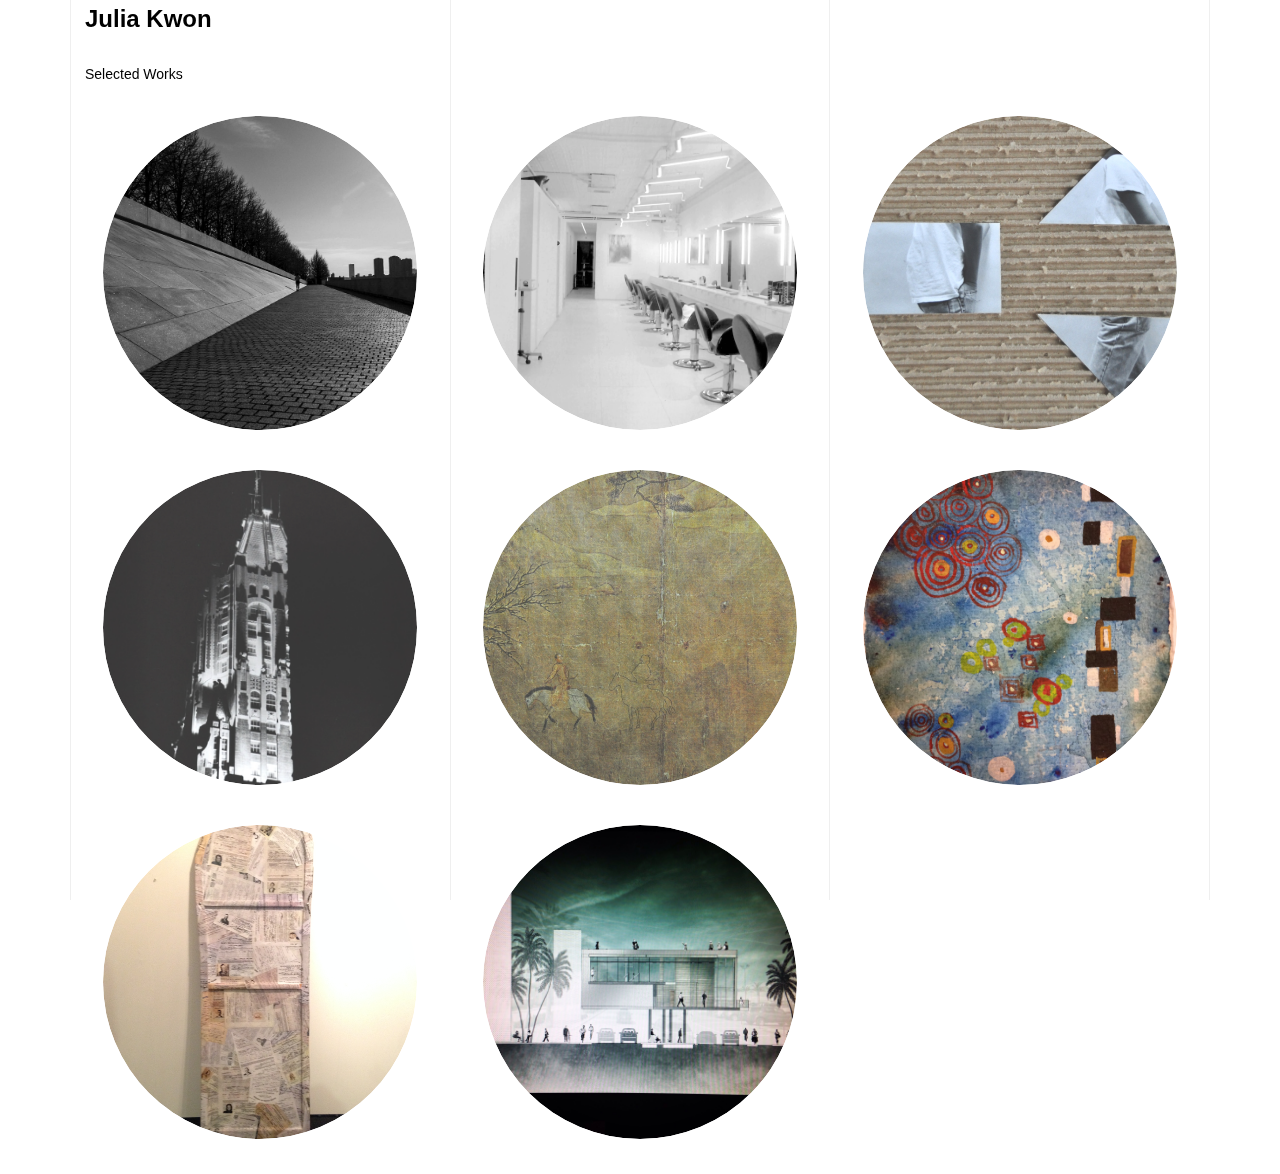
<file: index.html>
<!-- /*
* Template Name: Minimal
* Template Author: Untree.co
* Author URI: https://untree.co/
* License: https://creativecommons.org/licenses/by/3.0/
*/ -->
<!doctype html>
<html lang="en">

<head>
  <meta charset="utf-8">
  <meta name="viewport" content="width=device-width, initial-scale=1, shrink-to-fit=no">
  <meta name="author" content="Untree.co">
  <link rel="icon" type="image/png" href="favicon.png">
  <link rel="shortcut icon" href="favicon.png">

  <meta name="description" content="" />
  <meta name="keywords" content="" />

  <link rel="preconnect" href="https://fonts.googleapis.com">
  <link rel="preconnect" href="https://fonts.gstatic.com" crossorigin>
  <link href="https://fonts.googleapis.com/css2?family=Montserrat:wght@400;700&family=PT+Mono&display=swap" rel="stylesheet">

  <link rel="stylesheet" href="css/bootstrap.min.css">
  <link rel="stylesheet" href="css/owl.carousel.min.css">
  <link rel="stylesheet" href="css/owl.theme.default.min.css">
  <link rel="stylesheet" href="css/jquery.fancybox.min.css">
  <link rel="stylesheet" href="fonts/icomoon/style.css">
  <link rel="stylesheet" href="fonts/flaticon/font/flaticon.css">
  <link rel="stylesheet" href="css/aos.css">
  <link rel="stylesheet" href="css/style.css">

  <title>Julia Kwon - Portfolio</title>
</head>

<body data-spy="scroll" data-target=".site-navbar-target" data-offset="100">

  <div class="lines-wrap">
    <div class="lines-inner">
      <div class="lines"></div>
    </div>
  </div>
  <!-- END lines -->

  <div class="site-mobile-menu site-navbar-target">
    <div class="site-mobile-menu-header">
      <div class="site-mobile-menu-close">
        <span class="icofont-close js-menu-toggle"></span>
      </div>
    </div>
    <div class="site-mobile-menu-body"></div>
  </div>
  
  <nav class="site-nav dark site-navbar-target">
    <div class="container">
      <div class="site-navigation">
        <a href="index.html" class="logo m-0">Julia Kwon</a>
        <div class="site-subtitle">Selected Works</div>
      </div>
    </div>
  </nav>

  <div class="untree_co-section untree_co-section-4 pb-0"  id="index-section">
    <div class="container">


      <div class="relative"><div class="loader-portfolio-wrap"><div class="loader-portfolio"></div></div> </div>
      <div id="portfolio-single-holder"></div>

      <div class="portfolio-wrapper">

        <div id="posts" class="row">

          <div class="item photography col-sm-6 col-md-6 col-lg-4 isotope-mb-2">
            <a href="2025.html" class="portfolio-item" data-id="00">
              <div class="overlay">
                <span class="wrap-icon icon-link2"></span>
                <div class="portfolio-item-content">
                  <h3>2025</h3>
                </div>
              </div>
              <img src="images/hero_00.jpg" class="lazyload img-fluid" alt="Photography 00" />
            </a>
          </div>

          <div class="item photography col-sm-6 col-md-6 col-lg-4 isotope-mb-2">
            <a href="2023.html" class="portfolio-item" data-id="11">
              <div class="overlay">
                <span class="wrap-icon icon-link2"></span>
                <div class="portfolio-item-content">
                  <h3>2023</h3>
                </div>
              </div>
              <img src="images/hero_11.png" class="lazyload img-fluid" alt="2023" />
            </a>
          </div>

          <div class="item photography col-sm-6 col-md-6 col-lg-4 isotope-mb-2">
            <a href="2001.html" class="portfolio-item" data-id="22">
              <div class="overlay">
                <span class="wrap-icon icon-link2"></span>
                <div class="portfolio-item-content">
                  <h3>2001</h3>
                </div>
              </div>
              <img src="images/hero_22.jpg" class="lazyload img-fluid" alt="2001" />
            </a>
          </div>

          <div class="item photography col-sm-6 col-md-6 col-lg-4 isotope-mb-2">
            <a href="2000.html" class="portfolio-item" data-id="33">
              <div class="overlay">
                <span class="wrap-icon icon-link2"></span>
                <div class="portfolio-item-content">
                  <h3>2000</h3>
                </div>
              </div>
              <img src="images/hero_33.png" class="lazyload img-fluid" alt="2000" />
            </a>
          </div>

          <div class="item photography col-sm-6 col-md-6 col-lg-4 isotope-mb-2">
            <a href="political-posters.html" class="portfolio-item" data-id="44">
              <div class="overlay">
                <span class="wrap-icon icon-link2"></span>
                <div class="portfolio-item-content">
                  <h3>Political Posters</h3>
                </div>
              </div>
              <img src="images/hero_44.jpg" class="lazyload img-fluid" alt="Political Posters" />
            </a>
          </div>

          <div class="item photography col-sm-6 col-md-6 col-lg-4 isotope-mb-2">
            <a href="paintings.html" class="portfolio-item" data-id="55">
              <div class="overlay">
                <span class="wrap-icon icon-link2"></span>
                <div class="portfolio-item-content">
                  <h3>Sketches + Paintings</h3>
                </div>
              </div>
              <img src="images/hero_55.jpg" class="lazyload img-fluid" alt="Sketches + Paintings" />
            </a>
          </div>

          <div class="item photography col-sm-6 col-md-6 col-lg-4 isotope-mb-2">
            <a href="built-objects.html" class="portfolio-item" data-id="66">
              <div class="overlay">
                <span class="wrap-icon icon-link2"></span>
                <div class="portfolio-item-content">
                  <h3>Built Objects</h3>
                </div>
              </div>
              <img src="images/hero_66.JPG" class="lazyload img-fluid" alt="Built Objects" />
            </a>
          </div>

          <div class="item photography col-sm-6 col-md-6 col-lg-4 isotope-mb-2">
            <a href="design.html" class="portfolio-item" data-id="77">
              <div class="overlay">
                <span class="wrap-icon icon-link2"></span>
                <div class="portfolio-item-content">
                  <h3>Design</h3>
                </div>
              </div>
              <img src="images/hero_77.JPG" class="lazyload img-fluid" alt="Design" />
            </a>
          </div>

          <div class="item photography col-sm-6 col-md-6 col-lg-4 isotope-mb-2" style="display: none;">
            <a href="#" class="portfolio-item placeholder-circle" data-id="88">
              <div class="overlay">
                <span class="wrap-icon icon-link2"></span>
                <div class="portfolio-item-content">
                </div>
              </div>
              <img class="circle-placeholder" style="background-color: transparent; border: 2px solid #cccccc;" alt="" />
            </a>
          </div>

        </div>
      </div>


        <!-- </div>
        </div> -->
      </div>
    </div>



    <div id="overlayer"></div>
    <div class="loader">
      <div class="spinner-border" role="status">
        <span class="sr-only">Loading...</span>
      </div>
    </div>

    <script src="js/jquery-3.4.1.min.js"></script>
    <script src="js/popper.min.js"></script>
    <script src="js/bootstrap.min.js"></script>
    <script src="js/owl.carousel.min.js"></script>
    <script src="js/jquery.animateNumber.min.js"></script>
    <script src="js/jquery.waypoints.min.js"></script>
    <script src="js/jquery.fancybox.min.js"></script>
    <script src="js/aos.js"></script>
    <script src="js/wave-animate.js"></script>
    <script src="js/circle-progress.js"></script>
    <script src="js/imagesloaded.pkgd.js"></script>
    <script src="js/isotope.pkgd.min.js"></script>
    <script src="js/jquery.easing.1.3.js"></script>
    <script src="js/TweenMax.min.js"></script>
    <script src="js/ScrollMagic.min.js"></script>
    <script src="js/scrollmagic.animation.gsap.min.js"></script>


    <script src="js/custom.js"></script>
    <!-- force redeploy -->

  </body>

  </html>
</file>
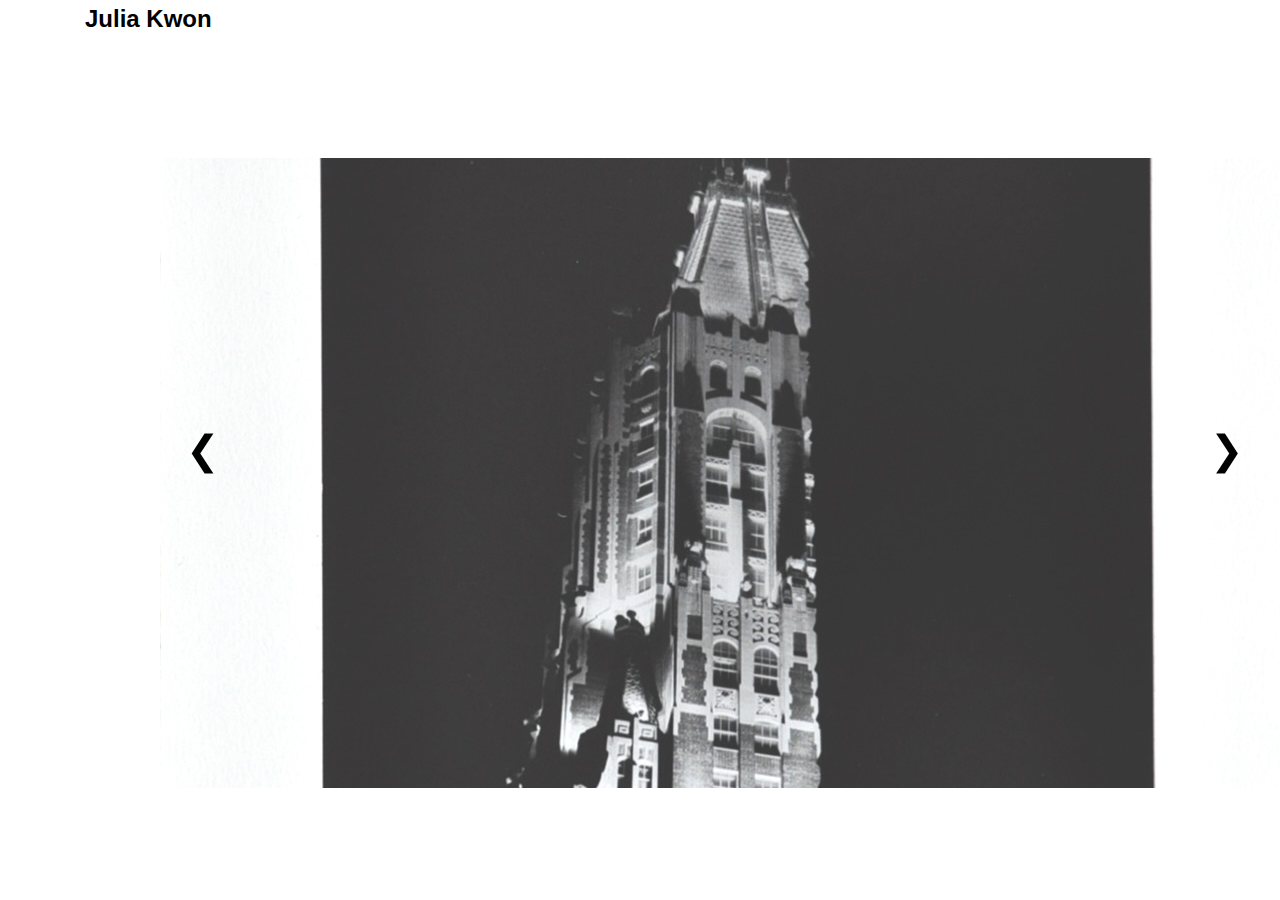
<file: 2000.html>
<!-- /*
* Template Name: Minimal
* Template Author: Untree.co
* Author URI: https://untree.co/
* License: https://creativecommons.org/licenses/by/3.0/
*/ -->
<!doctype html>
<html lang="en">

<head>
  <meta charset="utf-8">
  <meta name="viewport" content="width=device-width, initial-scale=1, shrink-to-fit=no">
  <meta name="author" content="Julia Kwon">
  <link rel="icon" type="image/png" href="favicon.png">
  <link rel="shortcut icon" href="favicon.png">

  <meta name="description" content="" />
  <meta name="keywords" content="" />

  <link rel="preconnect" href="https://fonts.googleapis.com">
  <link rel="preconnect" href="https://fonts.gstatic.com" crossorigin>
  <link href="https://fonts.googleapis.com/css2?family=Montserrat:wght@400;700&family=PT+Mono&display=swap" rel="stylesheet">

  <link rel="stylesheet" href="css/bootstrap.min.css">
  <link rel="stylesheet" href="css/owl.carousel.min.css">
  <link rel="stylesheet" href="css/owl.theme.default.min.css">
  <link rel="stylesheet" href="css/jquery.fancybox.min.css">
  <link rel="stylesheet" href="fonts/icomoon/style.css">
  <link rel="stylesheet" href="fonts/flaticon/font/flaticon.css">
  <link rel="stylesheet" href="css/aos.css">
  <link rel="stylesheet" href="css/style.css">

  <title>2000 - Julia Kwon</title>
</head>

<body data-spy="scroll" data-target=".site-navbar-target" data-offset="100">

  <div class="site-mobile-menu site-navbar-target">
    <div class="site-mobile-menu-header">
      <div class="site-mobile-menu-close">
        <span class="icofont-close js-menu-toggle"></span>
      </div>
    </div>
    <div class="site-mobile-menu-body"></div>
  </div>
  
  <nav class="site-nav dark site-navbar-target">
    <div class="container">
      <div class="site-navigation">
        <a href="index.html" class="logo m-0">Julia Kwon</a>
      </div>
    </div>
  </nav>

  <div class="photo-carousel-section">
    <button class="carousel-nav-btn carousel-prev black-arrows">&#10094;</button>
    <button class="carousel-nav-btn carousel-next black-arrows">&#10095;</button>
    <div class="owl-carousel photo-carousel">
      <div class="carousel-item-photo">
        <a href="images/33/Photo 00.jpg" data-fancybox="gallery">
          <img src="images/33/Photo 00.jpg" alt="Photo 00">
        </a>
      </div>
      <div class="carousel-item-photo">
        <a href="images/33/Photo 11.jpg" data-fancybox="gallery">
          <img src="images/33/Photo 11.jpg" alt="Photo 11">
        </a>
      </div>
      <div class="carousel-item-photo">
        <a href="images/33/Photo 22.jpg" data-fancybox="gallery">
          <img src="images/33/Photo 22.jpg" alt="Photo 22">
        </a>
      </div>
      <div class="carousel-item-photo">
        <a href="images/33/Photo 33.jpg" data-fancybox="gallery">
          <img src="images/33/Photo 33.jpg" alt="Photo 33">
        </a>
      </div>
    </div>
  </div>

  <div id="overlayer"></div>
  <div class="loader">
    <div class="spinner-border" role="status">
      <span class="sr-only">Loading...</span>
    </div>
  </div>

  <script src="js/jquery-3.4.1.min.js"></script>
  <script src="js/popper.min.js"></script>
  <script src="js/bootstrap.min.js"></script>
  <script src="js/owl.carousel.min.js"></script>
  <script src="js/jquery.animateNumber.min.js"></script>
  <script src="js/jquery.waypoints.min.js"></script>
  <script src="js/jquery.fancybox.min.js"></script>
  <script src="js/aos.js"></script>
  <script src="js/wave-animate.js"></script>
  <script src="js/circle-progress.js"></script>
  <script src="js/imagesloaded.pkgd.js"></script>
  <script src="js/isotope.pkgd.min.js"></script>
  <script src="js/jquery.easing.1.3.js"></script>
  <script src="js/TweenMax.min.js"></script>
  <script src="js/ScrollMagic.min.js"></script>
  <script src="js/scrollmagic.animation.gsap.min.js"></script>
  <script src="js/custom.js"></script>
  
  <script>
    $(document).ready(function(){
      var isMobile = window.innerWidth <= 768;
      
      if (isMobile) {
        // Disable carousel on mobile - use vertical scroll instead
        $('.photo-carousel').removeClass('owl-carousel');
      } else {
        var owl = $('.photo-carousel').owlCarousel({
          loop: false,
          margin: 20,
          nav: false,
          dots: false,
          autoWidth: true,
          items: 4,
          mouseDrag: false,
          touchDrag: false,
          pullDrag: false,
          rewind: false
        });
        
        $('.carousel-next').click(function() {
          owl.trigger('next.owl.carousel');
        });
        
        $('.carousel-prev').click(function() {
          owl.trigger('prev.owl.carousel');
        });
      }
    });
  </script>
  
</body>

</html>
</file>
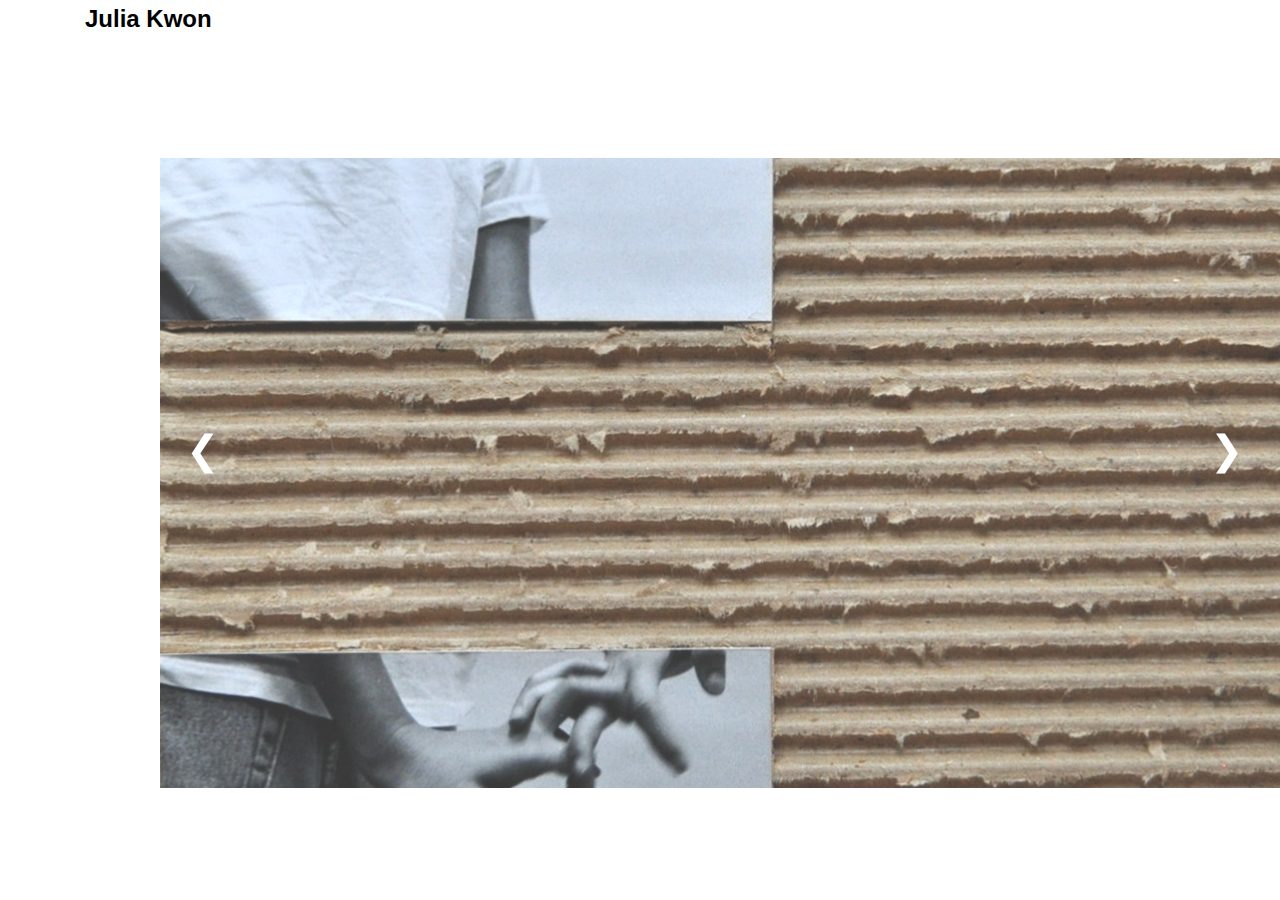
<file: 2001.html>
<!-- /*
* Template Name: Minimal
* Template Author: Untree.co
* Author URI: https://untree.co/
* License: https://creativecommons.org/licenses/by/3.0/
*/ -->
<!doctype html>
<html lang="en">

<head>
  <meta charset="utf-8">
  <meta name="viewport" content="width=device-width, initial-scale=1, shrink-to-fit=no">
  <meta name="author" content="Julia Kwon">
  <link rel="icon" type="image/png" href="favicon.png">
  <link rel="shortcut icon" href="favicon.png">

  <meta name="description" content="" />
  <meta name="keywords" content="" />

  <link rel="preconnect" href="https://fonts.googleapis.com">
  <link rel="preconnect" href="https://fonts.gstatic.com" crossorigin>
  <link href="https://fonts.googleapis.com/css2?family=Montserrat:wght@400;700&family=PT+Mono&display=swap" rel="stylesheet">

  <link rel="stylesheet" href="css/bootstrap.min.css">
  <link rel="stylesheet" href="css/owl.carousel.min.css">
  <link rel="stylesheet" href="css/owl.theme.default.min.css">
  <link rel="stylesheet" href="css/jquery.fancybox.min.css">
  <link rel="stylesheet" href="fonts/icomoon/style.css">
  <link rel="stylesheet" href="fonts/flaticon/font/flaticon.css">
  <link rel="stylesheet" href="css/aos.css">
  <link rel="stylesheet" href="css/style.css">

  <title>2001 - Julia Kwon</title>
</head>

<body data-spy="scroll" data-target=".site-navbar-target" data-offset="100">

  <div class="site-mobile-menu site-navbar-target">
    <div class="site-mobile-menu-header">
      <div class="site-mobile-menu-close">
        <span class="icofont-close js-menu-toggle"></span>
      </div>
    </div>
    <div class="site-mobile-menu-body"></div>
  </div>
  
  <nav class="site-nav dark site-navbar-target">
    <div class="container">
      <div class="site-navigation">
        <a href="index.html" class="logo m-0">Julia Kwon</a>
      </div>
    </div>
  </nav>

  <div class="photo-carousel-section">
    <button class="carousel-nav-btn carousel-prev">&#10094;</button>
    <button class="carousel-nav-btn carousel-next">&#10095;</button>
    <div class="owl-carousel photo-carousel">
      <div class="carousel-item-photo">
        <a href="images/22/WAITING.jpg" data-fancybox="gallery">
          <img src="images/22/WAITING.jpg" alt="WAITING">
        </a>
      </div>
      <div class="carousel-item-photo">
        <a href="images/22/WAITING 00.jpg" data-fancybox="gallery">
          <img src="images/22/WAITING 00.jpg" alt="WAITING 00">
        </a>
      </div>
      <div class="carousel-item-photo">
        <a href="images/22/WAITING 11.jpg" data-fancybox="gallery">
          <img src="images/22/WAITING 11.jpg" alt="WAITING 11">
        </a>
      </div>
      <div class="carousel-item-photo">
        <a href="images/22/WAITING 22.jpg" data-fancybox="gallery">
          <img src="images/22/WAITING 22.jpg" alt="WAITING 22">
        </a>
      </div>
      <div class="carousel-item-photo">
        <a href="images/22/WAITING 33.jpg" data-fancybox="gallery">
          <img src="images/22/WAITING 33.jpg" alt="WAITING 33">
        </a>
      </div>
      <div class="carousel-item-photo">
        <a href="images/22/WAITING 44.jpg" data-fancybox="gallery">
          <img src="images/22/WAITING 44.jpg" alt="WAITING 44">
        </a>
      </div>
      <div class="carousel-item-photo">
        <a href="images/22/WAITING 55.jpg" data-fancybox="gallery">
          <img src="images/22/WAITING 55.jpg" alt="WAITING 55">
        </a>
      </div>
      <div class="carousel-item-photo">
        <a href="images/22/WAITING 66.jpg" data-fancybox="gallery">
          <img src="images/22/WAITING 66.jpg" alt="WAITING 66">
        </a>
      </div>
      <div class="carousel-item-photo">
        <a href="images/22/WAITING 77.jpg" data-fancybox="gallery">
          <img src="images/22/WAITING 77.jpg" alt="WAITING 77">
        </a>
      </div>
      <div class="carousel-item-photo">
        <a href="images/22/WAITING 88.jpg" data-fancybox="gallery">
          <img src="images/22/WAITING 88.jpg" alt="WAITING 88">
        </a>
      </div>
      <div class="carousel-item-photo">
        <a href="images/22/WAITING 99.jpg" data-fancybox="gallery">
          <img src="images/22/WAITING 99.jpg" alt="WAITING 99">
        </a>
      </div>
      <div class="carousel-item-photo">
        <a href="images/22/WAITING 101.jpg" data-fancybox="gallery">
          <img src="images/22/WAITING 101.jpg" alt="WAITING 101">
        </a>
      </div>
      <div class="carousel-item-photo">
        <a href="images/22/WAITING 111.jpg" data-fancybox="gallery">
          <img src="images/22/WAITING 111.jpg" alt="WAITING 111">
        </a>
      </div>
      <div class="carousel-item-photo">
        <a href="images/22/WAITING 122.jpg" data-fancybox="gallery">
          <img src="images/22/WAITING 122.jpg" alt="WAITING 122">
        </a>
      </div>
      <div class="carousel-item-photo">
        <a href="images/22/WAITING 133.jpg" data-fancybox="gallery">
          <img src="images/22/WAITING 133.jpg" alt="WAITING 133">
        </a>
      </div>
    </div>
  </div>

  <div id="overlayer"></div>
  <div class="loader">
    <div class="spinner-border" role="status">
      <span class="sr-only">Loading...</span>
    </div>
  </div>

  <script src="js/jquery-3.4.1.min.js"></script>
  <script src="js/popper.min.js"></script>
  <script src="js/bootstrap.min.js"></script>
  <script src="js/owl.carousel.min.js"></script>
  <script src="js/jquery.animateNumber.min.js"></script>
  <script src="js/jquery.waypoints.min.js"></script>
  <script src="js/jquery.fancybox.min.js"></script>
  <script src="js/aos.js"></script>
  <script src="js/wave-animate.js"></script>
  <script src="js/circle-progress.js"></script>
  <script src="js/imagesloaded.pkgd.js"></script>
  <script src="js/isotope.pkgd.min.js"></script>
  <script src="js/jquery.easing.1.3.js"></script>
  <script src="js/TweenMax.min.js"></script>
  <script src="js/ScrollMagic.min.js"></script>
  <script src="js/scrollmagic.animation.gsap.min.js"></script>
  <script src="js/custom.js"></script>
  
  <script>
    $(document).ready(function(){
      var isMobile = window.innerWidth <= 768;
      
      if (isMobile) {
        // Disable carousel on mobile - use vertical scroll instead
        $('.photo-carousel').removeClass('owl-carousel');
      } else {
        var owl = $('.photo-carousel').owlCarousel({
          loop: false,
          margin: 20,
          nav: false,
          dots: false,
          autoWidth: true,
          items: 4,
          mouseDrag: false,
          touchDrag: false,
          pullDrag: false,
          rewind: false
        });
        
        $('.carousel-next').click(function() {
          owl.trigger('next.owl.carousel');
        });
        
        $('.carousel-prev').click(function() {
          owl.trigger('prev.owl.carousel');
        });
      }
    });
  </script>
  
</body>

</html>
</file>
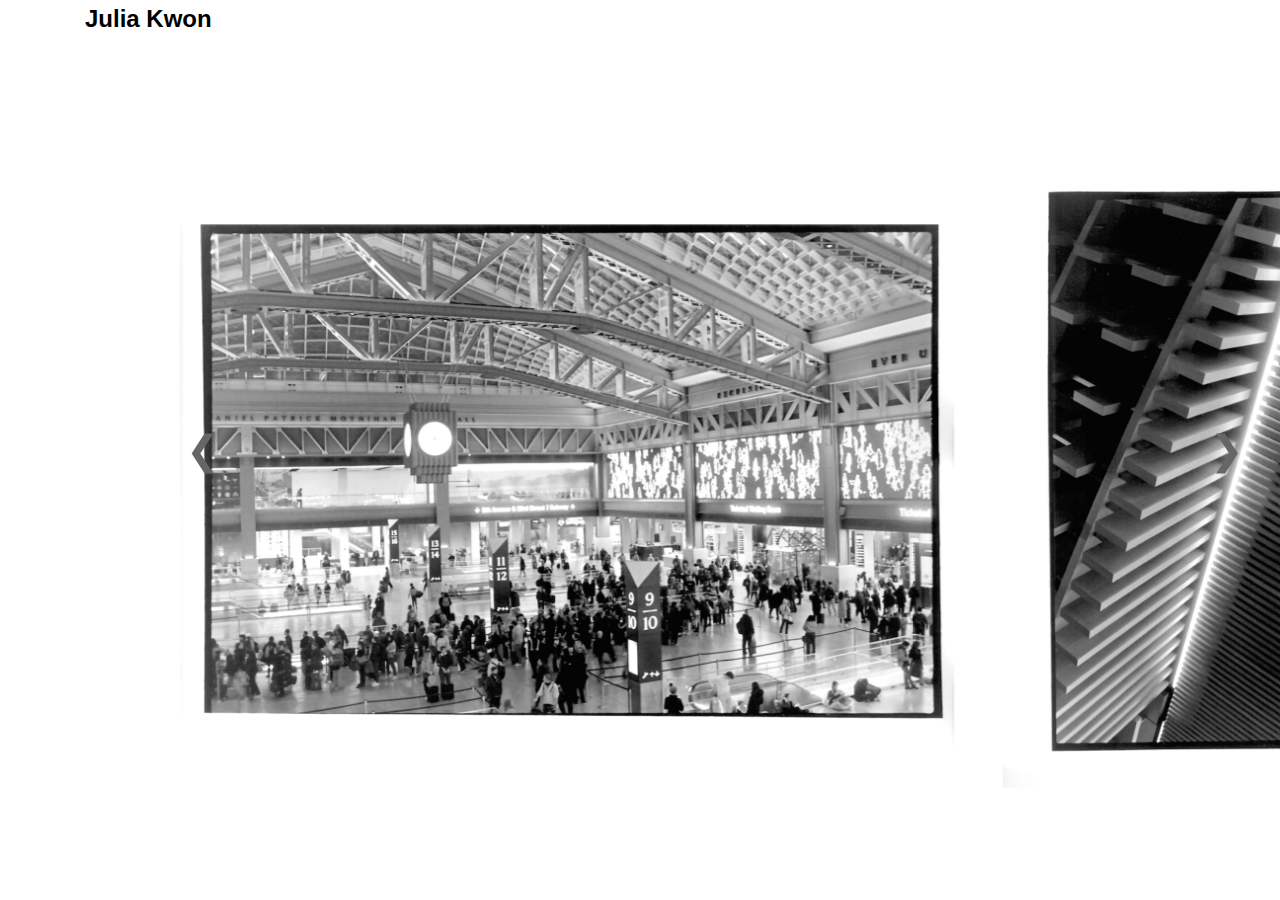
<file: 2023.html>
<!-- /*
* Template Name: Minimal
* Template Author: Untree.co
* Author URI: https://untree.co/
* License: https://creativecommons.org/licenses/by/3.0/
*/ -->
<!doctype html>
<html lang="en">

<head>
  <meta charset="utf-8">
  <meta name="viewport" content="width=device-width, initial-scale=1, shrink-to-fit=no">
  <meta name="author" content="Julia Kwon">
  <link rel="icon" type="image/png" href="favicon.png">
  <link rel="shortcut icon" href="favicon.png">

  <meta name="description" content="" />
  <meta name="keywords" content="" />

  <link rel="preconnect" href="https://fonts.googleapis.com">
  <link rel="preconnect" href="https://fonts.gstatic.com" crossorigin>
  <link href="https://fonts.googleapis.com/css2?family=Montserrat:wght@400;700&family=PT+Mono&display=swap" rel="stylesheet">

  <link rel="stylesheet" href="css/bootstrap.min.css">
  <link rel="stylesheet" href="css/owl.carousel.min.css">
  <link rel="stylesheet" href="css/owl.theme.default.min.css">
  <link rel="stylesheet" href="css/jquery.fancybox.min.css">
  <link rel="stylesheet" href="fonts/icomoon/style.css">
  <link rel="stylesheet" href="fonts/flaticon/font/flaticon.css">
  <link rel="stylesheet" href="css/aos.css">
  <link rel="stylesheet" href="css/style.css">

  <title>2023 - Julia Kwon</title>
</head>

<body data-spy="scroll" data-target=".site-navbar-target" data-offset="100">

  <div class="site-mobile-menu site-navbar-target">
    <div class="site-mobile-menu-header">
      <div class="site-mobile-menu-close">
        <span class="icofont-close js-menu-toggle"></span>
      </div>
    </div>
    <div class="site-mobile-menu-body"></div>
  </div>
  
  <nav class="site-nav dark site-navbar-target">
    <div class="container">
      <div class="site-navigation">
        <a href="index.html" class="logo m-0">Julia Kwon</a>
      </div>
    </div>
  </nav>

  <div class="photo-carousel-section">
    <button class="carousel-nav-btn carousel-prev grey-arrows">&#10094;</button>
    <button class="carousel-nav-btn carousel-next grey-arrows">&#10095;</button>
    <div class="owl-carousel photo-carousel">
      <div class="carousel-item-photo">
        <img src="images/11/Ads at a train station.jpg" alt="Ads at a train station">
      </div>
      <div class="carousel-item-photo">
        <img src="images/11/Interlaced.jpg" alt="Interlaced">
      </div>
      <div class="carousel-item-photo">
        <img src="images/11/Lit.jpg" alt="Lit">
      </div>
      <div class="carousel-item-photo">
        <img src="images/11/Pet Architecture.jpg" alt="Pet Architecture">
      </div>
      <div class="carousel-item-photo">
        <img src="images/11/Rainy Night.jpg" alt="Rainy Night">
      </div>
      <div class="carousel-item-photo">
        <img src="images/11/Stacked.jpg" alt="Stacked">
      </div>
      <div class="carousel-item-photo">
        <img src="images/11/Untitlted.jpg" alt="Untitled">
      </div>
      <div class="carousel-item-photo">
        <img src="images/11/White space.jpg" alt="White space">
      </div>
    </div>
  </div>

  <div id="overlayer"></div>
  <div class="loader">
    <div class="spinner-border" role="status">
      <span class="sr-only">Loading...</span>
    </div>
  </div>

  <script src="js/jquery-3.4.1.min.js"></script>
  <script src="js/popper.min.js"></script>
  <script src="js/bootstrap.min.js"></script>
  <script src="js/owl.carousel.min.js"></script>
  <script src="js/jquery.animateNumber.min.js"></script>
  <script src="js/jquery.waypoints.min.js"></script>
  <script src="js/jquery.fancybox.min.js"></script>
  <script src="js/aos.js"></script>
  <script src="js/wave-animate.js"></script>
  <script src="js/circle-progress.js"></script>
  <script src="js/imagesloaded.pkgd.js"></script>
  <script src="js/isotope.pkgd.min.js"></script>
  <script src="js/jquery.easing.1.3.js"></script>
  <script src="js/TweenMax.min.js"></script>
  <script src="js/ScrollMagic.min.js"></script>
  <script src="js/scrollmagic.animation.gsap.min.js"></script>
  <script src="js/custom.js"></script>
  
  <script>
    $(document).ready(function(){
      var owl = $('.photo-carousel').owlCarousel({
        loop: false,
        margin: 20,
        nav: false,
        dots: false,
        autoWidth: true,
        items: 4,
        mouseDrag: false,
        touchDrag: false,
        pullDrag: false,
        rewind: false
      });
      
      $('.carousel-next').click(function() {
        owl.trigger('next.owl.carousel');
      });
      
      $('.carousel-prev').click(function() {
        owl.trigger('prev.owl.carousel');
      });
    });
  </script>
  
</body>

</html>
</file>
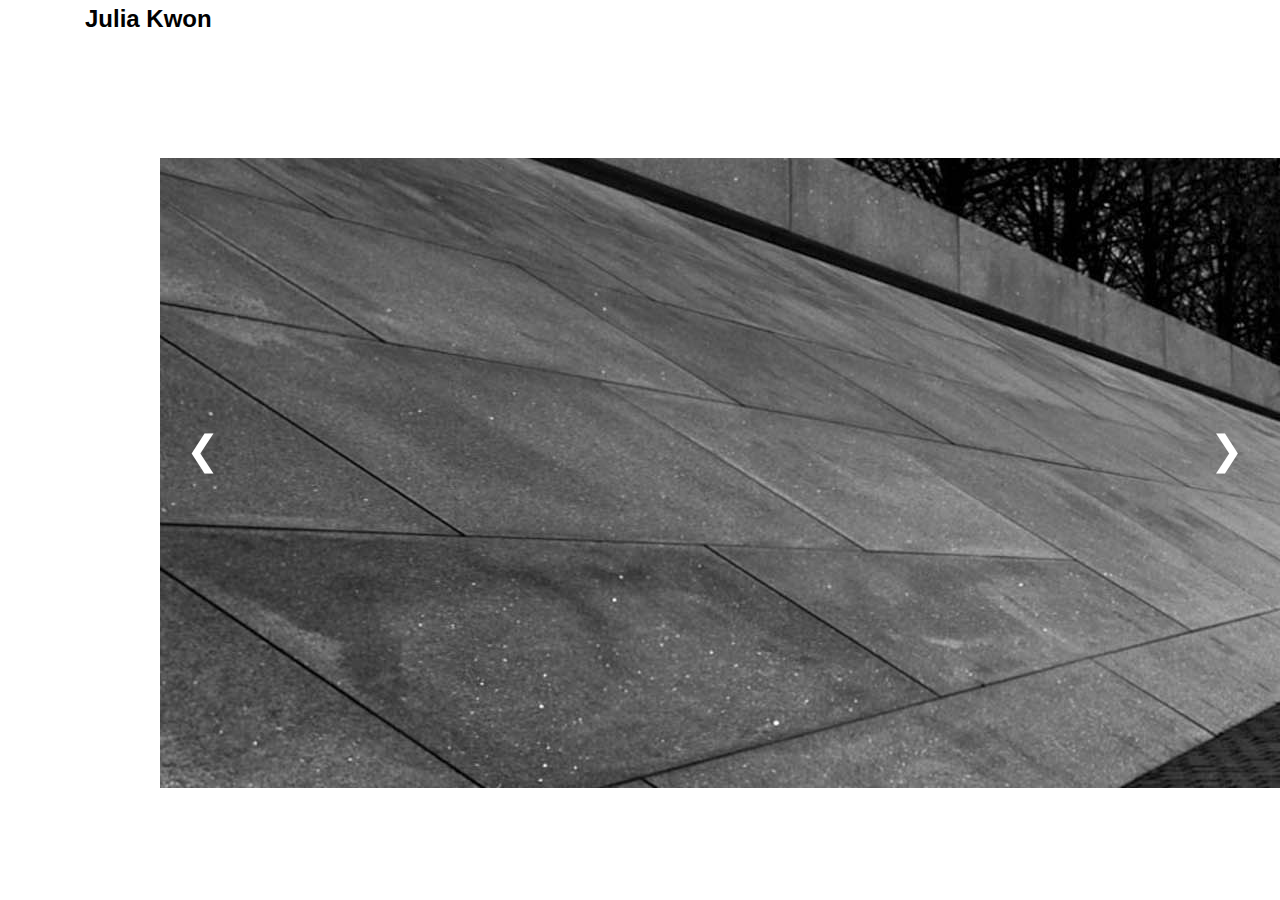
<file: 2025.html>
<!-- /*
* Template Name: Minimal
* Template Author: Untree.co
* Author URI: https://untree.co/
* License: https://creativecommons.org/licenses/by/3.0/
*/ -->
<!doctype html>
<html lang="en">

<head>
  <meta charset="utf-8">
  <meta name="viewport" content="width=device-width, initial-scale=1, shrink-to-fit=no">
  <meta name="author" content="Julia Kwon">
  <link rel="icon" type="image/png" href="favicon.png">
  <link rel="shortcut icon" href="favicon.png">

  <meta name="description" content="" />
  <meta name="keywords" content="" />

  <link rel="preconnect" href="https://fonts.googleapis.com">
  <link rel="preconnect" href="https://fonts.gstatic.com" crossorigin>
  <link href="https://fonts.googleapis.com/css2?family=Montserrat:wght@400;700&family=PT+Mono&display=swap" rel="stylesheet">

  <link rel="stylesheet" href="css/bootstrap.min.css">
  <link rel="stylesheet" href="css/owl.carousel.min.css">
  <link rel="stylesheet" href="css/owl.theme.default.min.css">
  <link rel="stylesheet" href="css/jquery.fancybox.min.css">
  <link rel="stylesheet" href="fonts/icomoon/style.css">
  <link rel="stylesheet" href="fonts/flaticon/font/flaticon.css">
  <link rel="stylesheet" href="css/aos.css">
  <link rel="stylesheet" href="css/style.css">

  <title>2025 - Julia Kwon</title>
</head>

<body data-spy="scroll" data-target=".site-navbar-target" data-offset="100">

  <div class="site-mobile-menu site-navbar-target">
    <div class="site-mobile-menu-header">
      <div class="site-mobile-menu-close">
        <span class="icofont-close js-menu-toggle"></span>
      </div>
    </div>
    <div class="site-mobile-menu-body"></div>
  </div>
  
  <nav class="site-nav dark site-navbar-target">
    <div class="container">
      <div class="site-navigation">
        <a href="index.html" class="logo m-0">Julia Kwon</a>
      </div>
    </div>
  </nav>

  <div class="photo-carousel-section">
    <button class="carousel-nav-btn carousel-prev">&#10094;</button>
    <button class="carousel-nav-btn carousel-next">&#10095;</button>
    <div class="owl-carousel photo-carousel">
      <div class="carousel-item-photo">
        <a href="images/00/hero.jpg" data-fancybox="gallery">
          <img src="images/00/hero.jpg" alt="Photography 00">
        </a>
      </div>
      <div class="carousel-item-photo">
        <a href="images/00/JJK2256_00.jpg" data-fancybox="gallery">
          <img src="images/00/JJK2256_00.jpg" alt="Photography 00">
        </a>
      </div>
      <div class="carousel-item-photo">
        <a href="images/00/JJK2256_04.jpg" data-fancybox="gallery">
          <img src="images/00/JJK2256_04.jpg" alt="Photography 00">
        </a>
      </div>
      <div class="carousel-item-photo">
        <a href="images/00/JJK2256_05.jpg" data-fancybox="gallery">
          <img src="images/00/JJK2256_05.jpg" alt="Photography 00">
        </a>
      </div>
      <div class="carousel-item-photo">
        <a href="images/00/JJK2256_07.jpg" data-fancybox="gallery">
          <img src="images/00/JJK2256_07.jpg" alt="Photography 00">
        </a>
      </div>
      <div class="carousel-item-photo">
        <a href="images/00/JJK2256_08.jpg" data-fancybox="gallery">
          <img src="images/00/JJK2256_08.jpg" alt="Photography 00">
        </a>
      </div>
    </div>
  </div>

  <div id="overlayer"></div>
  <div class="loader">
    <div class="spinner-border" role="status">
      <span class="sr-only">Loading...</span>
    </div>
  </div>

  <script src="js/jquery-3.4.1.min.js"></script>
  <script src="js/popper.min.js"></script>
  <script src="js/bootstrap.min.js"></script>
  <script src="js/owl.carousel.min.js"></script>
  <script src="js/jquery.animateNumber.min.js"></script>
  <script src="js/jquery.waypoints.min.js"></script>
  <script src="js/jquery.fancybox.min.js"></script>
  <script src="js/aos.js"></script>
  <script src="js/wave-animate.js"></script>
  <script src="js/circle-progress.js"></script>
  <script src="js/imagesloaded.pkgd.js"></script>
  <script src="js/isotope.pkgd.min.js"></script>
  <script src="js/jquery.easing.1.3.js"></script>
  <script src="js/TweenMax.min.js"></script>
  <script src="js/ScrollMagic.min.js"></script>
  <script src="js/scrollmagic.animation.gsap.min.js"></script>
  <script src="js/custom.js"></script>
  
  <script>
    $(document).ready(function(){
      var isMobile = window.innerWidth <= 768;
      
      if (isMobile) {
        // Disable carousel on mobile - use vertical scroll instead
        $('.photo-carousel').removeClass('owl-carousel');
      } else {
        var owl = $('.photo-carousel').owlCarousel({
          loop: false,
          margin: 20,
          nav: false,
          dots: false,
          autoWidth: true,
          items: 4,
          mouseDrag: false,
          touchDrag: false,
          pullDrag: false,
          rewind: false
        });
        
        $('.carousel-next').click(function() {
          owl.trigger('next.owl.carousel');
        });
        
        $('.carousel-prev').click(function() {
          owl.trigger('prev.owl.carousel');
        });
      }
    });
  </script>
  
</body>

</html>
</file>
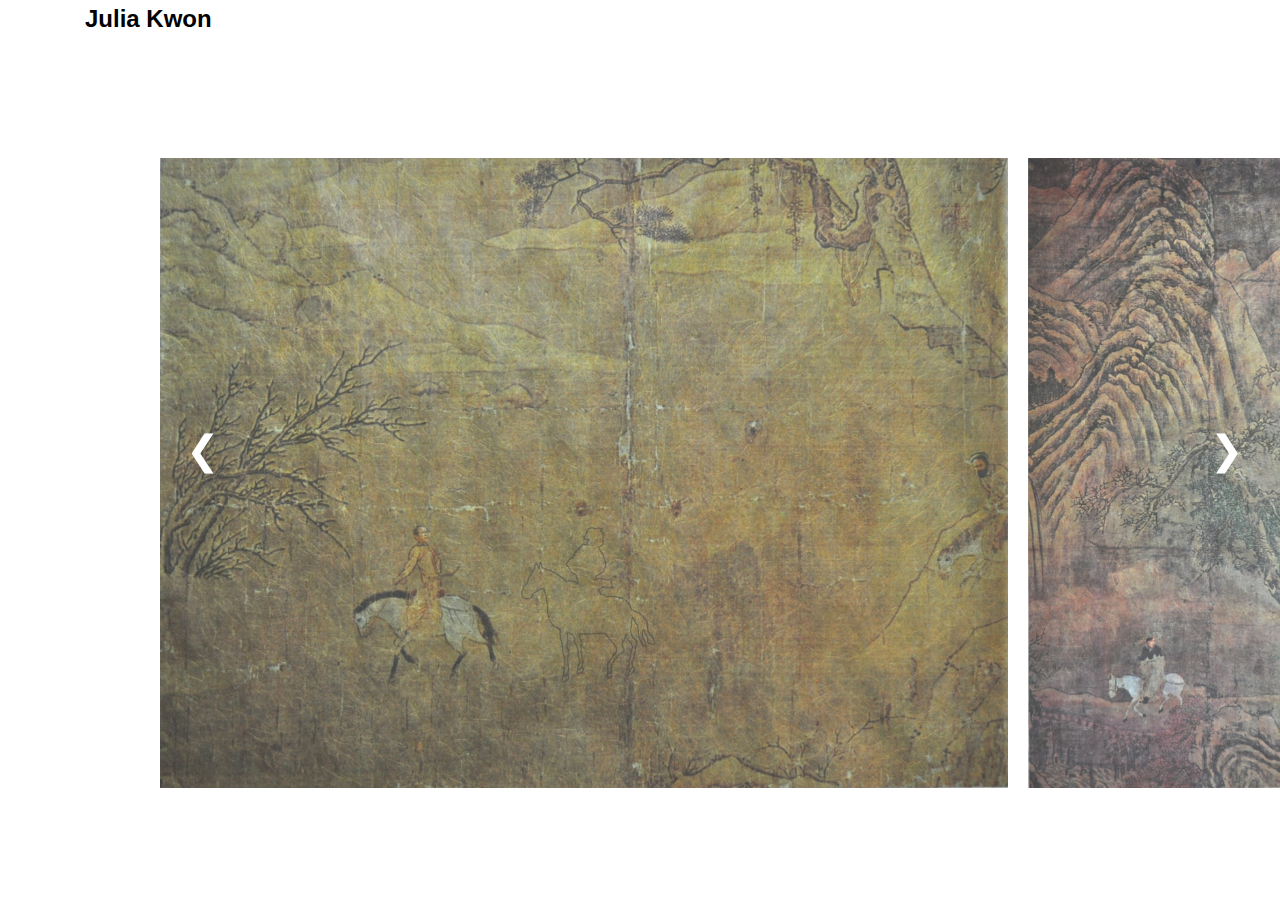
<file: political-posters.html>
<!-- /*
* Template Name: Minimal
* Template Author: Untree.co
* Author URI: https://untree.co/
* License: https://creativecommons.org/licenses/by/3.0/
*/ -->
<!doctype html>
<html lang="en">

<head>
  <meta charset="utf-8">
  <meta name="viewport" content="width=device-width, initial-scale=1, shrink-to-fit=no">
  <meta name="author" content="Julia Kwon">
  <link rel="icon" type="image/png" href="favicon.png">
  <link rel="shortcut icon" href="favicon.png">

  <meta name="description" content="" />
  <meta name="keywords" content="" />

  <link rel="preconnect" href="https://fonts.googleapis.com">
  <link rel="preconnect" href="https://fonts.gstatic.com" crossorigin>
  <link href="https://fonts.googleapis.com/css2?family=Montserrat:wght@400;700&family=PT+Mono&display=swap" rel="stylesheet">

  <link rel="stylesheet" href="css/bootstrap.min.css">
  <link rel="stylesheet" href="css/owl.carousel.min.css">
  <link rel="stylesheet" href="css/owl.theme.default.min.css">
  <link rel="stylesheet" href="css/jquery.fancybox.min.css">
  <link rel="stylesheet" href="fonts/icomoon/style.css">
  <link rel="stylesheet" href="fonts/flaticon/font/flaticon.css">
  <link rel="stylesheet" href="css/aos.css">
  <link rel="stylesheet" href="css/style.css">

  <title>Political Posters - Julia Kwon</title>
</head>

<body data-spy="scroll" data-target=".site-navbar-target" data-offset="100">

  <div class="site-mobile-menu site-navbar-target">
    <div class="site-mobile-menu-header">
      <div class="site-mobile-menu-close">
        <span class="icofont-close js-menu-toggle"></span>
      </div>
    </div>
    <div class="site-mobile-menu-body"></div>
  </div>
  
  <nav class="site-nav dark site-navbar-target">
    <div class="container">
      <div class="site-navigation">
        <a href="index.html" class="logo m-0">Julia Kwon</a>
      </div>
    </div>
  </nav>

  <div class="photo-carousel-section">
    <button class="carousel-nav-btn carousel-prev">&#10094;</button>
    <button class="carousel-nav-btn carousel-next">&#10095;</button>
    <div class="owl-carousel photo-carousel">
      <div class="carousel-item-photo">
        <img src="images/44/THESIS.jpg" alt="THESIS">
      </div>
      <div class="carousel-item-photo">
        <img src="images/44/THESIS 11.jpg" alt="THESIS 11">
      </div>
      <div class="carousel-item-photo">
        <img src="images/44/THESIS 22.jpg" alt="THESIS 22">
      </div>
    </div>
  </div>

  <div id="overlayer"></div>
  <div class="loader">
    <div class="spinner-border" role="status">
      <span class="sr-only">Loading...</span>
    </div>
  </div>

  <script src="js/jquery-3.4.1.min.js"></script>
  <script src="js/popper.min.js"></script>
  <script src="js/bootstrap.min.js"></script>
  <script src="js/owl.carousel.min.js"></script>
  <script src="js/jquery.animateNumber.min.js"></script>
  <script src="js/jquery.waypoints.min.js"></script>
  <script src="js/jquery.fancybox.min.js"></script>
  <script src="js/aos.js"></script>
  <script src="js/wave-animate.js"></script>
  <script src="js/circle-progress.js"></script>
  <script src="js/imagesloaded.pkgd.js"></script>
  <script src="js/isotope.pkgd.min.js"></script>
  <script src="js/jquery.easing.1.3.js"></script>
  <script src="js/TweenMax.min.js"></script>
  <script src="js/ScrollMagic.min.js"></script>
  <script src="js/scrollmagic.animation.gsap.min.js"></script>
  <script src="js/custom.js"></script>
  
  <script>
    $(document).ready(function(){
      var owl = $('.photo-carousel').owlCarousel({
        loop: false,
        margin: 20,
        nav: false,
        dots: false,
        autoWidth: true,
        items: 4,
        mouseDrag: false,
        touchDrag: false,
        pullDrag: false,
        rewind: false
      });
      
      $('.carousel-next').click(function() {
        owl.trigger('next.owl.carousel');
      });
      
      $('.carousel-prev').click(function() {
        owl.trigger('prev.owl.carousel');
      });
    });
  </script>
  
</body>

</html>
</file>
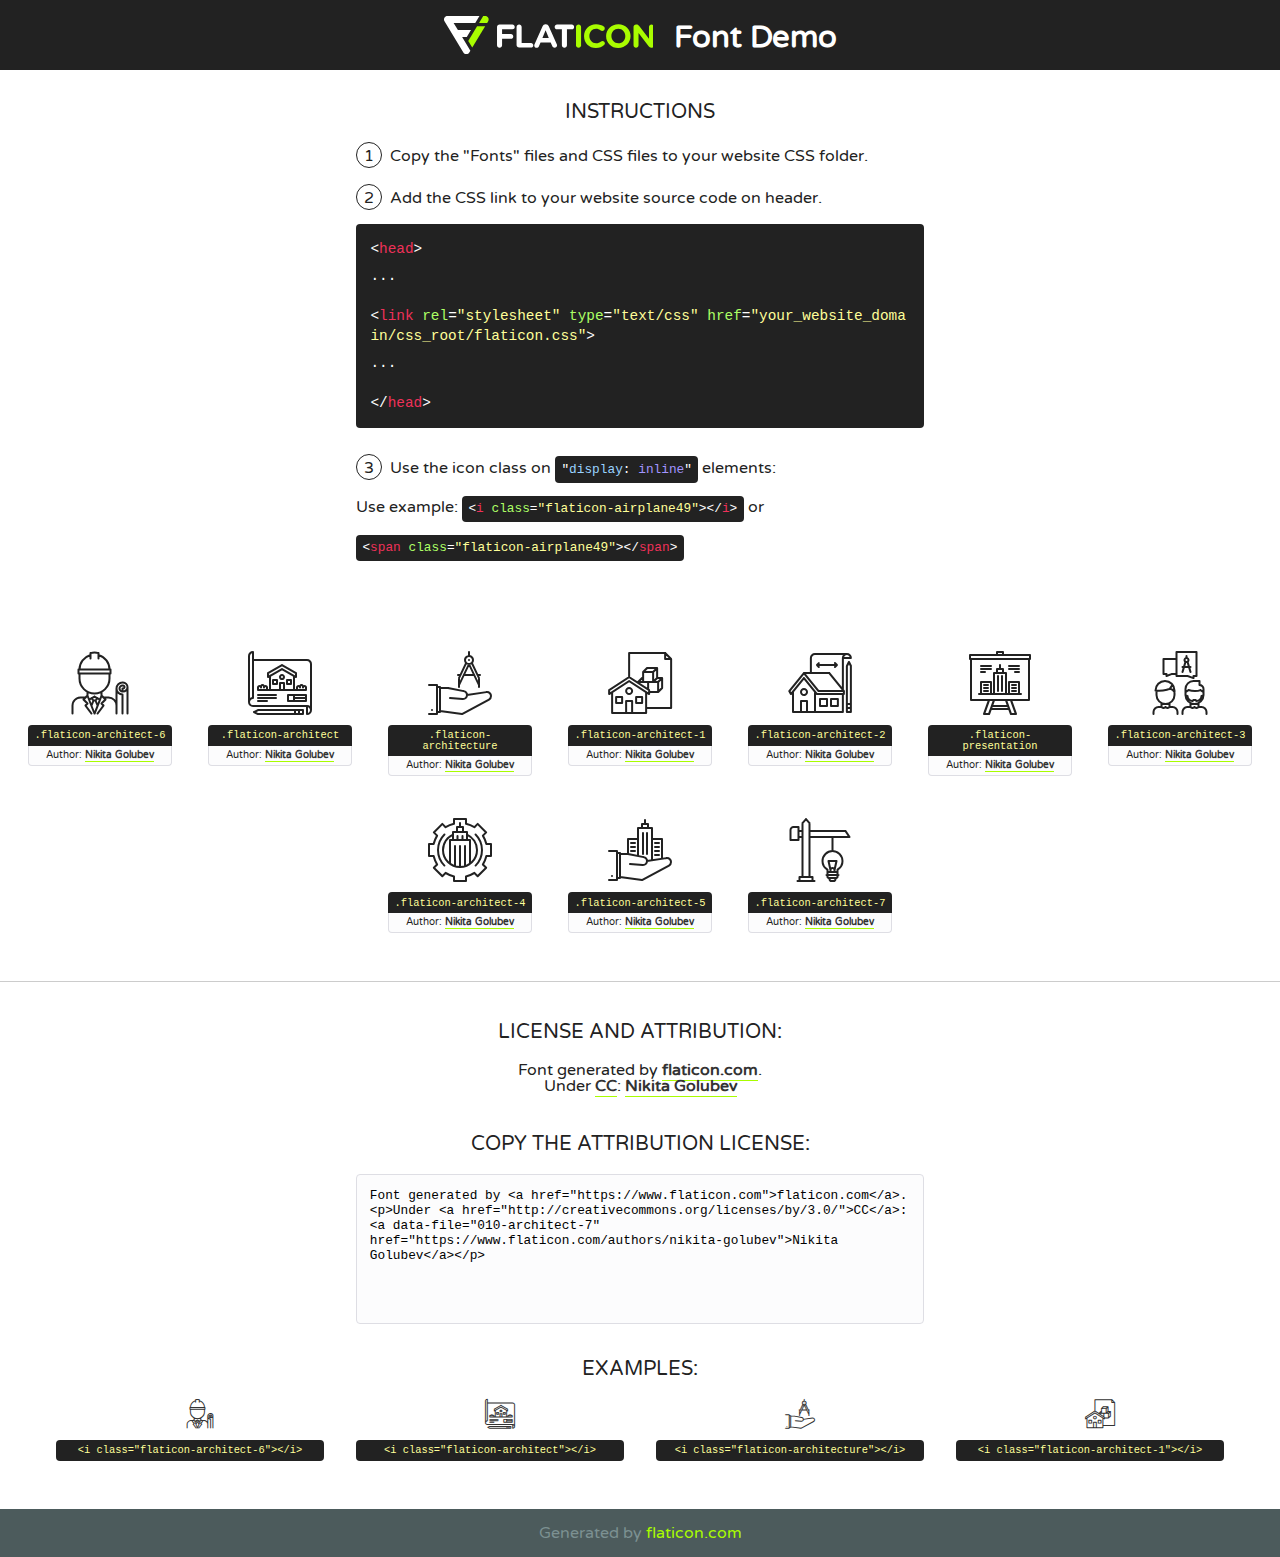
<file: fonts/flaticon/font/flaticon.html>
<!DOCTYPE html>
<!--
  Flaticon icon font: Flaticon
  Creation date: 02/08/2020 11:53
-->
<html>
<!DOCTYPE html>
<html>

<head>
    <title>Flaticon WebFont</title>
    <link href="http://fonts.googleapis.com/css?family=Varela+Round" rel="stylesheet" type="text/css" />
    <link rel="stylesheet" type="text/css" href="flaticon.css">
    <meta charset="UTF-8">
    <style>
    html, body, div, span, applet, object, iframe,
    h1, h2, h3, h4, h5, h6, p, blockquote, pre,
    a, abbr, acronym, address, big, cite, code,
    del, dfn, em, img, ins, kbd, q, s, samp,
    small, strike, strong, sub, sup, tt, var,
    b, u, i, center,
    dl, dt, dd, ol, ul, li,
    fieldset, form, label, legend,
    table, caption, tbody, tfoot, thead, tr, th, td,
    article, aside, canvas, details, embed, 
    figure, figcaption, footer, header, hgroup, 
    menu, nav, output, ruby, section, summary,
    time, mark, audio, video {
        margin: 0;
        padding: 0;
        border: 0;
        font-size: 100%;
        font: inherit;
        vertical-align: baseline;
    }
    /* HTML5 display-role reset for older browsers */
    article, aside, details, figcaption, figure, 
    footer, header, hgroup, menu, nav, section {
        display: block;
    }
    body {
        line-height: 1;
    }
    ol, ul {
        list-style: none;
    }
    blockquote, q {
        quotes: none;
    }
    blockquote:before, blockquote:after,
    q:before, q:after {
        content: '';
        content: none;
    }
    table {
        border-collapse: collapse;
        border-spacing: 0;
    }
    body {
        font-family: 'Varela Round', Helvetica, Arial, sans-serif;
        font-size: 16px;
        color: #222;
    }
    a {
        color: #333;
        border-bottom: 1px solid #a9fd00;
        font-weight: bold;
        text-decoration: none;
    }
    * {
        -moz-box-sizing: border-box;
        -webkit-box-sizing: border-box;
        box-sizing: border-box;
        margin: 0;
        padding: 0;
    }
    [class^="flaticon-"]:before, [class*=" flaticon-"]:before, [class^="flaticon-"]:after, [class*=" flaticon-"]:after {
        font-family: Flaticon;
        font-size: 30px;
        font-style: normal;
        margin-left: 20px;
        color: #333;
    }
    .wrapper {
        max-width: 600px;
        margin: auto;
        padding: 0 1em;
    }
    .title {
        font-size: 1.25em;
        text-align: center;
        margin-bottom: 1em;
        text-transform: uppercase;
    }
    header {
        text-align: center;
        background-color: #222;
        color: #fff;
        padding: 1em;
    }
    header .logo {
        width: 210px;
        height: 38px;
        display: inline-block;
        vertical-align: middle;
        margin-right: 1em;
        border: none;
    }
    header strong {
        font-size: 1.95em;
        font-weight: bold;
        vertical-align: middle;
        margin-top: 5px;
        display: inline-block;
    }
    .demo {
        margin: 2em auto;
        line-height: 1.25em;
    }
    .demo ul li {
        margin-bottom: 1em;
    }
    .demo ul li .num {
        color: #222;
        border-radius: 20px;
        display: inline-block;
        width: 26px;
        padding: 3px;
        height: 26px;
        text-align: center;
        margin-right: 0.5em;
        border: 1px solid #222;
    }
    .demo ul li code {
        background-color: #222;
        border-radius: 4px;
        padding: 0.25em 0.5em;
        display: inline-block;
        color: #fff;
        font-family: Consolas,Monaco,Lucida Console,Liberation Mono,DejaVu Sans Mono,Bitstream Vera Sans Mono,Courier New, monospace;
        font-weight: lighter;
        margin-top: 1em;
        font-size: 0.8em;
        word-break: break-all;
    }
    .demo ul li code.big {
        padding: 1em;
        font-size: 0.9em;
    }
    .demo ul li code .red {
        color: #EF3159;
    }
    .demo ul li code .green {
        color: #ACFF65;
    }
    .demo ul li code .yellow {
        color: #FFFF99;
    }
    .demo ul li code .blue {
        color: #99D3FF;
    }
    .demo ul li code .purple {
        color: #A295FF;
    }
    .demo ul li code .dots {
        margin-top: 0.5em;
        display: block;
    }
    #glyphs {
        border-bottom: 1px solid #ccc;
        padding: 2em 0;
        text-align: center;
    }
    .glyph {
        display: inline-block;
        width: 9em;
        margin: 1em;
        text-align: center;
        vertical-align: top;
        background: #FFF;
    }
    .glyph .glyph-icon {
        padding: 10px;
        display: block;
        font-family:"Flaticon";
        font-size: 64px;
        line-height: 1;
    }
    .glyph .glyph-icon:before {
        font-size: 64px;
        color: #222;
        margin-left: 0;
    }
    .class-name {
        font-size: 0.65em;
        background-color: #222;
        color: #fff;
        border-radius: 4px 4px 0 0;
        padding: 0.5em;
        color: #FFFF99;
        font-family: Consolas,Monaco,Lucida Console,Liberation Mono,DejaVu Sans Mono,Bitstream Vera Sans Mono,Courier New, monospace;
    }
    .author-name {
        font-size: 0.6em;
        background-color: #fcfcfd;
        border: 1px solid #DEDEE4;
        border-top: 0;
        border-radius: 0 0 4px 4px;
        padding: 0.5em;
    }
    .class-name:last-child {
        font-size: 10px;
        color:#888;
    }
    .class-name:last-child a {
        font-size: 10px;
        color:#555;
    }
    .class-name:last-child a:hover {
        color:#a9fd00;
    }
    .glyph > input {
        display: block;
        width: 100px;
        margin: 5px auto;
        text-align: center;
        font-size: 12px;
        cursor: text;
    }
    .glyph > input.icon-input {
        font-family:"Flaticon";
        font-size: 16px;
        margin-bottom: 10px;
    }
    .attribution .title {
        margin-top: 2em;
    }
    .attribution textarea {
        background-color: #fcfcfd;
        padding: 1em;
        border: none;
        box-shadow: none;
        border: 1px solid #DEDEE4;
        border-radius: 4px;
        resize: none;
        width: 100%;
        height: 150px;
        font-size: 0.8em;
        font-family: Consolas,Monaco,Lucida Console,Liberation Mono,DejaVu Sans Mono,Bitstream Vera Sans Mono,Courier New, monospace;
        -webkit-appearance: none;
    }
    .iconsuse {
        margin: 2em auto;
        text-align: center;
        max-width: 1200px;
    }
    .iconsuse:after {
        content: '';
        display: table;
        clear: both;
    }
    .iconsuse .image {
        float: left;
        width: 25%;
        padding: 0 1em;
    }
    .iconsuse .image p {
        margin-bottom: 1em;
    }
    .iconsuse .image span {
        display: block;
        font-size: 0.65em;
        background-color: #222;
        color: #fff;
        border-radius: 4px;
        padding: 0.5em;
        color: #FFFF99;
        margin-top: 1em;
        font-family: Consolas,Monaco,Lucida Console,Liberation Mono,DejaVu Sans Mono,Bitstream Vera Sans Mono,Courier New, monospace;
    }
    #footer {
        text-align: center;
        background-color: #4C5B5C;
        color: #7c9192;
        padding: 1em;
    }
    #footer a {
        border: none;
        color: #a9fd00;
        font-weight: normal;
    }
    @media (max-width: 960px) {
        .iconsuse .image {
            width: 50%;
        }
    }
    @media (max-width: 560px) {
        .iconsuse .image {
            width: 100%;
        }
    }
    </style>
</head>

<body class="characters-off">

    <header>
        <a href="https://www.flaticon.com" target="_blank" class="logo">
            <svg version="1.1" xmlns="http://www.w3.org/2000/svg" xmlns:xlink="http://www.w3.org/1999/xlink" xmlns:a="http://ns.adobe.com/AdobeSVGViewerExtensions/3.0/" viewBox="0 0 560.875 102.036" enable-background="new 0 0 560.875 102.036" xml:space="preserve">
                <defs>
                </defs>
                <g>
                    <g class="letters">
                        <path fill="#ffffff" d="M141.596,29.675c0-3.777,2.985-6.767,6.764-6.767h34.438c3.426,0,6.15,2.728,6.15,6.15
                        c0,3.43-2.724,6.149-6.15,6.149h-27.674v13.091h23.719c3.429,0,6.151,2.724,6.151,6.15c0,3.43-2.723,6.149-6.151,6.149h-23.719
                        v17.574c0,3.773-2.986,6.761-6.764,6.761c-3.779,0-6.764-2.989-6.764-6.761V29.675z"></path>
                        <path fill="#ffffff" d="M193.844,29.149c0-3.781,2.985-6.767,6.764-6.767c3.776,0,6.763,2.985,6.763,6.767v42.957h25.039
                        c3.426,0,6.149,2.726,6.149,6.153c0,3.425-2.723,6.15-6.149,6.15h-31.802c-3.779,0-6.764-2.986-6.764-6.768V29.149z"></path>
                        <path fill="#ffffff" d="M241.891,75.71l21.438-48.407c1.492-3.341,4.215-5.357,7.906-5.357h0.792
                        c3.686,0,6.323,2.017,7.815,5.357l21.439,48.407c0.436,0.967,0.701,1.845,0.701,2.723c0,3.602-2.809,6.501-6.414,6.501
                        c-3.161,0-5.269-1.845-6.499-4.655l-4.132-9.661h-27.059l-4.301,10.102c-1.144,2.631-3.426,4.214-6.237,4.214
                        c-3.517,0-6.24-2.81-6.24-6.325C241.1,77.64,241.451,76.677,241.891,75.71z M279.932,58.666l-8.521-20.297l-8.526,20.297H279.932
                        z"></path>
                        <path fill="#ffffff" d="M314.864,35.387H301.86c-3.429,0-6.239-2.813-6.239-6.238c0-3.429,2.811-6.24,6.239-6.24h39.533
                        c3.426,0,6.237,2.811,6.237,6.24c0,3.425-2.811,6.238-6.237,6.238h-13.001v42.785c0,3.773-2.99,6.761-6.764,6.761
                        c-3.779,0-6.764-2.989-6.764-6.761V35.387z"></path>
                        <path fill="#A9FD00" d="M352.615,29.149c0-3.781,2.985-6.767,6.767-6.767c3.774,0,6.761,2.985,6.761,6.767v49.024
                        c0,3.773-2.987,6.761-6.761,6.761c-3.781,0-6.767-2.989-6.767-6.761V29.149z"></path>
                        <path fill="#A9FD00" d="M374.132,53.836v-0.179c0-17.481,13.178-31.801,32.065-31.801c9.22,0,15.459,2.458,20.557,6.238
                        c1.402,1.054,2.637,2.985,2.637,5.357c0,3.692-2.985,6.59-6.681,6.59c-1.845,0-3.071-0.702-4.044-1.319
                        c-3.776-2.813-7.729-4.393-12.562-4.393c-10.364,0-17.831,8.611-17.831,19.154v0.173c0,10.542,7.291,19.329,17.831,19.329
                        c5.715,0,9.492-1.756,13.359-4.834c1.049-0.874,2.458-1.491,4.039-1.491c3.429,0,6.325,2.813,6.325,6.236
                        c0,2.106-1.056,3.78-2.282,4.834c-5.539,4.834-12.036,7.733-21.878,7.733C387.572,85.464,374.132,71.493,374.132,53.836z"></path>
                        <path fill="#A9FD00" d="M433.009,53.836v-0.179c0-17.481,13.79-31.801,32.766-31.801c18.981,0,32.592,14.143,32.592,31.628v0.173
                        c0,17.483-13.785,31.807-32.769,31.807C446.625,85.464,433.009,71.32,433.009,53.836z M484.224,53.836v-0.179
                        c0-10.539-7.725-19.326-18.626-19.326c-10.893,0-18.449,8.611-18.449,19.154v0.173c0,10.542,7.73,19.329,18.626,19.329
                        C476.676,72.986,484.224,64.378,484.224,53.836z"></path>
                        <path fill="#A9FD00" d="M506.233,29.321c0-3.774,2.99-6.763,6.767-6.763h1.401c3.252,0,5.183,1.583,7.029,3.953l26.093,34.265
                        V29.059c0-3.692,2.99-6.677,6.681-6.677c3.683,0,6.671,2.985,6.671,6.677v48.934c0,3.78-2.987,6.765-6.764,6.765h-0.436
                        c-3.257,0-5.188-1.581-7.034-3.953l-27.056-35.492v32.944c0,3.687-2.985,6.676-6.678,6.676c-3.683,0-6.673-2.989-6.673-6.676
                        V29.321z"></path>
                    </g>
                    <g class="insignia">
                        <path fill="#ffffff" d="M48.372,56.137h12.517l11.156-18.537H37.186L25.688,18.539h57.825L94.668,0H9.271
                        C5.925,0,2.842,1.801,1.198,4.716c-1.644,2.907-1.593,6.482,0.134,9.343l50.38,83.501c1.678,2.781,4.689,4.476,7.938,4.476
                        c3.246,0,6.257-1.695,7.935-4.476l2.898-4.804L48.372,56.137z"></path>
                        <g class="i">
                            <path fill="#A9FD00" d="M93.575,18.539h0.031v0.004l21.652,0.004l2.705-4.488c1.727-2.861,1.778-6.436,0.133-9.343
                            C116.454,1.801,113.371,0,110.026,0h-5.294L93.575,18.539z"></path>
                            <polygon fill="#A9FD00" points="88.291,27.356 64.725,66.486 75.519,84.404 109.942,27.356"></polygon>
                        </g>
                    </g>
                </g>
            </svg>
        </a>
        <strong>Font Demo</strong>
    </header>


    <section class="demo wrapper">

        <p class="title">Instructions</p>

        <ul>
            <li>
                <span class="num">1</span>Copy the "Fonts" files and CSS files to your website CSS folder.
            </li>
            <li>
                <span class="num">2</span>Add the CSS link to your website source code on header.
                <code class="big">
                    &lt;<span class="red">head</span>&gt;
                    <br/><span class="dots">...</span>
                    <br/>&lt;<span class="red">link</span> <span class="green">rel</span>=<span class="yellow">"stylesheet"</span> <span class="green">type</span>=<span class="yellow">"text/css"</span> <span class="green">href</span>=<span class="yellow">"your_website_domain/css_root/flaticon.css"</span>&gt;
                    <br/><span class="dots">...</span>
                    <br/>&lt;/<span class="red">head</span>&gt;
                </code>
            </li>

            <li>
                <p>
                    <span class="num">3</span>Use the icon class on <code>"<span class="blue">display</span>:<span class="purple"> inline</span>"</code> elements:
                    <br />
                    Use example: <code>&lt;<span class="red">i</span> <span class="green">class</span>=<span class="yellow">&quot;flaticon-airplane49&quot;</span>&gt;&lt;/<span class="red">i</span>&gt;</code> or <code>&lt;<span class="red">span</span> <span class="green">class</span>=<span class="yellow">&quot;flaticon-airplane49&quot;</span>&gt;&lt;/<span class="red">span</span>&gt;</code>
            </li>
        </ul>

    </section>




   <section id="glyphs">          
    
      
        <div class="glyph"><div class="glyph-icon flaticon-architect-6"></div>
            <div class="class-name">.flaticon-architect-6</div>
            <div class="author-name">Author: <a data-file="001-architect-6" href="https://www.flaticon.com/authors/nikita-golubev">Nikita Golubev</a> </div> 
        </div>        
        
        <div class="glyph"><div class="glyph-icon flaticon-architect"></div>
            <div class="class-name">.flaticon-architect</div>
            <div class="author-name">Author: <a data-file="002-architect" href="https://www.flaticon.com/authors/nikita-golubev">Nikita Golubev</a> </div> 
        </div>        
        
        <div class="glyph"><div class="glyph-icon flaticon-architecture"></div>
            <div class="class-name">.flaticon-architecture</div>
            <div class="author-name">Author: <a data-file="003-architecture" href="https://www.flaticon.com/authors/nikita-golubev">Nikita Golubev</a> </div> 
        </div>        
        
        <div class="glyph"><div class="glyph-icon flaticon-architect-1"></div>
            <div class="class-name">.flaticon-architect-1</div>
            <div class="author-name">Author: <a data-file="004-architect-1" href="https://www.flaticon.com/authors/nikita-golubev">Nikita Golubev</a> </div> 
        </div>        
        
        <div class="glyph"><div class="glyph-icon flaticon-architect-2"></div>
            <div class="class-name">.flaticon-architect-2</div>
            <div class="author-name">Author: <a data-file="005-architect-2" href="https://www.flaticon.com/authors/nikita-golubev">Nikita Golubev</a> </div> 
        </div>        
        
        <div class="glyph"><div class="glyph-icon flaticon-presentation"></div>
            <div class="class-name">.flaticon-presentation</div>
            <div class="author-name">Author: <a data-file="006-presentation" href="https://www.flaticon.com/authors/nikita-golubev">Nikita Golubev</a> </div> 
        </div>        
        
        <div class="glyph"><div class="glyph-icon flaticon-architect-3"></div>
            <div class="class-name">.flaticon-architect-3</div>
            <div class="author-name">Author: <a data-file="007-architect-3" href="https://www.flaticon.com/authors/nikita-golubev">Nikita Golubev</a> </div> 
        </div>        
        
        <div class="glyph"><div class="glyph-icon flaticon-architect-4"></div>
            <div class="class-name">.flaticon-architect-4</div>
            <div class="author-name">Author: <a data-file="008-architect-4" href="https://www.flaticon.com/authors/nikita-golubev">Nikita Golubev</a> </div> 
        </div>        
        
        <div class="glyph"><div class="glyph-icon flaticon-architect-5"></div>
            <div class="class-name">.flaticon-architect-5</div>
            <div class="author-name">Author: <a data-file="009-architect-5" href="https://www.flaticon.com/authors/nikita-golubev">Nikita Golubev</a> </div> 
        </div>        
        
        <div class="glyph"><div class="glyph-icon flaticon-architect-7"></div>
            <div class="class-name">.flaticon-architect-7</div>
            <div class="author-name">Author: <a data-file="010-architect-7" href="https://www.flaticon.com/authors/nikita-golubev">Nikita Golubev</a> </div> 
        </div>        
        

    </section>



    <section class="attribution wrapper"   style="text-align:center;">

      <div class="title">License and attribution:</div><div class="attrDiv">Font generated by <a href="https://www.flaticon.com">flaticon.com</a>. <div><p>Under <a href="http://creativecommons.org/licenses/by/3.0/">CC</a>: <a data-file="010-architect-7" href="https://www.flaticon.com/authors/nikita-golubev">Nikita Golubev</a></p>  </div>
      </div>
      <div class="title">Copy the Attribution License:</div>

    <textarea onclick="this.focus();this.select();">Font generated by &lt;a href=&quot;https://www.flaticon.com&quot;&gt;flaticon.com&lt;/a&gt;. <p>Under <a href="http://creativecommons.org/licenses/by/3.0/">CC</a>: <a data-file="010-architect-7" href="https://www.flaticon.com/authors/nikita-golubev">Nikita Golubev</a></p>  
     </textarea>

    </section>

    <section class="iconsuse">

          <div class="title">Examples:</div>            
             
            <div class="image">
                <p>
                    <i class="glyph-icon flaticon-architect-6"></i> 
                    <span>&lt;i class=&quot;flaticon-architect-6&quot;&gt;&lt;/i&gt;</span>
                </p>
            </div>
            
            <div class="image">
                <p>
                    <i class="glyph-icon flaticon-architect"></i> 
                    <span>&lt;i class=&quot;flaticon-architect&quot;&gt;&lt;/i&gt;</span>
                </p>
            </div>
            
            <div class="image">
                <p>
                    <i class="glyph-icon flaticon-architecture"></i> 
                    <span>&lt;i class=&quot;flaticon-architecture&quot;&gt;&lt;/i&gt;</span>
                </p>
            </div>
            
            <div class="image">
                <p>
                    <i class="glyph-icon flaticon-architect-1"></i> 
                    <span>&lt;i class=&quot;flaticon-architect-1&quot;&gt;&lt;/i&gt;</span>
                </p>
            </div>
                       
        </div>
                            
    </section>

<div id="footer">
    <div>Generated by <a href="https://www.flaticon.com">flaticon.com</a>
    </div>
</div>



</body>
</html>
</file>
<file: fonts/icomoon/style.css>
@font-face {
  font-family: 'icomoon';
  src:  url('fonts/icomoon.eot?10si43');
  src:  url('fonts/icomoon.eot?10si43#iefix') format('embedded-opentype'),
    url('fonts/icomoon.ttf?10si43') format('truetype'),
    url('fonts/icomoon.woff?10si43') format('woff'),
    url('fonts/icomoon.svg?10si43#icomoon') format('svg');
  font-weight: normal;
  font-style: normal;
}

[class^="icon-"], [class*=" icon-"] {
  /* use !important to prevent issues with browser extensions that change fonts */
  font-family: 'icomoon' !important;
  speak: none;
  font-style: normal;
  font-weight: normal;
  font-variant: normal;
  text-transform: none;
  line-height: 1;

  /* Better Font Rendering =========== */
  -webkit-font-smoothing: antialiased;
  -moz-osx-font-smoothing: grayscale;
}

.icon-asterisk:before {
  content: "\f069";
}
.icon-plus:before {
  content: "\f067";
}
.icon-question:before {
  content: "\f128";
}
.icon-minus:before {
  content: "\f068";
}
.icon-glass:before {
  content: "\f000";
}
.icon-music:before {
  content: "\f001";
}
.icon-search:before {
  content: "\f002";
}
.icon-envelope-o:before {
  content: "\f003";
}
.icon-heart:before {
  content: "\f004";
}
.icon-star:before {
  content: "\f005";
}
.icon-star-o:before {
  content: "\f006";
}
.icon-user:before {
  content: "\f007";
}
.icon-film:before {
  content: "\f008";
}
.icon-th-large:before {
  content: "\f009";
}
.icon-th:before {
  content: "\f00a";
}
.icon-th-list:before {
  content: "\f00b";
}
.icon-check:before {
  content: "\f00c";
}
.icon-close:before {
  content: "\f00d";
}
.icon-remove:before {
  content: "\f00d";
}
.icon-times:before {
  content: "\f00d";
}
.icon-search-plus:before {
  content: "\f00e";
}
.icon-search-minus:before {
  content: "\f010";
}
.icon-power-off:before {
  content: "\f011";
}
.icon-signal:before {
  content: "\f012";
}
.icon-cog:before {
  content: "\f013";
}
.icon-gear:before {
  content: "\f013";
}
.icon-trash-o:before {
  content: "\f014";
}
.icon-home:before {
  content: "\f015";
}
.icon-file-o:before {
  content: "\f016";
}
.icon-clock-o:before {
  content: "\f017";
}
.icon-road:before {
  content: "\f018";
}
.icon-download:before {
  content: "\f019";
}
.icon-arrow-circle-o-down:before {
  content: "\f01a";
}
.icon-arrow-circle-o-up:before {
  content: "\f01b";
}
.icon-inbox:before {
  content: "\f01c";
}
.icon-play-circle-o:before {
  content: "\f01d";
}
.icon-repeat:before {
  content: "\f01e";
}
.icon-rotate-right:before {
  content: "\f01e";
}
.icon-refresh:before {
  content: "\f021";
}
.icon-list-alt:before {
  content: "\f022";
}
.icon-lock:before {
  content: "\f023";
}
.icon-flag:before {
  content: "\f024";
}
.icon-headphones:before {
  content: "\f025";
}
.icon-volume-off:before {
  content: "\f026";
}
.icon-volume-down:before {
  content: "\f027";
}
.icon-volume-up:before {
  content: "\f028";
}
.icon-qrcode:before {
  content: "\f029";
}
.icon-barcode:before {
  content: "\f02a";
}
.icon-tag:before {
  content: "\f02b";
}
.icon-tags:before {
  content: "\f02c";
}
.icon-book:before {
  content: "\f02d";
}
.icon-bookmark:before {
  content: "\f02e";
}
.icon-print:before {
  content: "\f02f";
}
.icon-camera:before {
  content: "\f030";
}
.icon-font:before {
  content: "\f031";
}
.icon-bold:before {
  content: "\f032";
}
.icon-italic:before {
  content: "\f033";
}
.icon-text-height:before {
  content: "\f034";
}
.icon-text-width:before {
  content: "\f035";
}
.icon-align-left:before {
  content: "\f036";
}
.icon-align-center:before {
  content: "\f037";
}
.icon-align-right:before {
  content: "\f038";
}
.icon-align-justify:before {
  content: "\f039";
}
.icon-list:before {
  content: "\f03a";
}
.icon-dedent:before {
  content: "\f03b";
}
.icon-outdent:before {
  content: "\f03b";
}
.icon-indent:before {
  content: "\f03c";
}
.icon-video-camera:before {
  content: "\f03d";
}
.icon-image:before {
  content: "\f03e";
}
.icon-photo:before {
  content: "\f03e";
}
.icon-picture-o:before {
  content: "\f03e";
}
.icon-pencil:before {
  content: "\f040";
}
.icon-map-marker:before {
  content: "\f041";
}
.icon-adjust:before {
  content: "\f042";
}
.icon-tint:before {
  content: "\f043";
}
.icon-edit:before {
  content: "\f044";
}
.icon-pencil-square-o:before {
  content: "\f044";
}
.icon-share-square-o:before {
  content: "\f045";
}
.icon-check-square-o:before {
  content: "\f046";
}
.icon-arrows:before {
  content: "\f047";
}
.icon-step-backward:before {
  content: "\f048";
}
.icon-fast-backward:before {
  content: "\f049";
}
.icon-backward:before {
  content: "\f04a";
}
.icon-play:before {
  content: "\f04b";
}
.icon-pause:before {
  content: "\f04c";
}
.icon-stop:before {
  content: "\f04d";
}
.icon-forward:before {
  content: "\f04e";
}
.icon-fast-forward:before {
  content: "\f050";
}
.icon-step-forward:before {
  content: "\f051";
}
.icon-eject:before {
  content: "\f052";
}
.icon-chevron-left:before {
  content: "\f053";
}
.icon-chevron-right:before {
  content: "\f054";
}
.icon-plus-circle:before {
  content: "\f055";
}
.icon-minus-circle:before {
  content: "\f056";
}
.icon-times-circle:before {
  content: "\f057";
}
.icon-check-circle:before {
  content: "\f058";
}
.icon-question-circle:before {
  content: "\f059";
}
.icon-info-circle:before {
  content: "\f05a";
}
.icon-crosshairs:before {
  content: "\f05b";
}
.icon-times-circle-o:before {
  content: "\f05c";
}
.icon-check-circle-o:before {
  content: "\f05d";
}
.icon-ban:before {
  content: "\f05e";
}
.icon-arrow-left:before {
  content: "\f060";
}
.icon-arrow-right:before {
  content: "\f061";
}
.icon-arrow-up:before {
  content: "\f062";
}
.icon-arrow-down:before {
  content: "\f063";
}
.icon-mail-forward:before {
  content: "\f064";
}
.icon-share:before {
  content: "\f064";
}
.icon-expand:before {
  content: "\f065";
}
.icon-compress:before {
  content: "\f066";
}
.icon-exclamation-circle:before {
  content: "\f06a";
}
.icon-gift:before {
  content: "\f06b";
}
.icon-leaf:before {
  content: "\f06c";
}
.icon-fire:before {
  content: "\f06d";
}
.icon-eye:before {
  content: "\f06e";
}
.icon-eye-slash:before {
  content: "\f070";
}
.icon-exclamation-triangle:before {
  content: "\f071";
}
.icon-warning:before {
  content: "\f071";
}
.icon-plane:before {
  content: "\f072";
}
.icon-calendar:before {
  content: "\f073";
}
.icon-random:before {
  content: "\f074";
}
.icon-comment:before {
  content: "\f075";
}
.icon-magnet:before {
  content: "\f076";
}
.icon-chevron-up:before {
  content: "\f077";
}
.icon-chevron-down:before {
  content: "\f078";
}
.icon-retweet:before {
  content: "\f079";
}
.icon-shopping-cart:before {
  content: "\f07a";
}
.icon-folder:before {
  content: "\f07b";
}
.icon-folder-open:before {
  content: "\f07c";
}
.icon-arrows-v:before {
  content: "\f07d";
}
.icon-arrows-h:before {
  content: "\f07e";
}
.icon-bar-chart:before {
  content: "\f080";
}
.icon-bar-chart-o:before {
  content: "\f080";
}
.icon-twitter-square:before {
  content: "\f081";
}
.icon-facebook-square:before {
  content: "\f082";
}
.icon-camera-retro:before {
  content: "\f083";
}
.icon-key:before {
  content: "\f084";
}
.icon-cogs:before {
  content: "\f085";
}
.icon-gears:before {
  content: "\f085";
}
.icon-comments:before {
  content: "\f086";
}
.icon-thumbs-o-up:before {
  content: "\f087";
}
.icon-thumbs-o-down:before {
  content: "\f088";
}
.icon-star-half:before {
  content: "\f089";
}
.icon-heart-o:before {
  content: "\f08a";
}
.icon-sign-out:before {
  content: "\f08b";
}
.icon-linkedin-square:before {
  content: "\f08c";
}
.icon-thumb-tack:before {
  content: "\f08d";
}
.icon-external-link:before {
  content: "\f08e";
}
.icon-sign-in:before {
  content: "\f090";
}
.icon-trophy:before {
  content: "\f091";
}
.icon-github-square:before {
  content: "\f092";
}
.icon-upload:before {
  content: "\f093";
}
.icon-lemon-o:before {
  content: "\f094";
}
.icon-phone:before {
  content: "\f095";
}
.icon-square-o:before {
  content: "\f096";
}
.icon-bookmark-o:before {
  content: "\f097";
}
.icon-phone-square:before {
  content: "\f098";
}
.icon-twitter:before {
  content: "\f099";
}
.icon-facebook:before {
  content: "\f09a";
}
.icon-facebook-f:before {
  content: "\f09a";
}
.icon-github:before {
  content: "\f09b";
}
.icon-unlock:before {
  content: "\f09c";
}
.icon-credit-card:before {
  content: "\f09d";
}
.icon-feed:before {
  content: "\f09e";
}
.icon-rss:before {
  content: "\f09e";
}
.icon-hdd-o:before {
  content: "\f0a0";
}
.icon-bullhorn:before {
  content: "\f0a1";
}
.icon-bell-o:before {
  content: "\f0a2";
}
.icon-certificate:before {
  content: "\f0a3";
}
.icon-hand-o-right:before {
  content: "\f0a4";
}
.icon-hand-o-left:before {
  content: "\f0a5";
}
.icon-hand-o-up:before {
  content: "\f0a6";
}
.icon-hand-o-down:before {
  content: "\f0a7";
}
.icon-arrow-circle-left:before {
  content: "\f0a8";
}
.icon-arrow-circle-right:before {
  content: "\f0a9";
}
.icon-arrow-circle-up:before {
  content: "\f0aa";
}
.icon-arrow-circle-down:before {
  content: "\f0ab";
}
.icon-globe:before {
  content: "\f0ac";
}
.icon-wrench:before {
  content: "\f0ad";
}
.icon-tasks:before {
  content: "\f0ae";
}
.icon-filter:before {
  content: "\f0b0";
}
.icon-briefcase:before {
  content: "\f0b1";
}
.icon-arrows-alt:before {
  content: "\f0b2";
}
.icon-group:before {
  content: "\f0c0";
}
.icon-users:before {
  content: "\f0c0";
}
.icon-chain:before {
  content: "\f0c1";
}
.icon-link:before {
  content: "\f0c1";
}
.icon-cloud:before {
  content: "\f0c2";
}
.icon-flask:before {
  content: "\f0c3";
}
.icon-cut:before {
  content: "\f0c4";
}
.icon-scissors:before {
  content: "\f0c4";
}
.icon-copy:before {
  content: "\f0c5";
}
.icon-files-o:before {
  content: "\f0c5";
}
.icon-paperclip:before {
  content: "\f0c6";
}
.icon-floppy-o:before {
  content: "\f0c7";
}
.icon-save:before {
  content: "\f0c7";
}
.icon-square:before {
  content: "\f0c8";
}
.icon-bars:before {
  content: "\f0c9";
}
.icon-navicon:before {
  content: "\f0c9";
}
.icon-reorder:before {
  content: "\f0c9";
}
.icon-list-ul:before {
  content: "\f0ca";
}
.icon-list-ol:before {
  content: "\f0cb";
}
.icon-strikethrough:before {
  content: "\f0cc";
}
.icon-underline:before {
  content: "\f0cd";
}
.icon-table:before {
  content: "\f0ce";
}
.icon-magic:before {
  content: "\f0d0";
}
.icon-truck:before {
  content: "\f0d1";
}
.icon-pinterest:before {
  content: "\f0d2";
}
.icon-pinterest-square:before {
  content: "\f0d3";
}
.icon-google-plus-square:before {
  content: "\f0d4";
}
.icon-google-plus:before {
  content: "\f0d5";
}
.icon-money:before {
  content: "\f0d6";
}
.icon-caret-down:before {
  content: "\f0d7";
}
.icon-caret-up:before {
  content: "\f0d8";
}
.icon-caret-left:before {
  content: "\f0d9";
}
.icon-caret-right:before {
  content: "\f0da";
}
.icon-columns:before {
  content: "\f0db";
}
.icon-sort:before {
  content: "\f0dc";
}
.icon-unsorted:before {
  content: "\f0dc";
}
.icon-sort-desc:before {
  content: "\f0dd";
}
.icon-sort-down:before {
  content: "\f0dd";
}
.icon-sort-asc:before {
  content: "\f0de";
}
.icon-sort-up:before {
  content: "\f0de";
}
.icon-envelope:before {
  content: "\f0e0";
}
.icon-linkedin:before {
  content: "\f0e1";
}
.icon-rotate-left:before {
  content: "\f0e2";
}
.icon-undo:before {
  content: "\f0e2";
}
.icon-gavel:before {
  content: "\f0e3";
}
.icon-legal:before {
  content: "\f0e3";
}
.icon-dashboard:before {
  content: "\f0e4";
}
.icon-tachometer:before {
  content: "\f0e4";
}
.icon-comment-o:before {
  content: "\f0e5";
}
.icon-comments-o:before {
  content: "\f0e6";
}
.icon-bolt:before {
  content: "\f0e7";
}
.icon-flash:before {
  content: "\f0e7";
}
.icon-sitemap:before {
  content: "\f0e8";
}
.icon-umbrella:before {
  content: "\f0e9";
}
.icon-clipboard:before {
  content: "\f0ea";
}
.icon-paste:before {
  content: "\f0ea";
}
.icon-lightbulb-o:before {
  content: "\f0eb";
}
.icon-exchange:before {
  content: "\f0ec";
}
.icon-cloud-download:before {
  content: "\f0ed";
}
.icon-cloud-upload:before {
  content: "\f0ee";
}
.icon-user-md:before {
  content: "\f0f0";
}
.icon-stethoscope:before {
  content: "\f0f1";
}
.icon-suitcase:before {
  content: "\f0f2";
}
.icon-bell:before {
  content: "\f0f3";
}
.icon-coffee:before {
  content: "\f0f4";
}
.icon-cutlery:before {
  content: "\f0f5";
}
.icon-file-text-o:before {
  content: "\f0f6";
}
.icon-building-o:before {
  content: "\f0f7";
}
.icon-hospital-o:before {
  content: "\f0f8";
}
.icon-ambulance:before {
  content: "\f0f9";
}
.icon-medkit:before {
  content: "\f0fa";
}
.icon-fighter-jet:before {
  content: "\f0fb";
}
.icon-beer:before {
  content: "\f0fc";
}
.icon-h-square:before {
  content: "\f0fd";
}
.icon-plus-square:before {
  content: "\f0fe";
}
.icon-angle-double-left:before {
  content: "\f100";
}
.icon-angle-double-right:before {
  content: "\f101";
}
.icon-angle-double-up:before {
  content: "\f102";
}
.icon-angle-double-down:before {
  content: "\f103";
}
.icon-angle-left:before {
  content: "\f104";
}
.icon-angle-right:before {
  content: "\f105";
}
.icon-angle-up:before {
  content: "\f106";
}
.icon-angle-down:before {
  content: "\f107";
}
.icon-desktop:before {
  content: "\f108";
}
.icon-laptop:before {
  content: "\f109";
}
.icon-tablet:before {
  content: "\f10a";
}
.icon-mobile:before {
  content: "\f10b";
}
.icon-mobile-phone:before {
  content: "\f10b";
}
.icon-circle-o:before {
  content: "\f10c";
}
.icon-quote-left:before {
  content: "\f10d";
}
.icon-quote-right:before {
  content: "\f10e";
}
.icon-spinner:before {
  content: "\f110";
}
.icon-circle:before {
  content: "\f111";
}
.icon-mail-reply:before {
  content: "\f112";
}
.icon-reply:before {
  content: "\f112";
}
.icon-github-alt:before {
  content: "\f113";
}
.icon-folder-o:before {
  content: "\f114";
}
.icon-folder-open-o:before {
  content: "\f115";
}
.icon-smile-o:before {
  content: "\f118";
}
.icon-frown-o:before {
  content: "\f119";
}
.icon-meh-o:before {
  content: "\f11a";
}
.icon-gamepad:before {
  content: "\f11b";
}
.icon-keyboard-o:before {
  content: "\f11c";
}
.icon-flag-o:before {
  content: "\f11d";
}
.icon-flag-checkered:before {
  content: "\f11e";
}
.icon-terminal:before {
  content: "\f120";
}
.icon-code:before {
  content: "\f121";
}
.icon-mail-reply-all:before {
  content: "\f122";
}
.icon-reply-all:before {
  content: "\f122";
}
.icon-star-half-empty:before {
  content: "\f123";
}
.icon-star-half-full:before {
  content: "\f123";
}
.icon-star-half-o:before {
  content: "\f123";
}
.icon-location-arrow:before {
  content: "\f124";
}
.icon-crop:before {
  content: "\f125";
}
.icon-code-fork:before {
  content: "\f126";
}
.icon-chain-broken:before {
  content: "\f127";
}
.icon-unlink:before {
  content: "\f127";
}
.icon-info:before {
  content: "\f129";
}
.icon-exclamation:before {
  content: "\f12a";
}
.icon-superscript:before {
  content: "\f12b";
}
.icon-subscript:before {
  content: "\f12c";
}
.icon-eraser:before {
  content: "\f12d";
}
.icon-puzzle-piece:before {
  content: "\f12e";
}
.icon-microphone:before {
  content: "\f130";
}
.icon-microphone-slash:before {
  content: "\f131";
}
.icon-shield:before {
  content: "\f132";
}
.icon-calendar-o:before {
  content: "\f133";
}
.icon-fire-extinguisher:before {
  content: "\f134";
}
.icon-rocket:before {
  content: "\f135";
}
.icon-maxcdn:before {
  content: "\f136";
}
.icon-chevron-circle-left:before {
  content: "\f137";
}
.icon-chevron-circle-right:before {
  content: "\f138";
}
.icon-chevron-circle-up:before {
  content: "\f139";
}
.icon-chevron-circle-down:before {
  content: "\f13a";
}
.icon-html5:before {
  content: "\f13b";
}
.icon-css3:before {
  content: "\f13c";
}
.icon-anchor:before {
  content: "\f13d";
}
.icon-unlock-alt:before {
  content: "\f13e";
}
.icon-bullseye:before {
  content: "\f140";
}
.icon-ellipsis-h:before {
  content: "\f141";
}
.icon-ellipsis-v:before {
  content: "\f142";
}
.icon-rss-square:before {
  content: "\f143";
}
.icon-play-circle:before {
  content: "\f144";
}
.icon-ticket:before {
  content: "\f145";
}
.icon-minus-square:before {
  content: "\f146";
}
.icon-minus-square-o:before {
  content: "\f147";
}
.icon-level-up:before {
  content: "\f148";
}
.icon-level-down:before {
  content: "\f149";
}
.icon-check-square:before {
  content: "\f14a";
}
.icon-pencil-square:before {
  content: "\f14b";
}
.icon-external-link-square:before {
  content: "\f14c";
}
.icon-share-square:before {
  content: "\f14d";
}
.icon-compass:before {
  content: "\f14e";
}
.icon-caret-square-o-down:before {
  content: "\f150";
}
.icon-toggle-down:before {
  content: "\f150";
}
.icon-caret-square-o-up:before {
  content: "\f151";
}
.icon-toggle-up:before {
  content: "\f151";
}
.icon-caret-square-o-right:before {
  content: "\f152";
}
.icon-toggle-right:before {
  content: "\f152";
}
.icon-eur:before {
  content: "\f153";
}
.icon-euro:before {
  content: "\f153";
}
.icon-gbp:before {
  content: "\f154";
}
.icon-dollar:before {
  content: "\f155";
}
.icon-usd:before {
  content: "\f155";
}
.icon-inr:before {
  content: "\f156";
}
.icon-rupee:before {
  content: "\f156";
}
.icon-cny:before {
  content: "\f157";
}
.icon-jpy:before {
  content: "\f157";
}
.icon-rmb:before {
  content: "\f157";
}
.icon-yen:before {
  content: "\f157";
}
.icon-rouble:before {
  content: "\f158";
}
.icon-rub:before {
  content: "\f158";
}
.icon-ruble:before {
  content: "\f158";
}
.icon-krw:before {
  content: "\f159";
}
.icon-won:before {
  content: "\f159";
}
.icon-bitcoin:before {
  content: "\f15a";
}
.icon-btc:before {
  content: "\f15a";
}
.icon-file:before {
  content: "\f15b";
}
.icon-file-text:before {
  content: "\f15c";
}
.icon-sort-alpha-asc:before {
  content: "\f15d";
}
.icon-sort-alpha-desc:before {
  content: "\f15e";
}
.icon-sort-amount-asc:before {
  content: "\f160";
}
.icon-sort-amount-desc:before {
  content: "\f161";
}
.icon-sort-numeric-asc:before {
  content: "\f162";
}
.icon-sort-numeric-desc:before {
  content: "\f163";
}
.icon-thumbs-up:before {
  content: "\f164";
}
.icon-thumbs-down:before {
  content: "\f165";
}
.icon-youtube-square:before {
  content: "\f166";
}
.icon-youtube:before {
  content: "\f167";
}
.icon-xing:before {
  content: "\f168";
}
.icon-xing-square:before {
  content: "\f169";
}
.icon-youtube-play:before {
  content: "\f16a";
}
.icon-dropbox:before {
  content: "\f16b";
}
.icon-stack-overflow:before {
  content: "\f16c";
}
.icon-instagram:before {
  content: "\f16d";
}
.icon-flickr:before {
  content: "\f16e";
}
.icon-adn:before {
  content: "\f170";
}
.icon-bitbucket:before {
  content: "\f171";
}
.icon-bitbucket-square:before {
  content: "\f172";
}
.icon-tumblr:before {
  content: "\f173";
}
.icon-tumblr-square:before {
  content: "\f174";
}
.icon-long-arrow-down:before {
  content: "\f175";
}
.icon-long-arrow-up:before {
  content: "\f176";
}
.icon-long-arrow-left:before {
  content: "\f177";
}
.icon-long-arrow-right:before {
  content: "\f178";
}
.icon-apple:before {
  content: "\f179";
}
.icon-windows:before {
  content: "\f17a";
}
.icon-android:before {
  content: "\f17b";
}
.icon-linux:before {
  content: "\f17c";
}
.icon-dribbble:before {
  content: "\f17d";
}
.icon-skype:before {
  content: "\f17e";
}
.icon-foursquare:before {
  content: "\f180";
}
.icon-trello:before {
  content: "\f181";
}
.icon-female:before {
  content: "\f182";
}
.icon-male:before {
  content: "\f183";
}
.icon-gittip:before {
  content: "\f184";
}
.icon-gratipay:before {
  content: "\f184";
}
.icon-sun-o:before {
  content: "\f185";
}
.icon-moon-o:before {
  content: "\f186";
}
.icon-archive:before {
  content: "\f187";
}
.icon-bug:before {
  content: "\f188";
}
.icon-vk:before {
  content: "\f189";
}
.icon-weibo:before {
  content: "\f18a";
}
.icon-renren:before {
  content: "\f18b";
}
.icon-pagelines:before {
  content: "\f18c";
}
.icon-stack-exchange:before {
  content: "\f18d";
}
.icon-arrow-circle-o-right:before {
  content: "\f18e";
}
.icon-arrow-circle-o-left:before {
  content: "\f190";
}
.icon-caret-square-o-left:before {
  content: "\f191";
}
.icon-toggle-left:before {
  content: "\f191";
}
.icon-dot-circle-o:before {
  content: "\f192";
}
.icon-wheelchair:before {
  content: "\f193";
}
.icon-vimeo-square:before {
  content: "\f194";
}
.icon-try:before {
  content: "\f195";
}
.icon-turkish-lira:before {
  content: "\f195";
}
.icon-plus-square-o:before {
  content: "\f196";
}
.icon-space-shuttle:before {
  content: "\f197";
}
.icon-slack:before {
  content: "\f198";
}
.icon-envelope-square:before {
  content: "\f199";
}
.icon-wordpress:before {
  content: "\f19a";
}
.icon-openid:before {
  content: "\f19b";
}
.icon-bank:before {
  content: "\f19c";
}
.icon-institution:before {
  content: "\f19c";
}
.icon-university:before {
  content: "\f19c";
}
.icon-graduation-cap:before {
  content: "\f19d";
}
.icon-mortar-board:before {
  content: "\f19d";
}
.icon-yahoo:before {
  content: "\f19e";
}
.icon-google:before {
  content: "\f1a0";
}
.icon-reddit:before {
  content: "\f1a1";
}
.icon-reddit-square:before {
  content: "\f1a2";
}
.icon-stumbleupon-circle:before {
  content: "\f1a3";
}
.icon-stumbleupon:before {
  content: "\f1a4";
}
.icon-delicious:before {
  content: "\f1a5";
}
.icon-digg:before {
  content: "\f1a6";
}
.icon-pied-piper-pp:before {
  content: "\f1a7";
}
.icon-pied-piper-alt:before {
  content: "\f1a8";
}
.icon-drupal:before {
  content: "\f1a9";
}
.icon-joomla:before {
  content: "\f1aa";
}
.icon-language:before {
  content: "\f1ab";
}
.icon-fax:before {
  content: "\f1ac";
}
.icon-building:before {
  content: "\f1ad";
}
.icon-child:before {
  content: "\f1ae";
}
.icon-paw:before {
  content: "\f1b0";
}
.icon-spoon:before {
  content: "\f1b1";
}
.icon-cube:before {
  content: "\f1b2";
}
.icon-cubes:before {
  content: "\f1b3";
}
.icon-behance:before {
  content: "\f1b4";
}
.icon-behance-square:before {
  content: "\f1b5";
}
.icon-steam:before {
  content: "\f1b6";
}
.icon-steam-square:before {
  content: "\f1b7";
}
.icon-recycle:before {
  content: "\f1b8";
}
.icon-automobile:before {
  content: "\f1b9";
}
.icon-car:before {
  content: "\f1b9";
}
.icon-cab:before {
  content: "\f1ba";
}
.icon-taxi:before {
  content: "\f1ba";
}
.icon-tree:before {
  content: "\f1bb";
}
.icon-spotify:before {
  content: "\f1bc";
}
.icon-deviantart:before {
  content: "\f1bd";
}
.icon-soundcloud:before {
  content: "\f1be";
}
.icon-database:before {
  content: "\f1c0";
}
.icon-file-pdf-o:before {
  content: "\f1c1";
}
.icon-file-word-o:before {
  content: "\f1c2";
}
.icon-file-excel-o:before {
  content: "\f1c3";
}
.icon-file-powerpoint-o:before {
  content: "\f1c4";
}
.icon-file-image-o:before {
  content: "\f1c5";
}
.icon-file-photo-o:before {
  content: "\f1c5";
}
.icon-file-picture-o:before {
  content: "\f1c5";
}
.icon-file-archive-o:before {
  content: "\f1c6";
}
.icon-file-zip-o:before {
  content: "\f1c6";
}
.icon-file-audio-o:before {
  content: "\f1c7";
}
.icon-file-sound-o:before {
  content: "\f1c7";
}
.icon-file-movie-o:before {
  content: "\f1c8";
}
.icon-file-video-o:before {
  content: "\f1c8";
}
.icon-file-code-o:before {
  content: "\f1c9";
}
.icon-vine:before {
  content: "\f1ca";
}
.icon-codepen:before {
  content: "\f1cb";
}
.icon-jsfiddle:before {
  content: "\f1cc";
}
.icon-life-bouy:before {
  content: "\f1cd";
}
.icon-life-buoy:before {
  content: "\f1cd";
}
.icon-life-ring:before {
  content: "\f1cd";
}
.icon-life-saver:before {
  content: "\f1cd";
}
.icon-support:before {
  content: "\f1cd";
}
.icon-circle-o-notch:before {
  content: "\f1ce";
}
.icon-ra:before {
  content: "\f1d0";
}
.icon-rebel:before {
  content: "\f1d0";
}
.icon-resistance:before {
  content: "\f1d0";
}
.icon-empire:before {
  content: "\f1d1";
}
.icon-ge:before {
  content: "\f1d1";
}
.icon-git-square:before {
  content: "\f1d2";
}
.icon-git:before {
  content: "\f1d3";
}
.icon-hacker-news:before {
  content: "\f1d4";
}
.icon-y-combinator-square:before {
  content: "\f1d4";
}
.icon-yc-square:before {
  content: "\f1d4";
}
.icon-tencent-weibo:before {
  content: "\f1d5";
}
.icon-qq:before {
  content: "\f1d6";
}
.icon-wechat:before {
  content: "\f1d7";
}
.icon-weixin:before {
  content: "\f1d7";
}
.icon-paper-plane:before {
  content: "\f1d8";
}
.icon-send:before {
  content: "\f1d8";
}
.icon-paper-plane-o:before {
  content: "\f1d9";
}
.icon-send-o:before {
  content: "\f1d9";
}
.icon-history:before {
  content: "\f1da";
}
.icon-circle-thin:before {
  content: "\f1db";
}
.icon-header:before {
  content: "\f1dc";
}
.icon-paragraph:before {
  content: "\f1dd";
}
.icon-sliders:before {
  content: "\f1de";
}
.icon-share-alt:before {
  content: "\f1e0";
}
.icon-share-alt-square:before {
  content: "\f1e1";
}
.icon-bomb:before {
  content: "\f1e2";
}
.icon-futbol-o:before {
  content: "\f1e3";
}
.icon-soccer-ball-o:before {
  content: "\f1e3";
}
.icon-tty:before {
  content: "\f1e4";
}
.icon-binoculars:before {
  content: "\f1e5";
}
.icon-plug:before {
  content: "\f1e6";
}
.icon-slideshare:before {
  content: "\f1e7";
}
.icon-twitch:before {
  content: "\f1e8";
}
.icon-yelp:before {
  content: "\f1e9";
}
.icon-newspaper-o:before {
  content: "\f1ea";
}
.icon-wifi:before {
  content: "\f1eb";
}
.icon-calculator:before {
  content: "\f1ec";
}
.icon-paypal:before {
  content: "\f1ed";
}
.icon-google-wallet:before {
  content: "\f1ee";
}
.icon-cc-visa:before {
  content: "\f1f0";
}
.icon-cc-mastercard:before {
  content: "\f1f1";
}
.icon-cc-discover:before {
  content: "\f1f2";
}
.icon-cc-amex:before {
  content: "\f1f3";
}
.icon-cc-paypal:before {
  content: "\f1f4";
}
.icon-cc-stripe:before {
  content: "\f1f5";
}
.icon-bell-slash:before {
  content: "\f1f6";
}
.icon-bell-slash-o:before {
  content: "\f1f7";
}
.icon-trash:before {
  content: "\f1f8";
}
.icon-copyright:before {
  content: "\f1f9";
}
.icon-at:before {
  content: "\f1fa";
}
.icon-eyedropper:before {
  content: "\f1fb";
}
.icon-paint-brush:before {
  content: "\f1fc";
}
.icon-birthday-cake:before {
  content: "\f1fd";
}
.icon-area-chart:before {
  content: "\f1fe";
}
.icon-pie-chart:before {
  content: "\f200";
}
.icon-line-chart:before {
  content: "\f201";
}
.icon-lastfm:before {
  content: "\f202";
}
.icon-lastfm-square:before {
  content: "\f203";
}
.icon-toggle-off:before {
  content: "\f204";
}
.icon-toggle-on:before {
  content: "\f205";
}
.icon-bicycle:before {
  content: "\f206";
}
.icon-bus:before {
  content: "\f207";
}
.icon-ioxhost:before {
  content: "\f208";
}
.icon-angellist:before {
  content: "\f209";
}
.icon-cc:before {
  content: "\f20a";
}
.icon-ils:before {
  content: "\f20b";
}
.icon-shekel:before {
  content: "\f20b";
}
.icon-sheqel:before {
  content: "\f20b";
}
.icon-meanpath:before {
  content: "\f20c";
}
.icon-buysellads:before {
  content: "\f20d";
}
.icon-connectdevelop:before {
  content: "\f20e";
}
.icon-dashcube:before {
  content: "\f210";
}
.icon-forumbee:before {
  content: "\f211";
}
.icon-leanpub:before {
  content: "\f212";
}
.icon-sellsy:before {
  content: "\f213";
}
.icon-shirtsinbulk:before {
  content: "\f214";
}
.icon-simplybuilt:before {
  content: "\f215";
}
.icon-skyatlas:before {
  content: "\f216";
}
.icon-cart-plus:before {
  content: "\f217";
}
.icon-cart-arrow-down:before {
  content: "\f218";
}
.icon-diamond:before {
  content: "\f219";
}
.icon-ship:before {
  content: "\f21a";
}
.icon-user-secret:before {
  content: "\f21b";
}
.icon-motorcycle:before {
  content: "\f21c";
}
.icon-street-view:before {
  content: "\f21d";
}
.icon-heartbeat:before {
  content: "\f21e";
}
.icon-venus:before {
  content: "\f221";
}
.icon-mars:before {
  content: "\f222";
}
.icon-mercury:before {
  content: "\f223";
}
.icon-intersex:before {
  content: "\f224";
}
.icon-transgender:before {
  content: "\f224";
}
.icon-transgender-alt:before {
  content: "\f225";
}
.icon-venus-double:before {
  content: "\f226";
}
.icon-mars-double:before {
  content: "\f227";
}
.icon-venus-mars:before {
  content: "\f228";
}
.icon-mars-stroke:before {
  content: "\f229";
}
.icon-mars-stroke-v:before {
  content: "\f22a";
}
.icon-mars-stroke-h:before {
  content: "\f22b";
}
.icon-neuter:before {
  content: "\f22c";
}
.icon-genderless:before {
  content: "\f22d";
}
.icon-facebook-official:before {
  content: "\f230";
}
.icon-pinterest-p:before {
  content: "\f231";
}
.icon-whatsapp:before {
  content: "\f232";
}
.icon-server:before {
  content: "\f233";
}
.icon-user-plus:before {
  content: "\f234";
}
.icon-user-times:before {
  content: "\f235";
}
.icon-bed:before {
  content: "\f236";
}
.icon-hotel:before {
  content: "\f236";
}
.icon-viacoin:before {
  content: "\f237";
}
.icon-train:before {
  content: "\f238";
}
.icon-subway:before {
  content: "\f239";
}
.icon-medium:before {
  content: "\f23a";
}
.icon-y-combinator:before {
  content: "\f23b";
}
.icon-yc:before {
  content: "\f23b";
}
.icon-optin-monster:before {
  content: "\f23c";
}
.icon-opencart:before {
  content: "\f23d";
}
.icon-expeditedssl:before {
  content: "\f23e";
}
.icon-battery:before {
  content: "\f240";
}
.icon-battery-4:before {
  content: "\f240";
}
.icon-battery-full:before {
  content: "\f240";
}
.icon-battery-3:before {
  content: "\f241";
}
.icon-battery-three-quarters:before {
  content: "\f241";
}
.icon-battery-2:before {
  content: "\f242";
}
.icon-battery-half:before {
  content: "\f242";
}
.icon-battery-1:before {
  content: "\f243";
}
.icon-battery-quarter:before {
  content: "\f243";
}
.icon-battery-0:before {
  content: "\f244";
}
.icon-battery-empty:before {
  content: "\f244";
}
.icon-mouse-pointer:before {
  content: "\f245";
}
.icon-i-cursor:before {
  content: "\f246";
}
.icon-object-group:before {
  content: "\f247";
}
.icon-object-ungroup:before {
  content: "\f248";
}
.icon-sticky-note:before {
  content: "\f249";
}
.icon-sticky-note-o:before {
  content: "\f24a";
}
.icon-cc-jcb:before {
  content: "\f24b";
}
.icon-cc-diners-club:before {
  content: "\f24c";
}
.icon-clone:before {
  content: "\f24d";
}
.icon-balance-scale:before {
  content: "\f24e";
}
.icon-hourglass-o:before {
  content: "\f250";
}
.icon-hourglass-1:before {
  content: "\f251";
}
.icon-hourglass-start:before {
  content: "\f251";
}
.icon-hourglass-2:before {
  content: "\f252";
}
.icon-hourglass-half:before {
  content: "\f252";
}
.icon-hourglass-3:before {
  content: "\f253";
}
.icon-hourglass-end:before {
  content: "\f253";
}
.icon-hourglass:before {
  content: "\f254";
}
.icon-hand-grab-o:before {
  content: "\f255";
}
.icon-hand-rock-o:before {
  content: "\f255";
}
.icon-hand-paper-o:before {
  content: "\f256";
}
.icon-hand-stop-o:before {
  content: "\f256";
}
.icon-hand-scissors-o:before {
  content: "\f257";
}
.icon-hand-lizard-o:before {
  content: "\f258";
}
.icon-hand-spock-o:before {
  content: "\f259";
}
.icon-hand-pointer-o:before {
  content: "\f25a";
}
.icon-hand-peace-o:before {
  content: "\f25b";
}
.icon-trademark:before {
  content: "\f25c";
}
.icon-registered:before {
  content: "\f25d";
}
.icon-creative-commons:before {
  content: "\f25e";
}
.icon-gg:before {
  content: "\f260";
}
.icon-gg-circle:before {
  content: "\f261";
}
.icon-tripadvisor:before {
  content: "\f262";
}
.icon-odnoklassniki:before {
  content: "\f263";
}
.icon-odnoklassniki-square:before {
  content: "\f264";
}
.icon-get-pocket:before {
  content: "\f265";
}
.icon-wikipedia-w:before {
  content: "\f266";
}
.icon-safari:before {
  content: "\f267";
}
.icon-chrome:before {
  content: "\f268";
}
.icon-firefox:before {
  content: "\f269";
}
.icon-opera:before {
  content: "\f26a";
}
.icon-internet-explorer:before {
  content: "\f26b";
}
.icon-television:before {
  content: "\f26c";
}
.icon-tv:before {
  content: "\f26c";
}
.icon-contao:before {
  content: "\f26d";
}
.icon-500px:before {
  content: "\f26e";
}
.icon-amazon:before {
  content: "\f270";
}
.icon-calendar-plus-o:before {
  content: "\f271";
}
.icon-calendar-minus-o:before {
  content: "\f272";
}
.icon-calendar-times-o:before {
  content: "\f273";
}
.icon-calendar-check-o:before {
  content: "\f274";
}
.icon-industry:before {
  content: "\f275";
}
.icon-map-pin:before {
  content: "\f276";
}
.icon-map-signs:before {
  content: "\f277";
}
.icon-map-o:before {
  content: "\f278";
}
.icon-map:before {
  content: "\f279";
}
.icon-commenting:before {
  content: "\f27a";
}
.icon-commenting-o:before {
  content: "\f27b";
}
.icon-houzz:before {
  content: "\f27c";
}
.icon-vimeo:before {
  content: "\f27d";
}
.icon-black-tie:before {
  content: "\f27e";
}
.icon-fonticons:before {
  content: "\f280";
}
.icon-reddit-alien:before {
  content: "\f281";
}
.icon-edge:before {
  content: "\f282";
}
.icon-credit-card-alt:before {
  content: "\f283";
}
.icon-codiepie:before {
  content: "\f284";
}
.icon-modx:before {
  content: "\f285";
}
.icon-fort-awesome:before {
  content: "\f286";
}
.icon-usb:before {
  content: "\f287";
}
.icon-product-hunt:before {
  content: "\f288";
}
.icon-mixcloud:before {
  content: "\f289";
}
.icon-scribd:before {
  content: "\f28a";
}
.icon-pause-circle:before {
  content: "\f28b";
}
.icon-pause-circle-o:before {
  content: "\f28c";
}
.icon-stop-circle:before {
  content: "\f28d";
}
.icon-stop-circle-o:before {
  content: "\f28e";
}
.icon-shopping-bag:before {
  content: "\f290";
}
.icon-shopping-basket:before {
  content: "\f291";
}
.icon-hashtag:before {
  content: "\f292";
}
.icon-bluetooth:before {
  content: "\f293";
}
.icon-bluetooth-b:before {
  content: "\f294";
}
.icon-percent:before {
  content: "\f295";
}
.icon-gitlab:before {
  content: "\f296";
}
.icon-wpbeginner:before {
  content: "\f297";
}
.icon-wpforms:before {
  content: "\f298";
}
.icon-envira:before {
  content: "\f299";
}
.icon-universal-access:before {
  content: "\f29a";
}
.icon-wheelchair-alt:before {
  content: "\f29b";
}
.icon-question-circle-o:before {
  content: "\f29c";
}
.icon-blind:before {
  content: "\f29d";
}
.icon-audio-description:before {
  content: "\f29e";
}
.icon-volume-control-phone:before {
  content: "\f2a0";
}
.icon-braille:before {
  content: "\f2a1";
}
.icon-assistive-listening-systems:before {
  content: "\f2a2";
}
.icon-american-sign-language-interpreting:before {
  content: "\f2a3";
}
.icon-asl-interpreting:before {
  content: "\f2a3";
}
.icon-deaf:before {
  content: "\f2a4";
}
.icon-deafness:before {
  content: "\f2a4";
}
.icon-hard-of-hearing:before {
  content: "\f2a4";
}
.icon-glide:before {
  content: "\f2a5";
}
.icon-glide-g:before {
  content: "\f2a6";
}
.icon-sign-language:before {
  content: "\f2a7";
}
.icon-signing:before {
  content: "\f2a7";
}
.icon-low-vision:before {
  content: "\f2a8";
}
.icon-viadeo:before {
  content: "\f2a9";
}
.icon-viadeo-square:before {
  content: "\f2aa";
}
.icon-snapchat:before {
  content: "\f2ab";
}
.icon-snapchat-ghost:before {
  content: "\f2ac";
}
.icon-snapchat-square:before {
  content: "\f2ad";
}
.icon-pied-piper:before {
  content: "\f2ae";
}
.icon-first-order:before {
  content: "\f2b0";
}
.icon-yoast:before {
  content: "\f2b1";
}
.icon-themeisle:before {
  content: "\f2b2";
}
.icon-google-plus-circle:before {
  content: "\f2b3";
}
.icon-google-plus-official:before {
  content: "\f2b3";
}
.icon-fa:before {
  content: "\f2b4";
}
.icon-font-awesome:before {
  content: "\f2b4";
}
.icon-handshake-o:before {
  content: "\f2b5";
}
.icon-envelope-open:before {
  content: "\f2b6";
}
.icon-envelope-open-o:before {
  content: "\f2b7";
}
.icon-linode:before {
  content: "\f2b8";
}
.icon-address-book:before {
  content: "\f2b9";
}
.icon-address-book-o:before {
  content: "\f2ba";
}
.icon-address-card:before {
  content: "\f2bb";
}
.icon-vcard:before {
  content: "\f2bb";
}
.icon-address-card-o:before {
  content: "\f2bc";
}
.icon-vcard-o:before {
  content: "\f2bc";
}
.icon-user-circle:before {
  content: "\f2bd";
}
.icon-user-circle-o:before {
  content: "\f2be";
}
.icon-user-o:before {
  content: "\f2c0";
}
.icon-id-badge:before {
  content: "\f2c1";
}
.icon-drivers-license:before {
  content: "\f2c2";
}
.icon-id-card:before {
  content: "\f2c2";
}
.icon-drivers-license-o:before {
  content: "\f2c3";
}
.icon-id-card-o:before {
  content: "\f2c3";
}
.icon-quora:before {
  content: "\f2c4";
}
.icon-free-code-camp:before {
  content: "\f2c5";
}
.icon-telegram:before {
  content: "\f2c6";
}
.icon-thermometer:before {
  content: "\f2c7";
}
.icon-thermometer-4:before {
  content: "\f2c7";
}
.icon-thermometer-full:before {
  content: "\f2c7";
}
.icon-thermometer-3:before {
  content: "\f2c8";
}
.icon-thermometer-three-quarters:before {
  content: "\f2c8";
}
.icon-thermometer-2:before {
  content: "\f2c9";
}
.icon-thermometer-half:before {
  content: "\f2c9";
}
.icon-thermometer-1:before {
  content: "\f2ca";
}
.icon-thermometer-quarter:before {
  content: "\f2ca";
}
.icon-thermometer-0:before {
  content: "\f2cb";
}
.icon-thermometer-empty:before {
  content: "\f2cb";
}
.icon-shower:before {
  content: "\f2cc";
}
.icon-bath:before {
  content: "\f2cd";
}
.icon-bathtub:before {
  content: "\f2cd";
}
.icon-s15:before {
  content: "\f2cd";
}
.icon-podcast:before {
  content: "\f2ce";
}
.icon-window-maximize:before {
  content: "\f2d0";
}
.icon-window-minimize:before {
  content: "\f2d1";
}
.icon-window-restore:before {
  content: "\f2d2";
}
.icon-times-rectangle:before {
  content: "\f2d3";
}
.icon-window-close:before {
  content: "\f2d3";
}
.icon-times-rectangle-o:before {
  content: "\f2d4";
}
.icon-window-close-o:before {
  content: "\f2d4";
}
.icon-bandcamp:before {
  content: "\f2d5";
}
.icon-grav:before {
  content: "\f2d6";
}
.icon-etsy:before {
  content: "\f2d7";
}
.icon-imdb:before {
  content: "\f2d8";
}
.icon-ravelry:before {
  content: "\f2d9";
}
.icon-eercast:before {
  content: "\f2da";
}
.icon-microchip:before {
  content: "\f2db";
}
.icon-snowflake-o:before {
  content: "\f2dc";
}
.icon-superpowers:before {
  content: "\f2dd";
}
.icon-wpexplorer:before {
  content: "\f2de";
}
.icon-meetup:before {
  content: "\f2e0";
}
.icon-3d_rotation:before {
  content: "\e84d";
}
.icon-ac_unit:before {
  content: "\eb3b";
}
.icon-alarm:before {
  content: "\e855";
}
.icon-access_alarms:before {
  content: "\e191";
}
.icon-schedule:before {
  content: "\e8b5";
}
.icon-accessibility:before {
  content: "\e84e";
}
.icon-accessible:before {
  content: "\e914";
}
.icon-account_balance:before {
  content: "\e84f";
}
.icon-account_balance_wallet:before {
  content: "\e850";
}
.icon-account_box:before {
  content: "\e851";
}
.icon-account_circle:before {
  content: "\e853";
}
.icon-adb:before {
  content: "\e60e";
}
.icon-add:before {
  content: "\e145";
}
.icon-add_a_photo:before {
  content: "\e439";
}
.icon-alarm_add:before {
  content: "\e856";
}
.icon-add_alert:before {
  content: "\e003";
}
.icon-add_box:before {
  content: "\e146";
}
.icon-add_circle:before {
  content: "\e147";
}
.icon-control_point:before {
  content: "\e3ba";
}
.icon-add_location:before {
  content: "\e567";
}
.icon-add_shopping_cart:before {
  content: "\e854";
}
.icon-queue:before {
  content: "\e03c";
}
.icon-add_to_queue:before {
  content: "\e05c";
}
.icon-adjust2:before {
  content: "\e39e";
}
.icon-airline_seat_flat:before {
  content: "\e630";
}
.icon-airline_seat_flat_angled:before {
  content: "\e631";
}
.icon-airline_seat_individual_suite:before {
  content: "\e632";
}
.icon-airline_seat_legroom_extra:before {
  content: "\e633";
}
.icon-airline_seat_legroom_normal:before {
  content: "\e634";
}
.icon-airline_seat_legroom_reduced:before {
  content: "\e635";
}
.icon-airline_seat_recline_extra:before {
  content: "\e636";
}
.icon-airline_seat_recline_normal:before {
  content: "\e637";
}
.icon-flight:before {
  content: "\e539";
}
.icon-airplanemode_inactive:before {
  content: "\e194";
}
.icon-airplay:before {
  content: "\e055";
}
.icon-airport_shuttle:before {
  content: "\eb3c";
}
.icon-alarm_off:before {
  content: "\e857";
}
.icon-alarm_on:before {
  content: "\e858";
}
.icon-album:before {
  content: "\e019";
}
.icon-all_inclusive:before {
  content: "\eb3d";
}
.icon-all_out:before {
  content: "\e90b";
}
.icon-android2:before {
  content: "\e859";
}
.icon-announcement:before {
  content: "\e85a";
}
.icon-apps:before {
  content: "\e5c3";
}
.icon-archive2:before {
  content: "\e149";
}
.icon-arrow_back:before {
  content: "\e5c4";
}
.icon-arrow_downward:before {
  content: "\e5db";
}
.icon-arrow_drop_down:before {
  content: "\e5c5";
}
.icon-arrow_drop_down_circle:before {
  content: "\e5c6";
}
.icon-arrow_drop_up:before {
  content: "\e5c7";
}
.icon-arrow_forward:before {
  content: "\e5c8";
}
.icon-arrow_upward:before {
  content: "\e5d8";
}
.icon-art_track:before {
  content: "\e060";
}
.icon-aspect_ratio:before {
  content: "\e85b";
}
.icon-poll:before {
  content: "\e801";
}
.icon-assignment:before {
  content: "\e85d";
}
.icon-assignment_ind:before {
  content: "\e85e";
}
.icon-assignment_late:before {
  content: "\e85f";
}
.icon-assignment_return:before {
  content: "\e860";
}
.icon-assignment_returned:before {
  content: "\e861";
}
.icon-assignment_turned_in:before {
  content: "\e862";
}
.icon-assistant:before {
  content: "\e39f";
}
.icon-flag2:before {
  content: "\e153";
}
.icon-attach_file:before {
  content: "\e226";
}
.icon-attach_money:before {
  content: "\e227";
}
.icon-attachment:before {
  content: "\e2bc";
}
.icon-audiotrack:before {
  content: "\e3a1";
}
.icon-autorenew:before {
  content: "\e863";
}
.icon-av_timer:before {
  content: "\e01b";
}
.icon-backspace:before {
  content: "\e14a";
}
.icon-cloud_upload:before {
  content: "\e2c3";
}
.icon-battery_alert:before {
  content: "\e19c";
}
.icon-battery_charging_full:before {
  content: "\e1a3";
}
.icon-battery_std:before {
  content: "\e1a5";
}
.icon-battery_unknown:before {
  content: "\e1a6";
}
.icon-beach_access:before {
  content: "\eb3e";
}
.icon-beenhere:before {
  content: "\e52d";
}
.icon-block:before {
  content: "\e14b";
}
.icon-bluetooth2:before {
  content: "\e1a7";
}
.icon-bluetooth_searching:before {
  content: "\e1aa";
}
.icon-bluetooth_connected:before {
  content: "\e1a8";
}
.icon-bluetooth_disabled:before {
  content: "\e1a9";
}
.icon-blur_circular:before {
  content: "\e3a2";
}
.icon-blur_linear:before {
  content: "\e3a3";
}
.icon-blur_off:before {
  content: "\e3a4";
}
.icon-blur_on:before {
  content: "\e3a5";
}
.icon-class:before {
  content: "\e86e";
}
.icon-turned_in:before {
  content: "\e8e6";
}
.icon-turned_in_not:before {
  content: "\e8e7";
}
.icon-border_all:before {
  content: "\e228";
}
.icon-border_bottom:before {
  content: "\e229";
}
.icon-border_clear:before {
  content: "\e22a";
}
.icon-border_color:before {
  content: "\e22b";
}
.icon-border_horizontal:before {
  content: "\e22c";
}
.icon-border_inner:before {
  content: "\e22d";
}
.icon-border_left:before {
  content: "\e22e";
}
.icon-border_outer:before {
  content: "\e22f";
}
.icon-border_right:before {
  content: "\e230";
}
.icon-border_style:before {
  content: "\e231";
}
.icon-border_top:before {
  content: "\e232";
}
.icon-border_vertical:before {
  content: "\e233";
}
.icon-branding_watermark:before {
  content: "\e06b";
}
.icon-brightness_1:before {
  content: "\e3a6";
}
.icon-brightness_2:before {
  content: "\e3a7";
}
.icon-brightness_3:before {
  content: "\e3a8";
}
.icon-brightness_4:before {
  content: "\e3a9";
}
.icon-brightness_low:before {
  content: "\e1ad";
}
.icon-brightness_medium:before {
  content: "\e1ae";
}
.icon-brightness_high:before {
  content: "\e1ac";
}
.icon-brightness_auto:before {
  content: "\e1ab";
}
.icon-broken_image:before {
  content: "\e3ad";
}
.icon-brush:before {
  content: "\e3ae";
}
.icon-bubble_chart:before {
  content: "\e6dd";
}
.icon-bug_report:before {
  content: "\e868";
}
.icon-build:before {
  content: "\e869";
}
.icon-burst_mode:before {
  content: "\e43c";
}
.icon-domain:before {
  content: "\e7ee";
}
.icon-business_center:before {
  content: "\eb3f";
}
.icon-cached:before {
  content: "\e86a";
}
.icon-cake:before {
  content: "\e7e9";
}
.icon-phone2:before {
  content: "\e0cd";
}
.icon-call_end:before {
  content: "\e0b1";
}
.icon-call_made:before {
  content: "\e0b2";
}
.icon-merge_type:before {
  content: "\e252";
}
.icon-call_missed:before {
  content: "\e0b4";
}
.icon-call_missed_outgoing:before {
  content: "\e0e4";
}
.icon-call_received:before {
  content: "\e0b5";
}
.icon-call_split:before {
  content: "\e0b6";
}
.icon-call_to_action:before {
  content: "\e06c";
}
.icon-camera2:before {
  content: "\e3af";
}
.icon-photo_camera:before {
  content: "\e412";
}
.icon-camera_enhance:before {
  content: "\e8fc";
}
.icon-camera_front:before {
  content: "\e3b1";
}
.icon-camera_rear:before {
  content: "\e3b2";
}
.icon-camera_roll:before {
  content: "\e3b3";
}
.icon-cancel:before {
  content: "\e5c9";
}
.icon-redeem:before {
  content: "\e8b1";
}
.icon-card_membership:before {
  content: "\e8f7";
}
.icon-card_travel:before {
  content: "\e8f8";
}
.icon-casino:before {
  content: "\eb40";
}
.icon-cast:before {
  content: "\e307";
}
.icon-cast_connected:before {
  content: "\e308";
}
.icon-center_focus_strong:before {
  content: "\e3b4";
}
.icon-center_focus_weak:before {
  content: "\e3b5";
}
.icon-change_history:before {
  content: "\e86b";
}
.icon-chat:before {
  content: "\e0b7";
}
.icon-chat_bubble:before {
  content: "\e0ca";
}
.icon-chat_bubble_outline:before {
  content: "\e0cb";
}
.icon-check2:before {
  content: "\e5ca";
}
.icon-check_box:before {
  content: "\e834";
}
.icon-check_box_outline_blank:before {
  content: "\e835";
}
.icon-check_circle:before {
  content: "\e86c";
}
.icon-navigate_before:before {
  content: "\e408";
}
.icon-navigate_next:before {
  content: "\e409";
}
.icon-child_care:before {
  content: "\eb41";
}
.icon-child_friendly:before {
  content: "\eb42";
}
.icon-chrome_reader_mode:before {
  content: "\e86d";
}
.icon-close2:before {
  content: "\e5cd";
}
.icon-clear_all:before {
  content: "\e0b8";
}
.icon-closed_caption:before {
  content: "\e01c";
}
.icon-wb_cloudy:before {
  content: "\e42d";
}
.icon-cloud_circle:before {
  content: "\e2be";
}
.icon-cloud_done:before {
  content: "\e2bf";
}
.icon-cloud_download:before {
  content: "\e2c0";
}
.icon-cloud_off:before {
  content: "\e2c1";
}
.icon-cloud_queue:before {
  content: "\e2c2";
}
.icon-code2:before {
  content: "\e86f";
}
.icon-photo_library:before {
  content: "\e413";
}
.icon-collections_bookmark:before {
  content: "\e431";
}
.icon-palette:before {
  content: "\e40a";
}
.icon-colorize:before {
  content: "\e3b8";
}
.icon-comment2:before {
  content: "\e0b9";
}
.icon-compare:before {
  content: "\e3b9";
}
.icon-compare_arrows:before {
  content: "\e915";
}
.icon-laptop2:before {
  content: "\e31e";
}
.icon-confirmation_number:before {
  content: "\e638";
}
.icon-contact_mail:before {
  content: "\e0d0";
}
.icon-contact_phone:before {
  content: "\e0cf";
}
.icon-contacts:before {
  content: "\e0ba";
}
.icon-content_copy:before {
  content: "\e14d";
}
.icon-content_cut:before {
  content: "\e14e";
}
.icon-content_paste:before {
  content: "\e14f";
}
.icon-control_point_duplicate:before {
  content: "\e3bb";
}
.icon-copyright2:before {
  content: "\e90c";
}
.icon-mode_edit:before {
  content: "\e254";
}
.icon-create_new_folder:before {
  content: "\e2cc";
}
.icon-payment:before {
  content: "\e8a1";
}
.icon-crop2:before {
  content: "\e3be";
}
.icon-crop_16_9:before {
  content: "\e3bc";
}
.icon-crop_3_2:before {
  content: "\e3bd";
}
.icon-crop_landscape:before {
  content: "\e3c3";
}
.icon-crop_7_5:before {
  content: "\e3c0";
}
.icon-crop_din:before {
  content: "\e3c1";
}
.icon-crop_free:before {
  content: "\e3c2";
}
.icon-crop_original:before {
  content: "\e3c4";
}
.icon-crop_portrait:before {
  content: "\e3c5";
}
.icon-crop_rotate:before {
  content: "\e437";
}
.icon-crop_square:before {
  content: "\e3c6";
}
.icon-dashboard2:before {
  content: "\e871";
}
.icon-data_usage:before {
  content: "\e1af";
}
.icon-date_range:before {
  content: "\e916";
}
.icon-dehaze:before {
  content: "\e3c7";
}
.icon-delete:before {
  content: "\e872";
}
.icon-delete_forever:before {
  content: "\e92b";
}
.icon-delete_sweep:before {
  content: "\e16c";
}
.icon-description:before {
  content: "\e873";
}
.icon-desktop_mac:before {
  content: "\e30b";
}
.icon-desktop_windows:before {
  content: "\e30c";
}
.icon-details:before {
  content: "\e3c8";
}
.icon-developer_board:before {
  content: "\e30d";
}
.icon-developer_mode:before {
  content: "\e1b0";
}
.icon-device_hub:before {
  content: "\e335";
}
.icon-phonelink:before {
  content: "\e326";
}
.icon-devices_other:before {
  content: "\e337";
}
.icon-dialer_sip:before {
  content: "\e0bb";
}
.icon-dialpad:before {
  content: "\e0bc";
}
.icon-directions:before {
  content: "\e52e";
}
.icon-directions_bike:before {
  content: "\e52f";
}
.icon-directions_boat:before {
  content: "\e532";
}
.icon-directions_bus:before {
  content: "\e530";
}
.icon-directions_car:before {
  content: "\e531";
}
.icon-directions_railway:before {
  content: "\e534";
}
.icon-directions_run:before {
  content: "\e566";
}
.icon-directions_transit:before {
  content: "\e535";
}
.icon-directions_walk:before {
  content: "\e536";
}
.icon-disc_full:before {
  content: "\e610";
}
.icon-dns:before {
  content: "\e875";
}
.icon-not_interested:before {
  content: "\e033";
}
.icon-do_not_disturb_alt:before {
  content: "\e611";
}
.icon-do_not_disturb_off:before {
  content: "\e643";
}
.icon-remove_circle:before {
  content: "\e15c";
}
.icon-dock:before {
  content: "\e30e";
}
.icon-done:before {
  content: "\e876";
}
.icon-done_all:before {
  content: "\e877";
}
.icon-donut_large:before {
  content: "\e917";
}
.icon-donut_small:before {
  content: "\e918";
}
.icon-drafts:before {
  content: "\e151";
}
.icon-drag_handle:before {
  content: "\e25d";
}
.icon-time_to_leave:before {
  content: "\e62c";
}
.icon-dvr:before {
  content: "\e1b2";
}
.icon-edit_location:before {
  content: "\e568";
}
.icon-eject2:before {
  content: "\e8fb";
}
.icon-markunread:before {
  content: "\e159";
}
.icon-enhanced_encryption:before {
  content: "\e63f";
}
.icon-equalizer:before {
  content: "\e01d";
}
.icon-error:before {
  content: "\e000";
}
.icon-error_outline:before {
  content: "\e001";
}
.icon-euro_symbol:before {
  content: "\e926";
}
.icon-ev_station:before {
  content: "\e56d";
}
.icon-insert_invitation:before {
  content: "\e24f";
}
.icon-event_available:before {
  content: "\e614";
}
.icon-event_busy:before {
  content: "\e615";
}
.icon-event_note:before {
  content: "\e616";
}
.icon-event_seat:before {
  content: "\e903";
}
.icon-exit_to_app:before {
  content: "\e879";
}
.icon-expand_less:before {
  content: "\e5ce";
}
.icon-expand_more:before {
  content: "\e5cf";
}
.icon-explicit:before {
  content: "\e01e";
}
.icon-explore:before {
  content: "\e87a";
}
.icon-exposure:before {
  content: "\e3ca";
}
.icon-exposure_neg_1:before {
  content: "\e3cb";
}
.icon-exposure_neg_2:before {
  content: "\e3cc";
}
.icon-exposure_plus_1:before {
  content: "\e3cd";
}
.icon-exposure_plus_2:before {
  content: "\e3ce";
}
.icon-exposure_zero:before {
  content: "\e3cf";
}
.icon-extension:before {
  content: "\e87b";
}
.icon-face:before {
  content: "\e87c";
}
.icon-fast_forward:before {
  content: "\e01f";
}
.icon-fast_rewind:before {
  content: "\e020";
}
.icon-favorite:before {
  content: "\e87d";
}
.icon-favorite_border:before {
  content: "\e87e";
}
.icon-featured_play_list:before {
  content: "\e06d";
}
.icon-featured_video:before {
  content: "\e06e";
}
.icon-sms_failed:before {
  content: "\e626";
}
.icon-fiber_dvr:before {
  content: "\e05d";
}
.icon-fiber_manual_record:before {
  content: "\e061";
}
.icon-fiber_new:before {
  content: "\e05e";
}
.icon-fiber_pin:before {
  content: "\e06a";
}
.icon-fiber_smart_record:before {
  content: "\e062";
}
.icon-get_app:before {
  content: "\e884";
}
.icon-file_upload:before {
  content: "\e2c6";
}
.icon-filter2:before {
  content: "\e3d3";
}
.icon-filter_1:before {
  content: "\e3d0";
}
.icon-filter_2:before {
  content: "\e3d1";
}
.icon-filter_3:before {
  content: "\e3d2";
}
.icon-filter_4:before {
  content: "\e3d4";
}
.icon-filter_5:before {
  content: "\e3d5";
}
.icon-filter_6:before {
  content: "\e3d6";
}
.icon-filter_7:before {
  content: "\e3d7";
}
.icon-filter_8:before {
  content: "\e3d8";
}
.icon-filter_9:before {
  content: "\e3d9";
}
.icon-filter_9_plus:before {
  content: "\e3da";
}
.icon-filter_b_and_w:before {
  content: "\e3db";
}
.icon-filter_center_focus:before {
  content: "\e3dc";
}
.icon-filter_drama:before {
  content: "\e3dd";
}
.icon-filter_frames:before {
  content: "\e3de";
}
.icon-terrain:before {
  content: "\e564";
}
.icon-filter_list:before {
  content: "\e152";
}
.icon-filter_none:before {
  content: "\e3e0";
}
.icon-filter_tilt_shift:before {
  content: "\e3e2";
}
.icon-filter_vintage:before {
  content: "\e3e3";
}
.icon-find_in_page:before {
  content: "\e880";
}
.icon-find_replace:before {
  content: "\e881";
}
.icon-fingerprint:before {
  content: "\e90d";
}
.icon-first_page:before {
  content: "\e5dc";
}
.icon-fitness_center:before {
  content: "\eb43";
}
.icon-flare:before {
  content: "\e3e4";
}
.icon-flash_auto:before {
  content: "\e3e5";
}
.icon-flash_off:before {
  content: "\e3e6";
}
.icon-flash_on:before {
  content: "\e3e7";
}
.icon-flight_land:before {
  content: "\e904";
}
.icon-flight_takeoff:before {
  content: "\e905";
}
.icon-flip:before {
  content: "\e3e8";
}
.icon-flip_to_back:before {
  content: "\e882";
}
.icon-flip_to_front:before {
  content: "\e883";
}
.icon-folder2:before {
  content: "\e2c7";
}
.icon-folder_open:before {
  content: "\e2c8";
}
.icon-folder_shared:before {
  content: "\e2c9";
}
.icon-folder_special:before {
  content: "\e617";
}
.icon-font_download:before {
  content: "\e167";
}
.icon-format_align_center:before {
  content: "\e234";
}
.icon-format_align_justify:before {
  content: "\e235";
}
.icon-format_align_left:before {
  content: "\e236";
}
.icon-format_align_right:before {
  content: "\e237";
}
.icon-format_bold:before {
  content: "\e238";
}
.icon-format_clear:before {
  content: "\e239";
}
.icon-format_color_fill:before {
  content: "\e23a";
}
.icon-format_color_reset:before {
  content: "\e23b";
}
.icon-format_color_text:before {
  content: "\e23c";
}
.icon-format_indent_decrease:before {
  content: "\e23d";
}
.icon-format_indent_increase:before {
  content: "\e23e";
}
.icon-format_italic:before {
  content: "\e23f";
}
.icon-format_line_spacing:before {
  content: "\e240";
}
.icon-format_list_bulleted:before {
  content: "\e241";
}
.icon-format_list_numbered:before {
  content: "\e242";
}
.icon-format_paint:before {
  content: "\e243";
}
.icon-format_quote:before {
  content: "\e244";
}
.icon-format_shapes:before {
  content: "\e25e";
}
.icon-format_size:before {
  content: "\e245";
}
.icon-format_strikethrough:before {
  content: "\e246";
}
.icon-format_textdirection_l_to_r:before {
  content: "\e247";
}
.icon-format_textdirection_r_to_l:before {
  content: "\e248";
}
.icon-format_underlined:before {
  content: "\e249";
}
.icon-question_answer:before {
  content: "\e8af";
}
.icon-forward2:before {
  content: "\e154";
}
.icon-forward_10:before {
  content: "\e056";
}
.icon-forward_30:before {
  content: "\e057";
}
.icon-forward_5:before {
  content: "\e058";
}
.icon-free_breakfast:before {
  content: "\eb44";
}
.icon-fullscreen:before {
  content: "\e5d0";
}
.icon-fullscreen_exit:before {
  content: "\e5d1";
}
.icon-functions:before {
  content: "\e24a";
}
.icon-g_translate:before {
  content: "\e927";
}
.icon-games:before {
  content: "\e021";
}
.icon-gavel2:before {
  content: "\e90e";
}
.icon-gesture:before {
  content: "\e155";
}
.icon-gif:before {
  content: "\e908";
}
.icon-goat:before {
  content: "\e900";
}
.icon-golf_course:before {
  content: "\eb45";
}
.icon-my_location:before {
  content: "\e55c";
}
.icon-location_searching:before {
  content: "\e1b7";
}
.icon-location_disabled:before {
  content: "\e1b6";
}
.icon-star2:before {
  content: "\e838";
}
.icon-gradient:before {
  content: "\e3e9";
}
.icon-grain:before {
  content: "\e3ea";
}
.icon-graphic_eq:before {
  content: "\e1b8";
}
.icon-grid_off:before {
  content: "\e3eb";
}
.icon-grid_on:before {
  content: "\e3ec";
}
.icon-people:before {
  content: "\e7fb";
}
.icon-group_add:before {
  content: "\e7f0";
}
.icon-group_work:before {
  content: "\e886";
}
.icon-hd:before {
  content: "\e052";
}
.icon-hdr_off:before {
  content: "\e3ed";
}
.icon-hdr_on:before {
  content: "\e3ee";
}
.icon-hdr_strong:before {
  content: "\e3f1";
}
.icon-hdr_weak:before {
  content: "\e3f2";
}
.icon-headset:before {
  content: "\e310";
}
.icon-headset_mic:before {
  content: "\e311";
}
.icon-healing:before {
  content: "\e3f3";
}
.icon-hearing:before {
  content: "\e023";
}
.icon-help:before {
  content: "\e887";
}
.icon-help_outline:before {
  content: "\e8fd";
}
.icon-high_quality:before {
  content: "\e024";
}
.icon-highlight:before {
  content: "\e25f";
}
.icon-highlight_off:before {
  content: "\e888";
}
.icon-restore:before {
  content: "\e8b3";
}
.icon-home2:before {
  content: "\e88a";
}
.icon-hot_tub:before {
  content: "\eb46";
}
.icon-local_hotel:before {
  content: "\e549";
}
.icon-hourglass_empty:before {
  content: "\e88b";
}
.icon-hourglass_full:before {
  content: "\e88c";
}
.icon-http:before {
  content: "\e902";
}
.icon-lock2:before {
  content: "\e897";
}
.icon-photo2:before {
  content: "\e410";
}
.icon-image_aspect_ratio:before {
  content: "\e3f5";
}
.icon-import_contacts:before {
  content: "\e0e0";
}
.icon-import_export:before {
  content: "\e0c3";
}
.icon-important_devices:before {
  content: "\e912";
}
.icon-inbox2:before {
  content: "\e156";
}
.icon-indeterminate_check_box:before {
  content: "\e909";
}
.icon-info2:before {
  content: "\e88e";
}
.icon-info_outline:before {
  content: "\e88f";
}
.icon-input:before {
  content: "\e890";
}
.icon-insert_comment:before {
  content: "\e24c";
}
.icon-insert_drive_file:before {
  content: "\e24d";
}
.icon-tag_faces:before {
  content: "\e420";
}
.icon-link2:before {
  content: "\e157";
}
.icon-invert_colors:before {
  content: "\e891";
}
.icon-invert_colors_off:before {
  content: "\e0c4";
}
.icon-iso:before {
  content: "\e3f6";
}
.icon-keyboard:before {
  content: "\e312";
}
.icon-keyboard_arrow_down:before {
  content: "\e313";
}
.icon-keyboard_arrow_left:before {
  content: "\e314";
}
.icon-keyboard_arrow_right:before {
  content: "\e315";
}
.icon-keyboard_arrow_up:before {
  content: "\e316";
}
.icon-keyboard_backspace:before {
  content: "\e317";
}
.icon-keyboard_capslock:before {
  content: "\e318";
}
.icon-keyboard_hide:before {
  content: "\e31a";
}
.icon-keyboard_return:before {
  content: "\e31b";
}
.icon-keyboard_tab:before {
  content: "\e31c";
}
.icon-keyboard_voice:before {
  content: "\e31d";
}
.icon-kitchen:before {
  content: "\eb47";
}
.icon-label:before {
  content: "\e892";
}
.icon-label_outline:before {
  content: "\e893";
}
.icon-language2:before {
  content: "\e894";
}
.icon-laptop_chromebook:before {
  content: "\e31f";
}
.icon-laptop_mac:before {
  content: "\e320";
}
.icon-laptop_windows:before {
  content: "\e321";
}
.icon-last_page:before {
  content: "\e5dd";
}
.icon-open_in_new:before {
  content: "\e89e";
}
.icon-layers:before {
  content: "\e53b";
}
.icon-layers_clear:before {
  content: "\e53c";
}
.icon-leak_add:before {
  content: "\e3f8";
}
.icon-leak_remove:before {
  content: "\e3f9";
}
.icon-lens:before {
  content: "\e3fa";
}
.icon-library_books:before {
  content: "\e02f";
}
.icon-library_music:before {
  content: "\e030";
}
.icon-lightbulb_outline:before {
  content: "\e90f";
}
.icon-line_style:before {
  content: "\e919";
}
.icon-line_weight:before {
  content: "\e91a";
}
.icon-linear_scale:before {
  content: "\e260";
}
.icon-linked_camera:before {
  content: "\e438";
}
.icon-list2:before {
  content: "\e896";
}
.icon-live_help:before {
  content: "\e0c6";
}
.icon-live_tv:before {
  content: "\e639";
}
.icon-local_play:before {
  content: "\e553";
}
.icon-local_airport:before {
  content: "\e53d";
}
.icon-local_atm:before {
  content: "\e53e";
}
.icon-local_bar:before {
  content: "\e540";
}
.icon-local_cafe:before {
  content: "\e541";
}
.icon-local_car_wash:before {
  content: "\e542";
}
.icon-local_convenience_store:before {
  content: "\e543";
}
.icon-restaurant_menu:before {
  content: "\e561";
}
.icon-local_drink:before {
  content: "\e544";
}
.icon-local_florist:before {
  content: "\e545";
}
.icon-local_gas_station:before {
  content: "\e546";
}
.icon-shopping_cart:before {
  content: "\e8cc";
}
.icon-local_hospital:before {
  content: "\e548";
}
.icon-local_laundry_service:before {
  content: "\e54a";
}
.icon-local_library:before {
  content: "\e54b";
}
.icon-local_mall:before {
  content: "\e54c";
}
.icon-theaters:before {
  content: "\e8da";
}
.icon-local_offer:before {
  content: "\e54e";
}
.icon-local_parking:before {
  content: "\e54f";
}
.icon-local_pharmacy:before {
  content: "\e550";
}
.icon-local_pizza:before {
  content: "\e552";
}
.icon-print2:before {
  content: "\e8ad";
}
.icon-local_shipping:before {
  content: "\e558";
}
.icon-local_taxi:before {
  content: "\e559";
}
.icon-location_city:before {
  content: "\e7f1";
}
.icon-location_off:before {
  content: "\e0c7";
}
.icon-room:before {
  content: "\e8b4";
}
.icon-lock_open:before {
  content: "\e898";
}
.icon-lock_outline:before {
  content: "\e899";
}
.icon-looks:before {
  content: "\e3fc";
}
.icon-looks_3:before {
  content: "\e3fb";
}
.icon-looks_4:before {
  content: "\e3fd";
}
.icon-looks_5:before {
  content: "\e3fe";
}
.icon-looks_6:before {
  content: "\e3ff";
}
.icon-looks_one:before {
  content: "\e400";
}
.icon-looks_two:before {
  content: "\e401";
}
.icon-sync:before {
  content: "\e627";
}
.icon-loupe:before {
  content: "\e402";
}
.icon-low_priority:before {
  content: "\e16d";
}
.icon-loyalty:before {
  content: "\e89a";
}
.icon-mail_outline:before {
  content: "\e0e1";
}
.icon-map2:before {
  content: "\e55b";
}
.icon-markunread_mailbox:before {
  content: "\e89b";
}
.icon-memory:before {
  content: "\e322";
}
.icon-menu:before {
  content: "\e5d2";
}
.icon-message:before {
  content: "\e0c9";
}
.icon-mic:before {
  content: "\e029";
}
.icon-mic_none:before {
  content: "\e02a";
}
.icon-mic_off:before {
  content: "\e02b";
}
.icon-mms:before {
  content: "\e618";
}
.icon-mode_comment:before {
  content: "\e253";
}
.icon-monetization_on:before {
  content: "\e263";
}
.icon-money_off:before {
  content: "\e25c";
}
.icon-monochrome_photos:before {
  content: "\e403";
}
.icon-mood_bad:before {
  content: "\e7f3";
}
.icon-more:before {
  content: "\e619";
}
.icon-more_horiz:before {
  content: "\e5d3";
}
.icon-more_vert:before {
  content: "\e5d4";
}
.icon-motorcycle2:before {
  content: "\e91b";
}
.icon-mouse:before {
  content: "\e323";
}
.icon-move_to_inbox:before {
  content: "\e168";
}
.icon-movie_creation:before {
  content: "\e404";
}
.icon-movie_filter:before {
  content: "\e43a";
}
.icon-multiline_chart:before {
  content: "\e6df";
}
.icon-music_note:before {
  content: "\e405";
}
.icon-music_video:before {
  content: "\e063";
}
.icon-nature:before {
  content: "\e406";
}
.icon-nature_people:before {
  content: "\e407";
}
.icon-navigation:before {
  content: "\e55d";
}
.icon-near_me:before {
  content: "\e569";
}
.icon-network_cell:before {
  content: "\e1b9";
}
.icon-network_check:before {
  content: "\e640";
}
.icon-network_locked:before {
  content: "\e61a";
}
.icon-network_wifi:before {
  content: "\e1ba";
}
.icon-new_releases:before {
  content: "\e031";
}
.icon-next_week:before {
  content: "\e16a";
}
.icon-nfc:before {
  content: "\e1bb";
}
.icon-no_encryption:before {
  content: "\e641";
}
.icon-signal_cellular_no_sim:before {
  content: "\e1ce";
}
.icon-note:before {
  content: "\e06f";
}
.icon-note_add:before {
  content: "\e89c";
}
.icon-notifications:before {
  content: "\e7f4";
}
.icon-notifications_active:before {
  content: "\e7f7";
}
.icon-notifications_none:before {
  content: "\e7f5";
}
.icon-notifications_off:before {
  content: "\e7f6";
}
.icon-notifications_paused:before {
  content: "\e7f8";
}
.icon-offline_pin:before {
  content: "\e90a";
}
.icon-ondemand_video:before {
  content: "\e63a";
}
.icon-opacity:before {
  content: "\e91c";
}
.icon-open_in_browser:before {
  content: "\e89d";
}
.icon-open_with:before {
  content: "\e89f";
}
.icon-pages:before {
  content: "\e7f9";
}
.icon-pageview:before {
  content: "\e8a0";
}
.icon-pan_tool:before {
  content: "\e925";
}
.icon-panorama:before {
  content: "\e40b";
}
.icon-radio_button_unchecked:before {
  content: "\e836";
}
.icon-panorama_horizontal:before {
  content: "\e40d";
}
.icon-panorama_vertical:before {
  content: "\e40e";
}
.icon-panorama_wide_angle:before {
  content: "\e40f";
}
.icon-party_mode:before {
  content: "\e7fa";
}
.icon-pause2:before {
  content: "\e034";
}
.icon-pause_circle_filled:before {
  content: "\e035";
}
.icon-pause_circle_outline:before {
  content: "\e036";
}
.icon-people_outline:before {
  content: "\e7fc";
}
.icon-perm_camera_mic:before {
  content: "\e8a2";
}
.icon-perm_contact_calendar:before {
  content: "\e8a3";
}
.icon-perm_data_setting:before {
  content: "\e8a4";
}
.icon-perm_device_information:before {
  content: "\e8a5";
}
.icon-person_outline:before {
  content: "\e7ff";
}
.icon-perm_media:before {
  content: "\e8a7";
}
.icon-perm_phone_msg:before {
  content: "\e8a8";
}
.icon-perm_scan_wifi:before {
  content: "\e8a9";
}
.icon-person:before {
  content: "\e7fd";
}
.icon-person_add:before {
  content: "\e7fe";
}
.icon-person_pin:before {
  content: "\e55a";
}
.icon-person_pin_circle:before {
  content: "\e56a";
}
.icon-personal_video:before {
  content: "\e63b";
}
.icon-pets:before {
  content: "\e91d";
}
.icon-phone_android:before {
  content: "\e324";
}
.icon-phone_bluetooth_speaker:before {
  content: "\e61b";
}
.icon-phone_forwarded:before {
  content: "\e61c";
}
.icon-phone_in_talk:before {
  content: "\e61d";
}
.icon-phone_iphone:before {
  content: "\e325";
}
.icon-phone_locked:before {
  content: "\e61e";
}
.icon-phone_missed:before {
  content: "\e61f";
}
.icon-phone_paused:before {
  content: "\e620";
}
.icon-phonelink_erase:before {
  content: "\e0db";
}
.icon-phonelink_lock:before {
  content: "\e0dc";
}
.icon-phonelink_off:before {
  content: "\e327";
}
.icon-phonelink_ring:before {
  content: "\e0dd";
}
.icon-phonelink_setup:before {
  content: "\e0de";
}
.icon-photo_album:before {
  content: "\e411";
}
.icon-photo_filter:before {
  content: "\e43b";
}
.icon-photo_size_select_actual:before {
  content: "\e432";
}
.icon-photo_size_select_large:before {
  content: "\e433";
}
.icon-photo_size_select_small:before {
  content: "\e434";
}
.icon-picture_as_pdf:before {
  content: "\e415";
}
.icon-picture_in_picture:before {
  content: "\e8aa";
}
.icon-picture_in_picture_alt:before {
  content: "\e911";
}
.icon-pie_chart:before {
  content: "\e6c4";
}
.icon-pie_chart_outlined:before {
  content: "\e6c5";
}
.icon-pin_drop:before {
  content: "\e55e";
}
.icon-play_arrow:before {
  content: "\e037";
}
.icon-play_circle_filled:before {
  content: "\e038";
}
.icon-play_circle_outline:before {
  content: "\e039";
}
.icon-play_for_work:before {
  content: "\e906";
}
.icon-playlist_add:before {
  content: "\e03b";
}
.icon-playlist_add_check:before {
  content: "\e065";
}
.icon-playlist_play:before {
  content: "\e05f";
}
.icon-plus_one:before {
  content: "\e800";
}
.icon-polymer:before {
  content: "\e8ab";
}
.icon-pool:before {
  content: "\eb48";
}
.icon-portable_wifi_off:before {
  content: "\e0ce";
}
.icon-portrait:before {
  content: "\e416";
}
.icon-power:before {
  content: "\e63c";
}
.icon-power_input:before {
  content: "\e336";
}
.icon-power_settings_new:before {
  content: "\e8ac";
}
.icon-pregnant_woman:before {
  content: "\e91e";
}
.icon-present_to_all:before {
  content: "\e0df";
}
.icon-priority_high:before {
  content: "\e645";
}
.icon-public:before {
  content: "\e80b";
}
.icon-publish:before {
  content: "\e255";
}
.icon-queue_music:before {
  content: "\e03d";
}
.icon-queue_play_next:before {
  content: "\e066";
}
.icon-radio:before {
  content: "\e03e";
}
.icon-radio_button_checked:before {
  content: "\e837";
}
.icon-rate_review:before {
  content: "\e560";
}
.icon-receipt:before {
  content: "\e8b0";
}
.icon-recent_actors:before {
  content: "\e03f";
}
.icon-record_voice_over:before {
  content: "\e91f";
}
.icon-redo:before {
  content: "\e15a";
}
.icon-refresh2:before {
  content: "\e5d5";
}
.icon-remove2:before {
  content: "\e15b";
}
.icon-remove_circle_outline:before {
  content: "\e15d";
}
.icon-remove_from_queue:before {
  content: "\e067";
}
.icon-visibility:before {
  content: "\e8f4";
}
.icon-remove_shopping_cart:before {
  content: "\e928";
}
.icon-reorder2:before {
  content: "\e8fe";
}
.icon-repeat2:before {
  content: "\e040";
}
.icon-repeat_one:before {
  content: "\e041";
}
.icon-replay:before {
  content: "\e042";
}
.icon-replay_10:before {
  content: "\e059";
}
.icon-replay_30:before {
  content: "\e05a";
}
.icon-replay_5:before {
  content: "\e05b";
}
.icon-reply2:before {
  content: "\e15e";
}
.icon-reply_all:before {
  content: "\e15f";
}
.icon-report:before {
  content: "\e160";
}
.icon-warning2:before {
  content: "\e002";
}
.icon-restaurant:before {
  content: "\e56c";
}
.icon-restore_page:before {
  content: "\e929";
}
.icon-ring_volume:before {
  content: "\e0d1";
}
.icon-room_service:before {
  content: "\eb49";
}
.icon-rotate_90_degrees_ccw:before {
  content: "\e418";
}
.icon-rotate_left:before {
  content: "\e419";
}
.icon-rotate_right:before {
  content: "\e41a";
}
.icon-rounded_corner:before {
  content: "\e920";
}
.icon-router:before {
  content: "\e328";
}
.icon-rowing:before {
  content: "\e921";
}
.icon-rss_feed:before {
  content: "\e0e5";
}
.icon-rv_hookup:before {
  content: "\e642";
}
.icon-satellite:before {
  content: "\e562";
}
.icon-save2:before {
  content: "\e161";
}
.icon-scanner:before {
  content: "\e329";
}
.icon-school:before {
  content: "\e80c";
}
.icon-screen_lock_landscape:before {
  content: "\e1be";
}
.icon-screen_lock_portrait:before {
  content: "\e1bf";
}
.icon-screen_lock_rotation:before {
  content: "\e1c0";
}
.icon-screen_rotation:before {
  content: "\e1c1";
}
.icon-screen_share:before {
  content: "\e0e2";
}
.icon-sd_storage:before {
  content: "\e1c2";
}
.icon-search2:before {
  content: "\e8b6";
}
.icon-security:before {
  content: "\e32a";
}
.icon-select_all:before {
  content: "\e162";
}
.icon-send2:before {
  content: "\e163";
}
.icon-sentiment_dissatisfied:before {
  content: "\e811";
}
.icon-sentiment_neutral:before {
  content: "\e812";
}
.icon-sentiment_satisfied:before {
  content: "\e813";
}
.icon-sentiment_very_dissatisfied:before {
  content: "\e814";
}
.icon-sentiment_very_satisfied:before {
  content: "\e815";
}
.icon-settings:before {
  content: "\e8b8";
}
.icon-settings_applications:before {
  content: "\e8b9";
}
.icon-settings_backup_restore:before {
  content: "\e8ba";
}
.icon-settings_bluetooth:before {
  content: "\e8bb";
}
.icon-settings_brightness:before {
  content: "\e8bd";
}
.icon-settings_cell:before {
  content: "\e8bc";
}
.icon-settings_ethernet:before {
  content: "\e8be";
}
.icon-settings_input_antenna:before {
  content: "\e8bf";
}
.icon-settings_input_composite:before {
  content: "\e8c1";
}
.icon-settings_input_hdmi:before {
  content: "\e8c2";
}
.icon-settings_input_svideo:before {
  content: "\e8c3";
}
.icon-settings_overscan:before {
  content: "\e8c4";
}
.icon-settings_phone:before {
  content: "\e8c5";
}
.icon-settings_power:before {
  content: "\e8c6";
}
.icon-settings_remote:before {
  content: "\e8c7";
}
.icon-settings_system_daydream:before {
  content: "\e1c3";
}
.icon-settings_voice:before {
  content: "\e8c8";
}
.icon-share2:before {
  content: "\e80d";
}
.icon-shop:before {
  content: "\e8c9";
}
.icon-shop_two:before {
  content: "\e8ca";
}
.icon-shopping_basket:before {
  content: "\e8cb";
}
.icon-short_text:before {
  content: "\e261";
}
.icon-show_chart:before {
  content: "\e6e1";
}
.icon-shuffle:before {
  content: "\e043";
}
.icon-signal_cellular_4_bar:before {
  content: "\e1c8";
}
.icon-signal_cellular_connected_no_internet_4_bar:before {
  content: "\e1cd";
}
.icon-signal_cellular_null:before {
  content: "\e1cf";
}
.icon-signal_cellular_off:before {
  content: "\e1d0";
}
.icon-signal_wifi_4_bar:before {
  content: "\e1d8";
}
.icon-signal_wifi_4_bar_lock:before {
  content: "\e1d9";
}
.icon-signal_wifi_off:before {
  content: "\e1da";
}
.icon-sim_card:before {
  content: "\e32b";
}
.icon-sim_card_alert:before {
  content: "\e624";
}
.icon-skip_next:before {
  content: "\e044";
}
.icon-skip_previous:before {
  content: "\e045";
}
.icon-slideshow:before {
  content: "\e41b";
}
.icon-slow_motion_video:before {
  content: "\e068";
}
.icon-stay_primary_portrait:before {
  content: "\e0d6";
}
.icon-smoke_free:before {
  content: "\eb4a";
}
.icon-smoking_rooms:before {
  content: "\eb4b";
}
.icon-textsms:before {
  content: "\e0d8";
}
.icon-snooze:before {
  content: "\e046";
}
.icon-sort2:before {
  content: "\e164";
}
.icon-sort_by_alpha:before {
  content: "\e053";
}
.icon-spa:before {
  content: "\eb4c";
}
.icon-space_bar:before {
  content: "\e256";
}
.icon-speaker:before {
  content: "\e32d";
}
.icon-speaker_group:before {
  content: "\e32e";
}
.icon-speaker_notes:before {
  content: "\e8cd";
}
.icon-speaker_notes_off:before {
  content: "\e92a";
}
.icon-speaker_phone:before {
  content: "\e0d2";
}
.icon-spellcheck:before {
  content: "\e8ce";
}
.icon-star_border:before {
  content: "\e83a";
}
.icon-star_half:before {
  content: "\e839";
}
.icon-stars:before {
  content: "\e8d0";
}
.icon-stay_primary_landscape:before {
  content: "\e0d5";
}
.icon-stop2:before {
  content: "\e047";
}
.icon-stop_screen_share:before {
  content: "\e0e3";
}
.icon-storage:before {
  content: "\e1db";
}
.icon-store_mall_directory:before {
  content: "\e563";
}
.icon-straighten:before {
  content: "\e41c";
}
.icon-streetview:before {
  content: "\e56e";
}
.icon-strikethrough_s:before {
  content: "\e257";
}
.icon-style:before {
  content: "\e41d";
}
.icon-subdirectory_arrow_left:before {
  content: "\e5d9";
}
.icon-subdirectory_arrow_right:before {
  content: "\e5da";
}
.icon-subject:before {
  content: "\e8d2";
}
.icon-subscriptions:before {
  content: "\e064";
}
.icon-subtitles:before {
  content: "\e048";
}
.icon-subway2:before {
  content: "\e56f";
}
.icon-supervisor_account:before {
  content: "\e8d3";
}
.icon-surround_sound:before {
  content: "\e049";
}
.icon-swap_calls:before {
  content: "\e0d7";
}
.icon-swap_horiz:before {
  content: "\e8d4";
}
.icon-swap_vert:before {
  content: "\e8d5";
}
.icon-swap_vertical_circle:before {
  content: "\e8d6";
}
.icon-switch_camera:before {
  content: "\e41e";
}
.icon-switch_video:before {
  content: "\e41f";
}
.icon-sync_disabled:before {
  content: "\e628";
}
.icon-sync_problem:before {
  content: "\e629";
}
.icon-system_update:before {
  content: "\e62a";
}
.icon-system_update_alt:before {
  content: "\e8d7";
}
.icon-tab:before {
  content: "\e8d8";
}
.icon-tab_unselected:before {
  content: "\e8d9";
}
.icon-tablet2:before {
  content: "\e32f";
}
.icon-tablet_android:before {
  content: "\e330";
}
.icon-tablet_mac:before {
  content: "\e331";
}
.icon-tap_and_play:before {
  content: "\e62b";
}
.icon-text_fields:before {
  content: "\e262";
}
.icon-text_format:before {
  content: "\e165";
}
.icon-texture:before {
  content: "\e421";
}
.icon-thumb_down:before {
  content: "\e8db";
}
.icon-thumb_up:before {
  content: "\e8dc";
}
.icon-thumbs_up_down:before {
  content: "\e8dd";
}
.icon-timelapse:before {
  content: "\e422";
}
.icon-timeline:before {
  content: "\e922";
}
.icon-timer:before {
  content: "\e425";
}
.icon-timer_10:before {
  content: "\e423";
}
.icon-timer_3:before {
  content: "\e424";
}
.icon-timer_off:before {
  content: "\e426";
}
.icon-title:before {
  content: "\e264";
}
.icon-toc:before {
  content: "\e8de";
}
.icon-today:before {
  content: "\e8df";
}
.icon-toll:before {
  content: "\e8e0";
}
.icon-tonality:before {
  content: "\e427";
}
.icon-touch_app:before {
  content: "\e913";
}
.icon-toys:before {
  content: "\e332";
}
.icon-track_changes:before {
  content: "\e8e1";
}
.icon-traffic:before {
  content: "\e565";
}
.icon-train2:before {
  content: "\e570";
}
.icon-tram:before {
  content: "\e571";
}
.icon-transfer_within_a_station:before {
  content: "\e572";
}
.icon-transform:before {
  content: "\e428";
}
.icon-translate:before {
  content: "\e8e2";
}
.icon-trending_down:before {
  content: "\e8e3";
}
.icon-trending_flat:before {
  content: "\e8e4";
}
.icon-trending_up:before {
  content: "\e8e5";
}
.icon-tune:before {
  content: "\e429";
}
.icon-tv2:before {
  content: "\e333";
}
.icon-unarchive:before {
  content: "\e169";
}
.icon-undo2:before {
  content: "\e166";
}
.icon-unfold_less:before {
  content: "\e5d6";
}
.icon-unfold_more:before {
  content: "\e5d7";
}
.icon-update:before {
  content: "\e923";
}
.icon-usb2:before {
  content: "\e1e0";
}
.icon-verified_user:before {
  content: "\e8e8";
}
.icon-vertical_align_bottom:before {
  content: "\e258";
}
.icon-vertical_align_center:before {
  content: "\e259";
}
.icon-vertical_align_top:before {
  content: "\e25a";
}
.icon-vibration:before {
  content: "\e62d";
}
.icon-video_call:before {
  content: "\e070";
}
.icon-video_label:before {
  content: "\e071";
}
.icon-video_library:before {
  content: "\e04a";
}
.icon-videocam:before {
  content: "\e04b";
}
.icon-videocam_off:before {
  content: "\e04c";
}
.icon-videogame_asset:before {
  content: "\e338";
}
.icon-view_agenda:before {
  content: "\e8e9";
}
.icon-view_array:before {
  content: "\e8ea";
}
.icon-view_carousel:before {
  content: "\e8eb";
}
.icon-view_column:before {
  content: "\e8ec";
}
.icon-view_comfy:before {
  content: "\e42a";
}
.icon-view_compact:before {
  content: "\e42b";
}
.icon-view_day:before {
  content: "\e8ed";
}
.icon-view_headline:before {
  content: "\e8ee";
}
.icon-view_list:before {
  content: "\e8ef";
}
.icon-view_module:before {
  content: "\e8f0";
}
.icon-view_quilt:before {
  content: "\e8f1";
}
.icon-view_stream:before {
  content: "\e8f2";
}
.icon-view_week:before {
  content: "\e8f3";
}
.icon-vignette:before {
  content: "\e435";
}
.icon-visibility_off:before {
  content: "\e8f5";
}
.icon-voice_chat:before {
  content: "\e62e";
}
.icon-voicemail:before {
  content: "\e0d9";
}
.icon-volume_down:before {
  content: "\e04d";
}
.icon-volume_mute:before {
  content: "\e04e";
}
.icon-volume_off:before {
  content: "\e04f";
}
.icon-volume_up:before {
  content: "\e050";
}
.icon-vpn_key:before {
  content: "\e0da";
}
.icon-vpn_lock:before {
  content: "\e62f";
}
.icon-wallpaper:before {
  content: "\e1bc";
}
.icon-watch:before {
  content: "\e334";
}
.icon-watch_later:before {
  content: "\e924";
}
.icon-wb_auto:before {
  content: "\e42c";
}
.icon-wb_incandescent:before {
  content: "\e42e";
}
.icon-wb_iridescent:before {
  content: "\e436";
}
.icon-wb_sunny:before {
  content: "\e430";
}
.icon-wc:before {
  content: "\e63d";
}
.icon-web:before {
  content: "\e051";
}
.icon-web_asset:before {
  content: "\e069";
}
.icon-weekend:before {
  content: "\e16b";
}
.icon-whatshot:before {
  content: "\e80e";
}
.icon-widgets:before {
  content: "\e1bd";
}
.icon-wifi2:before {
  content: "\e63e";
}
.icon-wifi_lock:before {
  content: "\e1e1";
}
.icon-wifi_tethering:before {
  content: "\e1e2";
}
.icon-work:before {
  content: "\e8f9";
}
.icon-wrap_text:before {
  content: "\e25b";
}
.icon-youtube_searched_for:before {
  content: "\e8fa";
}
.icon-zoom_in:before {
  content: "\e8ff";
}
.icon-zoom_out:before {
  content: "\e901";
}
.icon-zoom_out_map:before {
  content: "\e56b";
}
</file>
<file: fonts/flaticon/font/flaticon.css>
/*
  	Flaticon icon font: Flaticon
  	Creation date: 02/08/2020 11:53
  	*/

    @font-face {
      font-family: "Flaticon";
      src: url("./Flaticon.eot");
      src: url("./Flaticon.eot?#iefix") format("embedded-opentype"),
      url("./Flaticon.woff2") format("woff2"),
      url("./Flaticon.woff") format("woff"),
      url("./Flaticon.ttf") format("truetype"),
      url("./Flaticon.svg#Flaticon") format("svg");
      font-weight: normal;
      font-style: normal;
    }

    @media screen and (-webkit-min-device-pixel-ratio:0) {
      @font-face {
        font-family: "Flaticon";
        src: url("./Flaticon.svg#Flaticon") format("svg");
      }
    }

    [class^="flaticon-"]:before, [class*=" flaticon-"]:before,
    [class^="flaticon-"]:after, [class*=" flaticon-"]:after {   
      font-family: Flaticon;
      speak: none;
      font-style: normal;
      font-weight: normal;
      font-variant: normal;
      text-transform: none;
      line-height: 1;

      /* Better Font Rendering =========== */
      -webkit-font-smoothing: antialiased;
      -moz-osx-font-smoothing: grayscale;
    }

    .flaticon-architect-6:before { content: "\f100"; }
    .flaticon-architect:before { content: "\f101"; }
    .flaticon-architecture:before { content: "\f102"; }
    .flaticon-architect-1:before { content: "\f103"; }
    .flaticon-architect-2:before { content: "\f104"; }
    .flaticon-presentation:before { content: "\f105"; }
    .flaticon-architect-3:before { content: "\f106"; }
    .flaticon-architect-4:before { content: "\f107"; }
    .flaticon-architect-5:before { content: "\f108"; }
    .flaticon-architect-7:before { content: "\f109"; }
</file>
<file: css/style.css>
/*
* Template Name: Space
* Template Author: Untree.co
* Author URI: https://untree.co/
* License: https://creativecommons.org/licenses/by/3.0/
*/
body {
  font-family: Arial, Helvetica, sans-serif;
  line-height: 1.6;
  background: #ffffff;
  overflow-x: hidden;
  font-size: 16px; }
  body:before {
    content: "";
    position: fixed;
    top: 0;
    left: 0;
    z-index: 99;
    right: 0;
    bottom: 0;
    background: rgba(0, 0, 0, 0.2);
    opacity: 0;
    visibility: hidden;
    -webkit-transition: .3s all ease;
    -o-transition: .3s all ease;
    transition: .3s all ease; }
  body.offcanvas-menu:before {
    opacity: 1;
    visibility: visible; }

.text-black {
  color: #000000 !important; }

.text-secondary {
  color: #000000 !important; }

.bg-primary-light {
  background-color: rgba(3, 137, 255, 0.05); }

.bg-secondary-light {
  background-color: rgba(0, 0, 0, 0.05); }

a {
  color: #0389ff;
  -webkit-transition: .3s all ease;
  -o-transition: .3s all ease;
  transition: .3s all ease; }
  a:hover {
    color: #0389ff;
    text-decoration: none; }

::-moz-selection {
  background: #000000;
  color: #ffffff; }

::selection {
  background: #000000;
  color: #ffffff; }

.text-primary {
  color: #0389ff !important; }

a.text-primary {
  color: #0389ff !important; }
  a.text-primary:hover {
    color: #0389ff !important; }

h1, .h1, h2, .h2, h3, .h3, h4, .h4 {
  font-family: Arial, Helvetica, sans-serif;
  color: #dddde6; }

.btn {
  padding-top: 14px;
  padding-bottom: 14px;
  padding-left: 20px;
  padding-right: 20px;
  border-radius: 0px;
  font-size: 14px;
  border: 1px solid transparent; }
  .btn:active, .btn:focus {
    outline: none;
    -webkit-box-shadow: none;
    box-shadow: none; }
  .btn.btn-primary {
    background: #0389ff;
    border-color: #0389ff; }
    .btn.btn-primary:hover {
      border-color: #1793ff;
      background: #1793ff; }
  .btn.btn-black {
    background: #000000;
    color: #ffffff; }
    .btn.btn-black:hover {
      border-color: #000000;
      background: transparent;
      color: #000000; }
  .btn.btn-outline-black {
    background: transparent;
    color: #000000;
    border-color: #000000; }
    .btn.btn-outline-black:hover {
      border-color: #000000;
      background: #000000;
      color: #ffffff; }
  .btn.btn-secondary {
    background: #000000;
    border-color: #000000; }
    .btn.btn-secondary:hover {
      background: #0a0a0a;
      border-color: #0a0a0a; }

.form-control, .custom-select {
  border: none;
  font-size: 16px;
  height: 45px;
  padding-left: 0;
  padding-right: 0;
  background: transparent;
  border-bottom: 1px solid #43434d;
  border-radius: 0; }
  .form-control:active, .form-control:focus, .custom-select:active, .custom-select:focus {
    border-color: #0389ff;
    -webkit-box-shadow: none;
    box-shadow: none;
    background: transparent; }

.gutter-v1 {
  margin-right: -20px;
  margin-left: -20px; }
  @media (max-width: 991.98px) {
    .gutter-v1 {
      margin-left: -15px;
      margin-right: -15px; } }
  .gutter-v1 > .col,
  .gutter-v1 > [class*="col-"] {
    padding-right: 20px;
    padding-left: 20px; }
    @media (max-width: 991.98px) {
      .gutter-v1 > .col,
      .gutter-v1 > [class*="col-"] {
        padding-right: 15px;
        padding-left: 15px; } }

.gutter-v2 {
  margin-right: -5px;
  margin-left: -5px; }
  @media (max-width: 991.98px) {
    .gutter-v2 {
      margin-left: -15px;
      margin-right: -15px; } }
  .gutter-v2 > .col,
  .gutter-v2 > [class*="col-"] {
    padding-right: 5px;
    padding-left: 5px; }
    @media (max-width: 991.98px) {
      .gutter-v2 > .col,
      .gutter-v2 > [class*="col-"] {
        padding-right: 15px;
        padding-left: 15px; } }

.gutter-v3 {
  margin-right: -40px;
  margin-left: -40px; }
  @media (max-width: 991.98px) {
    .gutter-v3 {
      margin-left: -15px;
      margin-right: -15px; } }
  .gutter-v3 > .col,
  .gutter-v3 > [class*="col-"] {
    padding-right: 40px;
    padding-left: 40px; }
    @media (max-width: 991.98px) {
      .gutter-v3 > .col,
      .gutter-v3 > [class*="col-"] {
        padding-right: 15px;
        padding-left: 15px; } }

.spinner-border {
  color: #0389ff; }

/*PRELOADING------------ */
#overlayer {
  width: 100%;
  height: 100%;
  position: fixed;
  z-index: 7100;
  background: #ffffff;
  top: 0;
  left: 0;
  right: 0;
  bottom: 0; }

.loader {
  z-index: 7700;
  position: fixed;
  top: 50%;
  left: 50%;
  -webkit-transform: translate(-50%, -50%);
  -ms-transform: translate(-50%, -50%);
  transform: translate(-50%, -50%); }

.logo {
  font-size: 24px;
  color: #ffffff;
  font-weight: 700;
  font-family: Arial, Helvetica, sans-serif; }
  .logo:hover {
    color: #ffffff; }

.site-nav {
  position: absolute;
  width: 100%;
  z-index: 7; }
  .site-nav a {
    position: relative;
    z-index: 9;
    cursor: pointer; }

.site-nav {
  padding-top: 10px;
  padding-bottom: 20px; }
  .site-nav h1 {
    margin: 0;
    padding: 0;
    font-size: 24px; }
  .site-nav .site-navigation .site-menu {
    margin-bottom: 0; }
    .site-nav .site-navigation .site-menu > li {
      display: inline-block; }
      .site-nav .site-navigation .site-menu > li > a {
        font-size: 14px;
        padding: 10px 15px;
        display: inline-block;
        text-decoration: none !important;
        color: rgba(255, 255, 255, 0.5);
        position: relative;
        font-weight: 700; }
        .site-nav .site-navigation .site-menu > li > a:hover {
          color: #ffffff; }
      .site-nav .site-navigation .site-menu > li.cta-button a {
        padding: 5px 22px;
        border: 1px solid rgba(0, 0, 0, 0.1);
        color: #000000;
        border-radius: 30px; }
        .site-nav .site-navigation .site-menu > li.cta-button a:hover {
          color: #ffffff;
          background: #ffffff;
          border-color: #ffffff; }
      .site-nav .site-navigation .site-menu > li.cta-button.active a {
        color: #000000;
        background: #ffffff;
        border-color: #ffffff; }
      .site-nav .site-navigation .site-menu > li.active > a {
        color: #ffffff; }
    .site-nav .site-navigation .site-menu .has-children {
      position: relative; }
      .site-nav .site-navigation .site-menu .has-children > a {
        position: relative;
        padding-right: 20px; }
        .site-nav .site-navigation .site-menu .has-children > a:before {
          position: absolute;
          content: "\e313";
          font-size: 14px;
          top: 50%;
          right: 0;
          -webkit-transform: translateY(-50%);
          -ms-transform: translateY(-50%);
          transform: translateY(-50%);
          font-family: 'icomoon'; }
      .site-nav .site-navigation .site-menu .has-children .dropdown {
        visibility: hidden;
        opacity: 0;
        top: 100%;
        z-index: 999;
        position: absolute;
        text-align: left;
        -webkit-box-shadow: 0 2px 10px -2px rgba(0, 0, 0, 0.1);
        box-shadow: 0 2px 10px -2px rgba(0, 0, 0, 0.1);
        padding: 20px 0;
        margin-top: 20px;
        margin-left: 0px;
        background: #ffffff;
        -webkit-transition: 0.2s 0s;
        -o-transition: 0.2s 0s;
        transition: 0.2s 0s; }
        .site-nav .site-navigation .site-menu .has-children .dropdown.arrow-top {
          position: absolute; }
          .site-nav .site-navigation .site-menu .has-children .dropdown.arrow-top:before {
            display: none;
            bottom: 100%;
            left: 20%;
            border: solid transparent;
            content: " ";
            height: 0;
            width: 0;
            position: absolute;
            pointer-events: none; }
          .site-nav .site-navigation .site-menu .has-children .dropdown.arrow-top:before {
            display: none;
            border-color: rgba(136, 183, 213, 0);
            border-bottom-color: #ffffff;
            border-width: 10px;
            margin-left: -10px; }
        .site-nav .site-navigation .site-menu .has-children .dropdown a {
          font-size: 14px;
          text-transform: none;
          letter-spacing: normal;
          -webkit-transition: 0s all;
          -o-transition: 0s all;
          transition: 0s all;
          color: #000000; }
        .site-nav .site-navigation .site-menu .has-children .dropdown .active {
          color: #0389ff !important; }
        .site-nav .site-navigation .site-menu .has-children .dropdown > li {
          list-style: none;
          padding: 0;
          margin: 0;
          min-width: 180px; }
          .site-nav .site-navigation .site-menu .has-children .dropdown > li > a {
            padding: 5px 20px;
            display: block; }
            .site-nav .site-navigation .site-menu .has-children .dropdown > li > a:hover {
              color: #0389ff; }
          .site-nav .site-navigation .site-menu .has-children .dropdown > li.active > a {
            color: #0389ff; }
          .site-nav .site-navigation .site-menu .has-children .dropdown > li.has-children > a:before {
            content: "\e315";
            right: 20px; }
          .site-nav .site-navigation .site-menu .has-children .dropdown > li.has-children > .dropdown, .site-nav .site-navigation .site-menu .has-children .dropdown > li.has-children > ul {
            left: 100%;
            top: 0; }
            .site-nav .site-navigation .site-menu .has-children .dropdown > li.has-children > .dropdown li a:hover, .site-nav .site-navigation .site-menu .has-children .dropdown > li.has-children > ul li a:hover {
              color: #0389ff; }
          .site-nav .site-navigation .site-menu .has-children .dropdown > li.has-children:hover > a, .site-nav .site-navigation .site-menu .has-children .dropdown > li.has-children:active > a, .site-nav .site-navigation .site-menu .has-children .dropdown > li.has-children:focus > a {
            color: #0389ff; }
      .site-nav .site-navigation .site-menu .has-children:hover > a, .site-nav .site-navigation .site-menu .has-children:focus > a, .site-nav .site-navigation .site-menu .has-children:active > a {
        color: #ffffff; }
      .site-nav .site-navigation .site-menu .has-children:hover, .site-nav .site-navigation .site-menu .has-children:focus, .site-nav .site-navigation .site-menu .has-children:active {
        cursor: pointer; }
        .site-nav .site-navigation .site-menu .has-children:hover > .dropdown, .site-nav .site-navigation .site-menu .has-children:focus > .dropdown, .site-nav .site-navigation .site-menu .has-children:active > .dropdown {
          -webkit-transition-delay: 0s;
          -o-transition-delay: 0s;
          transition-delay: 0s;
          margin-top: 0px;
          visibility: visible;
          opacity: 1; }
  .site-nav.dark a {
    color: #000000; }
  .site-nav.dark .site-navigation .site-menu > li > a {
    color: rgba(0, 0, 0, 0.5); }
    .site-nav.dark .site-navigation .site-menu > li > a:hover {
      color: #000000; }
  .site-nav.dark .site-navigation .site-menu > li.active > a {
    color: #000000; }
  .site-nav.dark .site-navigation .site-menu > li.has-children.dropdown:hover > a, .site-nav.dark .site-navigation .site-menu > li.has-children.dropdown:focus > a, .site-nav.dark .site-navigation .site-menu > li.has-children.dropdown:active > a {
    color: #0389ff; }
  .site-nav.dark .site-navigation .site-menu > li.has-children:hover > a, .site-nav.dark .site-navigation .site-menu > li.has-children:focus > a, .site-nav.dark .site-navigation .site-menu > li.has-children:active > a {
    color: #000000; }

.site-mobile-menu-close {
  display: block;
  position: relative;
  height: 30px;
  width: 30px;
  z-index: 99;
  cursor: pointer;
  top: -20px; }
  .site-mobile-menu-close > span {
    cursor: pointer;
    display: block;
    position: absolute;
    height: 30px;
    width: 30px; }
    .site-mobile-menu-close > span:before, .site-mobile-menu-close > span:after {
      position: absolute;
      content: "";
      width: 2px;
      height: 30px;
      background: #000000; }
    .site-mobile-menu-close > span:before {
      -webkit-transform: rotate(45deg);
      -ms-transform: rotate(45deg);
      transform: rotate(45deg); }
    .site-mobile-menu-close > span:after {
      -webkit-transform: rotate(-45deg);
      -ms-transform: rotate(-45deg);
      transform: rotate(-45deg); }

.site-mobile-menu {
  width: 300px;
  position: fixed;
  right: 0;
  z-index: 2000;
  padding-top: 20px;
  background: #ffffff;
  height: calc(100vh);
  -webkit-transform: translateX(100%);
  -ms-transform: translateX(100%);
  transform: translateX(100%);
  -webkit-transition: 0.8s all cubic-bezier(0.23, 1, 0.32, 1);
  -o-transition: 0.8s all cubic-bezier(0.23, 1, 0.32, 1);
  transition: 0.8s all cubic-bezier(0.23, 1, 0.32, 1); }
  .offcanvas-menu .site-mobile-menu {
    -webkit-box-shadow: -10px 0 20px -10px rgba(0, 0, 0, 0.1);
    box-shadow: -10px 0 20px -10px rgba(0, 0, 0, 0.1);
    -webkit-transform: translateX(0%);
    -ms-transform: translateX(0%);
    transform: translateX(0%); }
  .site-mobile-menu .site-mobile-menu-header {
    width: 100%;
    float: left;
    padding-left: 20px;
    padding-right: 20px; }
    .site-mobile-menu .site-mobile-menu-header .site-mobile-menu-close {
      float: right;
      margin-top: 8px; }
      .site-mobile-menu .site-mobile-menu-header .site-mobile-menu-close span {
        font-size: 30px;
        display: inline-block;
        padding-left: 10px;
        padding-right: 0px;
        line-height: 1;
        cursor: pointer;
        -webkit-transition: .3s all ease;
        -o-transition: .3s all ease;
        transition: .3s all ease; }
    .site-mobile-menu .site-mobile-menu-header .site-mobile-menu-logo {
      float: left;
      margin-top: 10px;
      margin-left: 0px; }
      .site-mobile-menu .site-mobile-menu-header .site-mobile-menu-logo a {
        display: inline-block;
        text-transform: uppercase; }
        .site-mobile-menu .site-mobile-menu-header .site-mobile-menu-logo a img {
          max-width: 70px; }
        .site-mobile-menu .site-mobile-menu-header .site-mobile-menu-logo a:hover {
          text-decoration: none; }
  .site-mobile-menu .site-mobile-menu-body {
    overflow-y: scroll;
    -webkit-overflow-scrolling: touch;
    position: relative;
    padding: 0 20px 20px 20px;
    height: calc(100vh - 52px);
    padding-bottom: 150px; }
  .site-mobile-menu .site-nav-wrap {
    padding: 0;
    margin: 0;
    list-style: none;
    position: relative; }
    .site-mobile-menu .site-nav-wrap a {
      padding: 5px 20px;
      display: block;
      position: relative;
      color: #000000; }
      .site-mobile-menu .site-nav-wrap a.active, .site-mobile-menu .site-nav-wrap a:hover {
        color: #0389ff; }
    .site-mobile-menu .site-nav-wrap li {
      position: relative;
      display: block; }
      .site-mobile-menu .site-nav-wrap li.active > a {
        color: #0389ff; }
    .site-mobile-menu .site-nav-wrap .arrow-collapse {
      position: absolute;
      right: 0px;
      top: 0px;
      z-index: 20;
      width: 36px;
      height: 36px;
      text-align: center;
      cursor: pointer;
      border-radius: 50%;
      border: 1px solid #f8f9fa; }
      .site-mobile-menu .site-nav-wrap .arrow-collapse:before {
        font-size: 14px;
        z-index: 20;
        font-family: "icomoon";
        content: "\e313";
        position: absolute;
        top: 50%;
        left: 50%;
        -webkit-transform: translate(-50%, -50%) rotate(-180deg);
        -ms-transform: translate(-50%, -50%) rotate(-180deg);
        transform: translate(-50%, -50%) rotate(-180deg);
        -webkit-transition: .3s all ease;
        -o-transition: .3s all ease;
        transition: .3s all ease; }
      .site-mobile-menu .site-nav-wrap .arrow-collapse.collapsed:before {
        -webkit-transform: translate(-50%, -50%);
        -ms-transform: translate(-50%, -50%);
        transform: translate(-50%, -50%); }
    .site-mobile-menu .site-nav-wrap > li {
      display: block;
      position: relative;
      float: left;
      width: 100%; }
      .site-mobile-menu .site-nav-wrap > li > a {
        padding-left: 20px;
        font-size: 14px; }
      .site-mobile-menu .site-nav-wrap > li > ul {
        padding: 0;
        margin: 0;
        list-style: none; }
        .site-mobile-menu .site-nav-wrap > li > ul > li {
          display: block; }
          .site-mobile-menu .site-nav-wrap > li > ul > li > a {
            padding-left: 40px;
            font-size: 14px; }
          .site-mobile-menu .site-nav-wrap > li > ul > li > ul {
            padding: 0;
            margin: 0; }
            .site-mobile-menu .site-nav-wrap > li > ul > li > ul > li {
              display: block; }
              .site-mobile-menu .site-nav-wrap > li > ul > li > ul > li > a {
                font-size: 14px;
                padding-left: 60px; }

.sticky-wrapper {
  position: absolute;
  z-index: 100;
  width: 100%; }
  .sticky-wrapper .site-navbar {
    -webkit-transition: .3s all ease;
    -o-transition: .3s all ease;
    transition: .3s all ease; }
  .sticky-wrapper .site-navbar .site-menu-toggle {
    color: #000000; }
  .sticky-wrapper .site-navbar .site-logo a {
    color: #000000; }
  .sticky-wrapper .site-navbar .site-menu > li > a {
    color: rgba(0, 0, 0, 0.8) !important; }
    .sticky-wrapper .site-navbar .site-menu > li > a:hover, .sticky-wrapper .site-navbar .site-menu > li > a.active {
      color: #000000 !important; }
  .sticky-wrapper.is-sticky .burger:before, .sticky-wrapper.is-sticky .burger span, .sticky-wrapper.is-sticky .burger:after {
    background: #000000;
    -webkit-transition: .0s all ease;
    -o-transition: .0s all ease;
    transition: .0s all ease; }
  .sticky-wrapper.is-sticky .site-navbar {
    background: #000000;
    border-bottom: 1px solid transparent;
    -webkit-box-shadow: 4px 0 20px -5px rgba(0, 0, 0, 0.1);
    box-shadow: 4px 0 20px -5px rgba(0, 0, 0, 0.1); }
    .sticky-wrapper.is-sticky .site-navbar .site-logo a {
      color: #000000 !important; }
    .sticky-wrapper.is-sticky .site-navbar .site-menu > li > a {
      color: #000000 !important; }
      .sticky-wrapper.is-sticky .site-navbar .site-menu > li > a:hover, .sticky-wrapper.is-sticky .site-navbar .site-menu > li > a.active {
        color: #0389ff !important; }
    .sticky-wrapper.is-sticky .site-navbar .site-menu > li.active a {
      color: #0389ff !important; }
  .sticky-wrapper .shrink {
    padding-top: 0px !important;
    padding-bottom: 0px !important; }

/* Burger */
.burger {
  width: 28px;
  height: 32px;
  cursor: pointer;
  position: relative; }
  .burger.light:before, .burger.light span, .burger.light:after {
    background: #ffffff; }

.burger:before, .burger span, .burger:after {
  width: 100%;
  height: 2px;
  display: block;
  background: #000;
  border-radius: 2px;
  position: absolute;
  opacity: 1; }

.burger:before, .burger:after {
  -webkit-transition: top 0.35s cubic-bezier(0.23, 1, 0.32, 1), opacity 0.35s cubic-bezier(0.23, 1, 0.32, 1), background-color 1.15s cubic-bezier(0.86, 0, 0.07, 1), -webkit-transform 0.35s cubic-bezier(0.23, 1, 0.32, 1);
  transition: top 0.35s cubic-bezier(0.23, 1, 0.32, 1), opacity 0.35s cubic-bezier(0.23, 1, 0.32, 1), background-color 1.15s cubic-bezier(0.86, 0, 0.07, 1), -webkit-transform 0.35s cubic-bezier(0.23, 1, 0.32, 1);
  -o-transition: top 0.35s cubic-bezier(0.23, 1, 0.32, 1), transform 0.35s cubic-bezier(0.23, 1, 0.32, 1), opacity 0.35s cubic-bezier(0.23, 1, 0.32, 1), background-color 1.15s cubic-bezier(0.86, 0, 0.07, 1);
  transition: top 0.35s cubic-bezier(0.23, 1, 0.32, 1), transform 0.35s cubic-bezier(0.23, 1, 0.32, 1), opacity 0.35s cubic-bezier(0.23, 1, 0.32, 1), background-color 1.15s cubic-bezier(0.86, 0, 0.07, 1);
  transition: top 0.35s cubic-bezier(0.23, 1, 0.32, 1), transform 0.35s cubic-bezier(0.23, 1, 0.32, 1), opacity 0.35s cubic-bezier(0.23, 1, 0.32, 1), background-color 1.15s cubic-bezier(0.86, 0, 0.07, 1), -webkit-transform 0.35s cubic-bezier(0.23, 1, 0.32, 1);
  -webkit-transition: top 0.35s cubic-bezier(0.23, 1, 0.32, 1), -webkit-transform 0.35s cubic-bezier(0.23, 1, 0.32, 1), opacity 0.35s cubic-bezier(0.23, 1, 0.32, 1), background-color 1.15s cubic-bezier(0.86, 0, 0.07, 1);
  content: ""; }

.burger:before {
  top: 4px; }

.burger span {
  top: 15px; }

.burger:after {
  top: 26px; }

/* Hover */
.burger:hover:before {
  top: 7px; }

.burger:hover:after {
  top: 23px; }

/* Click */
.burger.active span {
  opacity: 0; }

.burger.active:before, .burger.active:after {
  top: 40%; }

.burger.active:before {
  -webkit-transform: rotate(45deg);
  -moz-transform: rotate(45deg);
  filter: progid:DXImageTransform.Microsoft.BasicImage(rotation=5);
  /*for IE*/ }

.burger.active:after {
  -webkit-transform: rotate(-45deg);
  -moz-transform: rotate(-45deg);
  filter: progid:DXImageTransform.Microsoft.BasicImage(rotation=-5);
  /*for IE*/ }

.burger:focus {
  outline: none; }

.untree_co-section {
  padding: 7rem 0; }
  .untree_co-section .heading, .untree_co-section .subheading {
    color: #000000; }
    .untree_co-section .heading strong, .untree_co-section .subheading strong {
      font-weight: 700; }
  .untree_co-section .heading {
    font-size: 40px; }
  .untree_co-section .subheading {
    font-size: 18px;
    font-family: "PT Mono", monospace; }

.section-heading {
  font-size: 30px;
  color: #000000; }

.item {
  border: none;
  margin-bottom: 30px;
  border-radius: 4px; }
  .item a {
    display: block;
    overflow: hidden;
    position: relative;
    border-radius: 4px; }
    .item a img {
      position: relative;
      -webkit-transform: scale(1);
      -ms-transform: scale(1);
      transform: scale(1);
      -webkit-transition: .3s all ease-in-out;
      -o-transition: .3s all ease-in-out;
      transition: .3s all ease-in-out; }
  .item .item-wrap {
    display: block;
    position: relative; }
    .item .item-wrap:after {
      z-index: 2;
      position: absolute;
      content: "";
      top: 0;
      left: 0;
      right: 0;
      bottom: 0;
      background: rgba(0, 0, 0, 0.4);
      visibility: hidden;
      opacity: 0;
      -webkit-transition: .3s all ease-in-out;
      -o-transition: .3s all ease-in-out;
      transition: .3s all ease-in-out; }
    .item .item-wrap > span {
      position: absolute;
      top: 50%;
      left: 50%;
      z-index: 3;
      -webkit-transform: translate(-50%, -50%) scale(0);
      -ms-transform: translate(-50%, -50%) scale(0);
      transform: translate(-50%, -50%) scale(0);
      color: #ffffff;
      font-size: 1.7rem;
      opacity: 0;
      visibility: hidden;
      -webkit-transition: .3s all ease;
      -o-transition: .3s all ease;
      transition: .3s all ease; }
    .item .item-wrap:hover:after {
      opacity: 1;
      visibility: visible; }
    .item .item-wrap:hover span {
      margin-top: 0px;
      opacity: 1;
      visibility: visible;
      -webkit-transform: translate(-50%, -50%) scale(1);
      -ms-transform: translate(-50%, -50%) scale(1);
      transform: translate(-50%, -50%) scale(1); }
  .item:hover a img {
    -webkit-transform: scale(1.05);
    -ms-transform: scale(1.05);
    transform: scale(1.05);
    -webkit-transition: .3s all ease-in-out;
    -o-transition: .3s all ease-in-out;
    transition: .3s all ease-in-out; }

.gsap-reveal-img {
  line-height: 0; }
  .gsap-reveal-img .reveal-wrap {
    position: relative;
    overflow: hidden; }
    .gsap-reveal-img .reveal-wrap .cover {
      position: absolute;
      top: 0;
      left: 0;
      width: 100%;
      height: 100%;
      background: #eeeeee;
      margin-left: -100%;
      z-index: 9; }
    .gsap-reveal-img .reveal-wrap .reveal-content {
      opacity: 0;
      visibility: hidden; }
      .gsap-reveal-img .reveal-wrap .reveal-content .portfolio-item-content h3 {
        margin-bottom: 10px;
        font-size: 16px;
        font-weight: bold; }

.gsap-reveal {
  position: relative;
  display: inline-block;
  overflow: hidden; }
  @media (max-width: 991.98px) {
    .gsap-reveal.gsap-reveal-filter {
      overflow: visible !important; } }
  .gsap-reveal .cover {
    position: absolute;
    top: 0;
    left: 0;
    right: 0;
    bottom: 0;
    background: black; }

.gsap-reveal-hero {
  line-height: 0; }
  .gsap-reveal-hero .reveal-wrap {
    position: relative;
    overflow: hidden;
    display: inline-block; }
    .gsap-reveal-hero .reveal-wrap .cover {
      position: absolute;
      top: 0;
      left: 0;
      width: 100%;
      height: 100%;
      background: #eeeeee;
      margin-left: -100%;
      z-index: 2; }
    .gsap-reveal-hero .reveal-wrap .reveal-content {
      line-height: 1.5;
      z-index: 1;
      display: inline-block;
      -webkit-transform: translateX(-100%);
      -ms-transform: translateX(-100%);
      transform: translateX(-100%); }

/* circle progress bar*/
.progressbar {
  display: inline-block;
  margin: 25px; }
  .progressbar .caption {
    font-size: 14px; }
  .progressbar .number {
    font-size: 16px; }

.circle {
  width: 100%;
  margin: 0 auto;
  margin-top: 10px;
  display: inline-block;
  position: relative;
  text-align: center; }

.circle canvas {
  vertical-align: middle;
  margin-bottom: 20px; }

.circle div {
  position: absolute;
  top: 30px;
  left: 0;
  width: 100%;
  text-align: center;
  line-height: 40px;
  font-size: 20px; }

.circle strong i {
  font-style: normal;
  font-size: 0.6em;
  font-weight: normal; }

.circle span {
  display: block;
  margin-top: 12px; }

.wave {
  margin-bottom: 10px; }
  .wave svg {
    width: 90px;
    height: 20px; }
  .wave path {
    stroke: transparent;
    stroke-width: 2px;
    stroke-linecap: round;
    fill: none; }

.testimonial-wrap .owl-stage-outer {
  padding-top: 7rem;
  padding-bottom: 7rem; }

.testimonial-v1 {
  text-align: center;
  padding: 20px;
  border: 1px solid #f8f9fa;
  -webkit-transition: .3s all ease;
  -o-transition: .3s all ease;
  transition: .3s all ease;
  position: relative;
  border-radius: 10px; }
  .testimonial-v1 img {
    width: 80px !important;
    border-radius: 50%;
    margin: 0 auto 20px auto;
    margin-top: -70px; }
  .testimonial-v1 h3 {
    font-size: 16px;
    font-weight: 700;
    color: #000000;
    line-height: 1; }
  .testimonial-v1 p {
    font-size: 14px; }
  .testimonial-v1 .caption {
    font-size: 13px; }
  .testimonial-v1:hover {
    border-color: #0389ff; }

.owl-3-slider .owl-nav, .single-slider .owl-nav {
  position: absolute;
  top: 50%;
  width: 100%;
  -webkit-transform: translateY(-50%);
  -ms-transform: translateY(-50%);
  transform: translateY(-50%); }
  @media (max-width: 767.98px) {
    .owl-3-slider .owl-nav, .single-slider .owl-nav {
      display: none; } }
  .owl-3-slider .owl-nav .owl-next, .owl-3-slider .owl-nav .owl-prev, .single-slider .owl-nav .owl-next, .single-slider .owl-nav .owl-prev {
    position: absolute;
    top: 50%;
    -webkit-transform: translateY(-50%);
    -ms-transform: translateY(-50%);
    transform: translateY(-50%); }
    .owl-3-slider .owl-nav .owl-next span, .owl-3-slider .owl-nav .owl-prev span, .single-slider .owl-nav .owl-next span, .single-slider .owl-nav .owl-prev span {
      font-size: 1.2rem; }
  .owl-3-slider .owl-nav .owl-prev, .single-slider .owl-nav .owl-prev {
    -webkit-transition: .3s all ease;
    -o-transition: .3s all ease;
    transition: .3s all ease;
    left: -30px; }
    .owl-3-slider .owl-nav .owl-prev:hover, .single-slider .owl-nav .owl-prev:hover {
      left: -35px;
      color: #0389ff; }
  .owl-3-slider .owl-nav .owl-next, .single-slider .owl-nav .owl-next {
    right: -30px;
    -webkit-transition: .3s all ease;
    -o-transition: .3s all ease;
    transition: .3s all ease; }
    .owl-3-slider .owl-nav .owl-next span, .single-slider .owl-nav .owl-next span {
      display: block;
      -webkit-transform: rotate(-180deg);
      -ms-transform: rotate(-180deg);
      transform: rotate(-180deg); }
    .owl-3-slider .owl-nav .owl-next:hover, .single-slider .owl-nav .owl-next:hover {
      right: -35px;
      color: #0389ff; }

figure.dotted-bg {
  position: relative; }
  figure.dotted-bg:before {
    z-index: -1;
    content: "";
    position: absolute;
    top: -50px;
    right: -50px;
    width: 268px;
    height: 224px;
    background-image: url("../images/dots.png");
    background-repeat: no-repeat; }
    @media (max-width: 991.98px) {
      figure.dotted-bg:before {
        right: 0px; } }

.experience-wrap {
  position: absolute;
  top: 50%;
  right: 0;
  z-index: 2; }
  .experience-wrap .experience {
    background: #0389ff;
    padding: 20px;
    color: #ffffff;
    padding-left: 30px; }
    .experience-wrap .experience > span {
      font-size: 20px; }
    .experience-wrap .experience > a {
      display: block;
      color: #ffffff; }

.loader-portfolio-wrap {
  text-align: center;
  display: none;
  opacity: 0;
  visibility: hidden;
  left: 50%;
  top: 0px;
  -webkit-transform: translateX(-50%);
  -ms-transform: translateX(-50%);
  transform: translateX(-50%);
  position: absolute; }

.loader-portfolio, .site-loader {
  width: 2rem;
  height: 2rem;
  margin: 2rem auto;
  border-radius: 50%;
  border: 0.3rem solid rgba(255, 255, 255, 0.3);
  border-top-color: #ffffff;
  -webkit-animation: 1.5s spin infinite linear;
  animation: 1.5s spin infinite linear; }
  .loader-portfolio.dark, .site-loader.dark {
    border: 0.3rem solid rgba(0, 0, 0, 0.3);
    border-top-color: #000000; }

@-webkit-keyframes spin {
  to {
    -webkit-transform: rotate(360deg);
    transform: rotate(360deg); } }

@keyframes spin {
  to {
    -webkit-transform: rotate(360deg);
    transform: rotate(360deg); } }

.portfolio-single-inner .heading-portfolio-single-h2 {
  margin-bottom: 40px;
  font-weight: 900; }
  @media (max-width: 991.98px) {
    .portfolio-single-inner .heading-portfolio-single-h2 {
      font-size: 30px; } }

#portfolio-single-holder .portfolio-single-inner {
  position: relative;
  opacity: 0;
  display: none; }

.unslate_co--close-portfolio {
  position: absolute;
  top: -10px;
  cursor: pointer;
  z-index: 9;
  padding: 10px 10px 10px 10px;
  right: -10px;
  border: 2px solid transparent;
  border-radius: 30px;
  -webkit-transition: .3s all ease;
  -o-transition: .3s all ease;
  transition: .3s all ease; }
  .unslate_co--close-portfolio .close-portfolio-label {
    font-size: 14px;
    top: 25px;
    right: -10px;
    width: 150px;
    position: absolute;
    -webkit-transform: translateY(-50%);
    -ms-transform: translateY(-50%);
    transform: translateY(-50%);
    opacity: 0;
    visibility: hidden;
    -webkit-transition: .3s all ease;
    -o-transition: .3s all ease;
    transition: .3s all ease; }
  .unslate_co--close-portfolio .wrap-icon-close {
    font-size: 30px;
    position: relative;
    -webkit-transition: .3s all ease;
    -o-transition: .3s all ease;
    transition: .3s all ease; }
  .unslate_co--close-portfolio:hover .wrap-icon-close {
    -webkit-transform: rotate(90deg);
    -ms-transform: rotate(90deg);
    transform: rotate(90deg); }
  .unslate_co--close-portfolio:hover .close-portfolio-lanel {
    opacity: 1;
    left: -10px;
    visibility: visible; }
  .unslate_co--close-portfolio:hover .close-portfolio-label, .unslate_co--close-portfolio:focus .close-portfolio-label {
    right: 20px;
    opacity: 1;
    visibility: visible; }

.close-portfolio--content {
  right: 50%;
  -webkit-transform: translateX(50%);
  -ms-transform: translateX(50%);
  transform: translateX(50%); }
  .close-portfolio--content .close-portfolio-label {
    right: 50% !important;
    -webkit-transform: translateX(50%);
    -ms-transform: translateX(50%);
    transform: translateX(50%);
    top: 50px; }

.detail-v1 .detail-label {
  display: block;
  font-size: 11px;
  font-weight: 900;
  text-transform: uppercase;
  letter-spacing: .1rem; }

.detail-v1 .detail-val {
  font-size: 16px; }

.position-relative {
  position: relative; }

.work-experience {
  margin-bottom: 30px;
  position: relative;
  padding-left: 40px; }
  .work-experience:before {
    font-family: 'icomoon';
    content: "\e8f7";
    color: #ccc;
    font-size: 20px;
    position: absolute;
    left: 0;
    top: 0;
    line-height: 1.2;
    -webkit-transition: .3s all ease;
    -o-transition: .3s all ease;
    transition: .3s all ease; }
  .work-experience:hover:before {
    color: #0389ff; }
  .work-experience .position {
    font-size: 16px;
    font-weight: 700;
    color: #000000;
    margin-bottom: 0; }
  .work-experience .company {
    font-size: 16px; }
  .work-experience .year {
    display: block;
    font-size: 13px; }

.service [class*="icon-"] {
  font-size: 50px;
  position: relative;
  display: inline-block; }
  .service [class*="icon-"] img {
    width: 50px; }
  .service [class*="icon-"]:after {
    position: absolute;
    content: "";
    border-radius: 50%;
    width: 35px;
    height: 35px;
    background: rgba(3, 137, 255, 0.2);
    bottom: -0px;
    right: -0px;
    z-index: -1; }

.service h3 {
  font-size: 16px;
  font-weight: 700;
  color: #000000; }

#map {
  position: relative; }
  #map iframe {
    top: 0;
    left: 0;
    bottom: 0;
    right: 0;
    width: 100%;
    min-height: 400px;
    height: 100%;
    position: absolute; }
    @media (max-width: 991.98px) {
      #map iframe {
        position: relative; } }

.post-entry .thumb {
  display: block;
  margin-bottom: 30px;
  overflow: hidden;
  border-radius: 4px; }
  .post-entry .thumb img {
    -webkit-transition: .15s all ease;
    -o-transition: .15s all ease;
    transition: .15s all ease; }
  .post-entry .thumb:hover img {
    -webkit-transform: scale(1.02);
    -ms-transform: scale(1.02);
    transform: scale(1.02); }

.post-entry h3 {
  font-size: 18px;
  margin-bottom: 0;
  font-weight: 700; }
  .post-entry h3 a {
    color: #000000; }

.post-entry .post-meta {
  font-size: 14px; }
  .post-entry .post-meta a {
    color: #000000; }

.lines-wrap {
  position: fixed;
  z-index: -1;
  left: 0;
  top: 0;
  width: 100%;
  height: 100%;
  overflow: hidden; }
  @media (max-width: 767.98px) {
    .lines-wrap {
      display: none; } }
  .lines-wrap .lines-inner {
    position: absolute;
    width: 1140px;
    left: 50%;
    margin-left: -570px;
    top: 0;
    height: 100%;
    border-left: 1px solid #efefef;
    border-right: 1px solid #efefef; }
    .lines-wrap .lines-inner .lines {
      position: absolute;
      left: 33.333333%;
      right: 33.333333%;
      height: 100%;
      border-left: 1px solid #efefef;
      border-right: 1px solid #efefef; }

#about-section {
  margin-top: 0; }
  #about-section .container .author-wrap {
    margin-top: -150px; }

.grid-item {
  position: relative; }

.grid-item:before {
  content: '';
  display: inline-block;
  padding-top: 20rem; }

.grid-item img {
  position: absolute;
  top: 0;
  left: 0;
  width: 100%;
  height: 100%;
  display: block;
  -o-object-fit: cover;
  object-fit: cover; }

.blog-item {
  position: relative; }
  .blog-item img {
    position: absolute;
    top: 0;
    left: 0;
    width: 100%;
    height: 100%;
    display: block;
    -o-object-fit: cover;
    object-fit: cover; }

.portfolio-item {
  overflow: hidden; }
  .portfolio-item img {
    -webkit-transition: .3s all ease;
    -o-transition: .3s all ease;
    transition: .3s all ease;
    position: relative;
    -webkit-transform: scale(1);
    -ms-transform: scale(1);
    transform: scale(1); }
  .portfolio-item:hover img {
    -webkit-transform: scale(1.09);
    -ms-transform: scale(1.09);
    transform: scale(1.09); }

.portfolio-item, .blog-item {
  display: block;
  overflow: hidden;
  position: relative; }
  .portfolio-item .overlay, .blog-item .overlay {
    position: relative;
    z-index: 8;
    opacity: 0;
    visibility: hidden;
    -webkit-transition: .3s all ease;
    -o-transition: .3s all ease;
    transition: .3s all ease; }
    .portfolio-item .overlay, .portfolio-item .overlay:before, .blog-item .overlay, .blog-item .overlay:before {
      position: absolute;
      top: 0;
      left: 0;
      right: 0;
      bottom: 0; }
    .portfolio-item .overlay:before, .blog-item .overlay:before {
      background: rgba(0, 0, 0, 0.5);
      content: ""; }
  .portfolio-item .wrap-icon, .blog-item .wrap-icon {
    position: absolute;
    right: 20px;
    color: #ffffff;
    top: 20px; }
  .portfolio-item .portfolio-item-content, .blog-item .portfolio-item-content {
    position: absolute;
    bottom: 20px;
    left: 20px;
    right: 20px; }
    .portfolio-item .portfolio-item-content h3, .portfolio-item .portfolio-item-content p, .blog-item .portfolio-item-content h3, .blog-item .portfolio-item-content p {
      color: #ffffff;
      margin: 0;
      padding: 0; }
    .portfolio-item .portfolio-item-content h3, .blog-item .portfolio-item-content h3 {
      font-size: 18px; }
    .portfolio-item .portfolio-item-content p, .blog-item .portfolio-item-content p {
      font-size: 12px;
      color: rgba(255, 255, 255, 0.5); }
  .portfolio-item:hover .overlay, .blog-item:hover .overlay {
    opacity: 1;
    visibility: visible; }

.blog-item {
  margin-left: 0 !important; }
  .blog-item .overlay {
    opacity: 1;
    visibility: visible; }
  .blog-item:hover .overlay {
    opacity: 0;
    visibility: hidden; }

.filter-wrap {
  position: relative; }
  .filter-wrap .filter {
    font-size: 14px;
    color: #ffffff; }
    .filter-wrap .filter a {
      margin-left: 10px;
      color: rgba(255, 255, 255, 0.5); }
      .filter-wrap .filter a:hover {
        color: #ffffff; }
      .filter-wrap .filter a.active {
        color: #ffffff; }
    @media (max-width: 991.98px) {
      .filter-wrap .filter {
        background: #000000;
        z-index: 9;
        position: absolute;
        min-width: 150px;
        opacity: 0;
        visibility: hidden;
        -webkit-transition: .3s all ease;
        -o-transition: .3s all ease;
        transition: .3s all ease;
        right: 0;
        padding: 20px;
        top: 10px;
        -webkit-box-shadow: 0 2px 5px 0 rgba(0, 0, 0, 0.2);
        box-shadow: 0 2px 5px 0 rgba(0, 0, 0, 0.2);
        border-radius: 4px; }
        .filter-wrap .filter.active {
          opacity: 1;
          visibility: visible; }
        .filter-wrap .filter a {
          display: block; } }

/* Isotope Transitions
------------------------------- */
.isotope,
.isotope .item {
  -webkit-transition-duration: 0.8s;
  -moz-transition-duration: 0.8s;
  -ms-transition-duration: 0.8s;
  -o-transition-duration: 0.8s;
  transition-duration: 0.8s; }

.isotope {
  -webkit-transition-property: height, width;
  -moz-transition-property: height, width;
  -ms-transition-property: height, width;
  -o-transition-property: height, width;
  transition-property: height, width; }

.isotope .item {
  -webkit-transition-property: -webkit-transform, opacity;
  -moz-transition-property: -moz-transform, opacity;
  -ms-transition-property: -ms-transform, opacity;
  -o-transition-property: top, left, opacity;
  -webkit-transition-property: opacity, -webkit-transform;
  transition-property: opacity, -webkit-transform;
  -o-transition-property: transform, opacity;
  transition-property: transform, opacity;
  transition-property: transform, opacity, -webkit-transform; }

.custom-block {
  margin-bottom: 30px; }
  .custom-block .section-title {
    font-size: 18px;
    font-weight: 700; }

.custom-accordion .accordion-item {
  margin-bottom: 0px;
  position: relative;
  border-radius: 0px;
  overflow: hidden; }
  .custom-accordion .accordion-item .btn-link {
    display: block;
    width: 100%;
    padding: 15px 0;
    text-decoration: none;
    text-align: left;
    color: #ffffff;
    background: #43434d;
    border: none;
    padding-left: 40px;
    border-radius: 0;
    position: relative;
    -webkit-box-shadow: none !important;
    box-shadow: none !important; }
    .custom-accordion .accordion-item .btn-link:before {
      font-family: 'icomoon';
      content: "\f067";
      position: absolute;
      top: 50%;
      -webkit-transform: translateY(-50%);
      -ms-transform: translateY(-50%);
      transform: translateY(-50%);
      left: 15px; }
    .custom-accordion .accordion-item .btn-link:hover {
      background: #484852; }
    .custom-accordion .accordion-item .btn-link[aria-expanded="true"] {
      font-weight: 700;
      color: #ffffff !important;
      background: #0389ff; }
      .custom-accordion .accordion-item .btn-link[aria-expanded="true"]:before {
        font-family: 'icomoon';
        content: "\f068";
        position: absolute;
        color: #ffffff;
        top: 50%;
        -webkit-transform: translateY(-50%);
        -ms-transform: translateY(-50%);
        transform: translateY(-50%);
        left: 15px; }
  .custom-accordion .accordion-item.active {
    z-index: 2; }
    .custom-accordion .accordion-item.active .btn-link {
      color: #ffffff;
      -webkit-box-shadow: 0 1px 10px 0 rgba(0, 0, 0, 0.1);
      box-shadow: 0 1px 10px 0 rgba(0, 0, 0, 0.1); }
  .custom-accordion .accordion-item .accordion-body {
    padding: 20px 20px 20px 20px;
    color: #888; }

.control {
  display: block;
  position: relative;
  padding-left: 30px;
  margin-bottom: 15px;
  cursor: pointer;
  font-size: 18px; }
  .control .caption {
    position: relative;
    top: -3px;
    font-size: 16px; }

.control input {
  position: absolute;
  z-index: -1;
  opacity: 0; }

.control__indicator {
  position: absolute;
  top: 2px;
  left: 0;
  height: 20px;
  width: 20px;
  background: #e6e6e6;
  border-radius: 4px; }

.control--radio .control__indicator {
  border-radius: 50%; }

.control:hover input ~ .control__indicator,
.control input:focus ~ .control__indicator {
  background: #ccc; }

.control input:checked ~ .control__indicator {
  background: #0389ff; }

.control:hover input:not([disabled]):checked ~ .control__indicator,
.control input:checked:focus ~ .control__indicator {
  background: #1d95ff; }

.control input:disabled ~ .control__indicator {
  background: #e6e6e6;
  opacity: 0.9;
  pointer-events: none; }

.control__indicator:after {
  font-family: 'icomoon';
  content: '\e5ca';
  position: absolute;
  display: none;
  font-size: 14px;
  -webkit-transition: .3s all ease;
  -o-transition: .3s all ease;
  transition: .3s all ease; }

.control input:checked ~ .control__indicator:after {
  display: block;
  color: #fff; }

.control--checkbox .control__indicator:after {
  top: 50%;
  left: 50%;
  -webkit-transform: translate(-50%, -50%);
  -ms-transform: translate(-50%, -50%);
  transform: translate(-50%, -50%); }

.control--checkbox input:disabled ~ .control__indicator:after {
  border-color: #7b7b7b; }

.control--checkbox input:disabled:checked ~ .control__indicator {
  background-color: #0389ff;
  opacity: .2; }

.gal-item {
  display: block;
  margin-bottom: 8px; }
  .gal-item img {
    border-radius: 4px;
    -webkit-transition: .3s all ease;
    -o-transition: .3s all ease;
    transition: .3s all ease;
    opacity: 1; }
  .gal-item:hover img {
    opacity: .5; }

.social-icons li {
  display: inline-block; }
  .social-icons li a {
    color: rgba(255, 255, 255, 0.5);
    display: inline-block;
    width: 40px;
    height: 40px;
    position: relative;
    border-radius: 50%;
    background: #303030; }
    .social-icons li a span {
      position: absolute;
      top: 50%;
      left: 50%;
      -webkit-transform: translate(-50%, -50%);
      -ms-transform: translate(-50%, -50%);
      transform: translate(-50%, -50%); }
    .social-icons li a:hover {
      color: #ffffff; }
  .social-icons li:first-child a {
    padding-left: 0; }

.social-icons.light li a {
  color: #000000;
  display: inline-block;
  width: 40px;
  height: 40px;
  position: relative;
  border-radius: 50%;
  background: #f8f9fa; }

.video-wrap {
  position: relative;
  display: block; }
  .video-wrap .play-wrap {
    position: absolute;
    top: 50%;
    left: 50%;
    -webkit-transform: translate(-50%, -50%);
    -ms-transform: translate(-50%, -50%);
    transform: translate(-50%, -50%);
    width: 50px;
    height: 50px;
    background: rgba(0, 0, 0, 0.2);
    border-radius: 50%;
    -webkit-transition: .3s all ease;
    -o-transition: .3s all ease;
    transition: .3s all ease; }
    .video-wrap .play-wrap > span {
      position: absolute;
      top: 50%;
      left: 50%;
      color: #ffffff;
      -webkit-transform: translate(-50%, -50%);
      -ms-transform: translate(-50%, -50%);
      transform: translate(-50%, -50%); }
  .video-wrap:hover .play-wrap {
    width: 60px;
    height: 60px; }

.owl-single.dots-absolute .owl-dots, .owl-carousel.dots-absolute .owl-dots {
  bottom: 40px; }
  .owl-single.dots-absolute .owl-dots .owl-dot span, .owl-carousel.dots-absolute .owl-dots .owl-dot span {
    background: rgba(255, 255, 255, 0.5); }

.owl-single .owl-dots, .owl-carousel .owl-dots {
  text-align: center;
  position: absolute;
  width: 100%;
  left: 50%;
  -webkit-transform: translateX(-50%);
  -ms-transform: translateX(-50%);
  transform: translateX(-50%); }
  .owl-single .owl-dots .owl-dot, .owl-carousel .owl-dots .owl-dot {
    display: inline-block;
    margin: 5px; }
    .owl-single .owl-dots .owl-dot span, .owl-carousel .owl-dots .owl-dot span {
      display: inline-block;
      width: 8px;
      height: 8px;
      border-radius: 50%;
      background: rgba(0, 0, 0, 0.2); }
    .owl-single .owl-dots .owl-dot.active span, .owl-carousel .owl-dots .owl-dot.active span {
      background: #0389ff; }

.owl-single.no-dots .owl-dots, .owl-carousel.no-dots .owl-dots {
  display: none; }

.owl-single.no-nav .owl-nav, .owl-carousel.no-nav .owl-nav {
  display: none; }

.testimonial {
  max-width: 500px;
  text-align: center;
  margin-bottom: 30px; }
  .testimonial .name {
    font-size: 18px;
    color: #000000; }
  .testimonial .img-wrap img {
    margin: 0 auto;
    width: 70px;
    border-radius: 50%; }

.list-check li {
  display: block;
  padding-left: 30px;
  position: relative; }
  .list-check li:before {
    content: "\e5ca";
    font-family: 'icomoon';
    position: absolute;
    top: -.3rem;
    font-size: 20px;
    left: 0; }

.owl-single .owl-nav {
  position: absolute;
  top: 50%;
  width: 100%;
  -webkit-transform: translateY(-50%);
  -ms-transform: translateY(-50%);
  transform: translateY(-50%); }
  @media (max-width: 767.98px) {
    .owl-single .owl-nav {
      display: none; } }
  .owl-single .owl-nav .owl-prev, .owl-single .owl-nav .owl-next {
    position: absolute;
    top: 0; }
    .owl-single .owl-nav .owl-prev span, .owl-single .owl-nav .owl-next span {
      display: block;
      background: #ffffff;
      padding: 15px; }
  .owl-single .owl-nav .owl-prev {
    left: -30px; }
  .owl-single .owl-nav .owl-next {
    right: -30px; }
    .owl-single .owl-nav .owl-next > span {
      position: relative;
      -webkit-transform: rotate(-180deg);
      -ms-transform: rotate(-180deg);
      transform: rotate(-180deg); }

.ul-check li {
  position: relative;
  padding-left: 30px;
  margin-bottom: 10px; }
  .ul-check li:before {
    position: absolute;
    left: 0;
    top: -.2rem;
    content: "\e5ca";
    font-size: 20px;
    font-family: 'icomoon'; }

.ul-check.primary li:before {
  color: #0389ff; }

.ul-check.white li:before {
  color: #ffffff; }

.site-footer {
  padding: 70px 0; }
  .site-footer a {
    color: #777;
    position: relative;
    display: inline-block; }
    .site-footer a:hover {
      color: #0389ff; }
      .site-footer a:hover:before {
        background: #0389ff; }
  .site-footer .btn:before {
    display: none; }
  .site-footer .widget {
    margin-bottom: 40px;
    display: block; }
    .site-footer .widget h3 {
      font-size: 16px;
      color: #000000;
      font-weight: 700;
      margin-bottom: 30px; }
    .site-footer .widget .links li {
      margin-bottom: 10px; }
  .site-footer .social li {
    display: inline-block; }
    .site-footer .social li a {
      display: inline-block;
      width: 30px;
      height: 30px;
      position: relative;
      background: #0389ff;
      border-radius: 50%;
      color: #ffffff; }
      .site-footer .social li a:before {
        display: none; }
      .site-footer .social li a > span {
        position: absolute;
        top: 50%;
        left: 50%;
        -webkit-transform: translate(-50%, -50%);
        -ms-transform: translate(-50%, -50%);
        transform: translate(-50%, -50%); }
      .site-footer .social li a:hover {
        background: #36a1ff;
        color: #ffffff; }

/* Custom spacing for navigation - index page only */
#index-section.untree_co-section {
  padding-top: 25px !important;
}

/* Bold text on hover for navigation buttons */
.nav-buttons .btn:hover,
.nav-buttons .btn:focus,
.nav-buttons .btn:active {
  background-color: transparent !important;
  border-color: transparent !important;
  color: #ffffff !important;
  box-shadow: none !important;
}

/* Style for active navigation button */
.nav-buttons .btn.active,
.nav-buttons .btn-primary {
  background-color: transparent !important;
  border-color: transparent !important;
  color: #000000 !important;
}

/* Change burger menu hover colors to black */
.site-mobile-menu .site-nav-wrap a:hover,
.site-mobile-menu .site-nav-wrap a.active {
  color: #000000 !important;
  font-weight: bold !important;
}

/* Remove padding from navigation buttons */
.nav-buttons .btn {
  padding: 0 !important;
}

/* Align navigation buttons with Julia Kwon logo */
.nav-buttons {
  margin-left: -8px;
}

/* About page styles */
.about-content {
  font-size: 0.9em;
}

.about-content h3 {
  font-family: Arial, Helvetica, sans-serif;
  font-weight: 900;
  font-size: 1rem;
  color: #000;
  margin-bottom: 1rem;
}

.about-content p {
  margin-bottom: 0.5rem;
}

.about-content p.section-spacing {
  margin-bottom: 2rem;
}

.about-content a {
  color: inherit;
  text-decoration: none;
}

.about-content a:hover {
  color: #ffffff;
  text-decoration: none;
}

.about-main-heading {
  font-family: Arial, Helvetica, sans-serif;
  font-weight: 700;
  margin-bottom: 2rem;
  padding-left: 0;
  margin-left: 0;
}

.about-tagline {
  font-size: 0.9em;
  margin-bottom: 1.5rem;
  padding-left: 3px !important;
  margin-left: 0 !important;
}

.about-description {
  font-size: 0.9em;
  margin-bottom: 2rem;
  padding-left: 3px !important;
  margin-left: 0 !important;
}

.about-link {
  text-decoration: none;
  color: inherit;
  padding-left: 0;
  margin-left: 0;
}

/* Align columns on about page - left aligns with logo, right aligns with second vertical line */
#about-section .container {
  max-width: 1140px;
  padding-left: 15px;
  padding-right: 15px;
  margin-left: auto;
  margin-right: auto;
  position: relative;
}
#about-section .row.mt-5 {
  margin-left: 0 !important;
  margin-right: 0 !important;
  position: relative;
}
#about-section .col-lg-3,
#about-section .col-md-4 {
  padding-left: 3px !important;
  padding-right: 15px !important;
  position: absolute;
  left: 0;
  width: 25%;
}
#about-section .col-lg-9,
#about-section .col-md-8 {
  padding-left: 3px !important;
  margin-left: 0 !important;
  position: absolute;
  left: 33.333%;
  width: 66.667%;
}
#about-section .col-lg-3 p,
#about-section .col-md-4 p {
  padding-left: 0 !important;
  margin-left: 0 !important;
}
#about-section .about-content {
  padding-left: 0 !important;
}
#about-section .about-content h3,
#about-section .about-content p {
  padding-left: 0 !important;
  margin-left: 0 !important;
}

.about-education-item {
  margin-bottom: 0.5rem;
}

.about-education-item .degree-name {
  font-weight: normal;
}

.about-education-last {
  margin-bottom: 2rem;
}

.about-education-last .degree-name {
  font-weight: normal;
}

/* Remove top padding from navigation */
.site-nav {
  padding-top: 0 !important;
}

/* Portfolio page styles */
.portfolio-text-column {
  font-size: 0.9em;
}

.portfolio-title {
  font-family: Arial, Helvetica, sans-serif;
  font-weight: 700;
  font-size: 1rem;
  color: #000;
  margin-bottom: 1.5rem;
  margin-top: 0;
}

.portfolio-text-column .role-label,
.portfolio-text-column .collaborators-label {
  font-family: Arial, Helvetica, sans-serif;
  font-weight: 700;
}

.portfolio-text-column a {
  color: #000000;
  text-decoration: none;
}

.portfolio-text-column a:hover {
  color: #ffffff !important;
}

.capstone-archive-link {
  font-weight: 700;
  color: #000000;
  text-decoration: none;
}

.capstone-archive-link:hover {
  color: #ffffff !important;
}

.hue-knew-link {
  font-weight: 700;
  color: #000000;
  text-decoration: none;
}

.hue-knew-link:hover {
  color: #ffffff !important;
}

.portfolio-project-archive {
  margin-top: -12rem;
}

.burger {
  display: none;
}

.unslate_co--close-portfolio {
  display: none !important;
}

/* Remove gap between video and images in portfolio pages */
#portfolio-single-section .row.align-items-stretch {
  margin-bottom: 0 !important;
}

#portfolio-single-section .row {
  margin-top: 0 !important;
}

#portfolio-single-section .embed-responsive {
  margin-bottom: 0 !important;
}

#portfolio-single-section .col-lg-8 {
  margin-bottom: 0 !important;
  padding-bottom: 0 !important;
}

.portfolio-single-inner {
  margin-top: 0 !important;
  padding-top: 0 !important;
}

/* Consistent spacing between portfolio images */
.portfolio-image-spacing {
  margin-top: 3rem !important;
}

/* Hide Fancybox navigation elements */
.fancybox-button--arrow_left,
.fancybox-button--arrow_right,
.fancybox-infobar,
.fancybox-counter,
.fancybox-toolbar,
.fancybox-navigation {
  display: none !important;
  opacity: 0 !important;
  visibility: hidden !important;
}

/* Circular image grid */
.item.photography {
  padding: 5px;
}

#posts.row {
  row-gap: 15px;
  justify-content: center;
}

.item.photography a.portfolio-item {
  display: block !important;
  width: 85% !important;
  margin: 0 auto !important;
  border-radius: 50% !important;
  overflow: hidden !important;
  position: relative !important;
  aspect-ratio: 1 / 1 !important;
}

.item.photography a.portfolio-item img {
  position: absolute !important;
  top: 0 !important;
  left: 0 !important;
  width: 100% !important;
  height: 100% !important;
  object-fit: cover !important;
  border-radius: 50% !important;
}

.item.photography .overlay {
  border-radius: 50% !important;
}

.item.photography .overlay:before {
  border-radius: 50% !important;
  background: rgba(255, 255, 255, 0.5) !important;
}

.item.photography .portfolio-item-content {
  position: absolute;
  top: 50%;
  left: 50%;
  transform: translate(-50%, -50%);
  bottom: auto;
  right: auto;
  text-align: center;
}

.item.photography .portfolio-item-content h3 {
  font-size: 20px;
  color: #000;
}

/* Placeholder circles */
img.circle-placeholder {
  width: 100% !important;
  height: 100% !important;
  border-radius: 50% !important;
  position: absolute !important;
  top: 0 !important;
  left: 0 !important;
  object-fit: cover !important;
}

.placeholder-circle .overlay {
  opacity: 1 !important;
  visibility: visible !important;
}

.placeholder-circle .overlay:before {
  background: transparent !important;
}

.placeholder-circle .portfolio-item-content h3 {
  color: #333 !important;
}

/* Photo carousel turnstile */
.photo-carousel-section {
  width: 100%;
  padding: 40px 0;
  overflow: hidden;
}

.photo-carousel .carousel-item-photo {
  height: 70vh;
  display: flex;
  align-items: center;
  justify-content: center;
}

.photo-carousel .carousel-item-photo img {
  height: 100%;
  width: auto;
  object-fit: contain;
}

.photo-carousel-section {
  position: relative;
  padding-top: 120px;
  padding-left: 160px;
}

.carousel-nav-btn {
  position: fixed;
  top: 50%;
  transform: translateY(-50%);
  font-size: 40px;
  line-height: 1;
  color: #fff;
  background: transparent;
  outline: none;
  border: none;
  cursor: pointer;
  z-index: 9999;
}

.carousel-nav-btn:hover {
  color: #ccc;
}

.carousel-nav-btn.grey-arrows {
  color: #666;
}

.carousel-nav-btn.grey-arrows:hover {
  color: #333;
}

.carousel-nav-btn.black-arrows {
  color: #000;
}

.carousel-nav-btn.black-arrows:hover {
  color: #333;
}

/* Site subtitle under logo */
.site-subtitle {
  font-size: 14px;
  color: #000;
  margin-top: 25px;
}

/* Header spacing to match reference */
.site-nav {
  position: relative;
  padding-top: 30px;
  padding-bottom: 0;
}

.site-nav .logo {
  font-size: 24px;
  font-weight: 700;
}

.carousel-prev {
  left: 180px;
}

.carousel-next {
  right: 30px;
}

/* Mobile responsive - vertical scroll gallery */
@media (max-width: 768px) {
  .photo-carousel-section {
    padding-top: 80px;
    padding-left: 15px;
    padding-right: 15px;
    overflow: visible;
  }
  
  /* Hide carousel nav buttons on mobile */
  .carousel-nav-btn {
    display: none;
  }
  
  /* Convert carousel to vertical stack on mobile */
  .photo-carousel.owl-carousel .owl-stage {
    display: flex;
    flex-direction: column;
    transform: none !important;
    width: 100% !important;
  }
  
  .photo-carousel.owl-carousel .owl-stage-outer {
    overflow: visible;
  }
  
  .photo-carousel.owl-carousel .owl-item {
    width: 100% !important;
    margin-bottom: 20px;
  }
  
  .photo-carousel .carousel-item-photo {
    height: auto;
    width: 100%;
    margin-bottom: 30px;
  }
  
  .photo-carousel .carousel-item-photo img {
    width: 100%;
    height: auto;
    object-fit: contain;
  }
}
</file>
